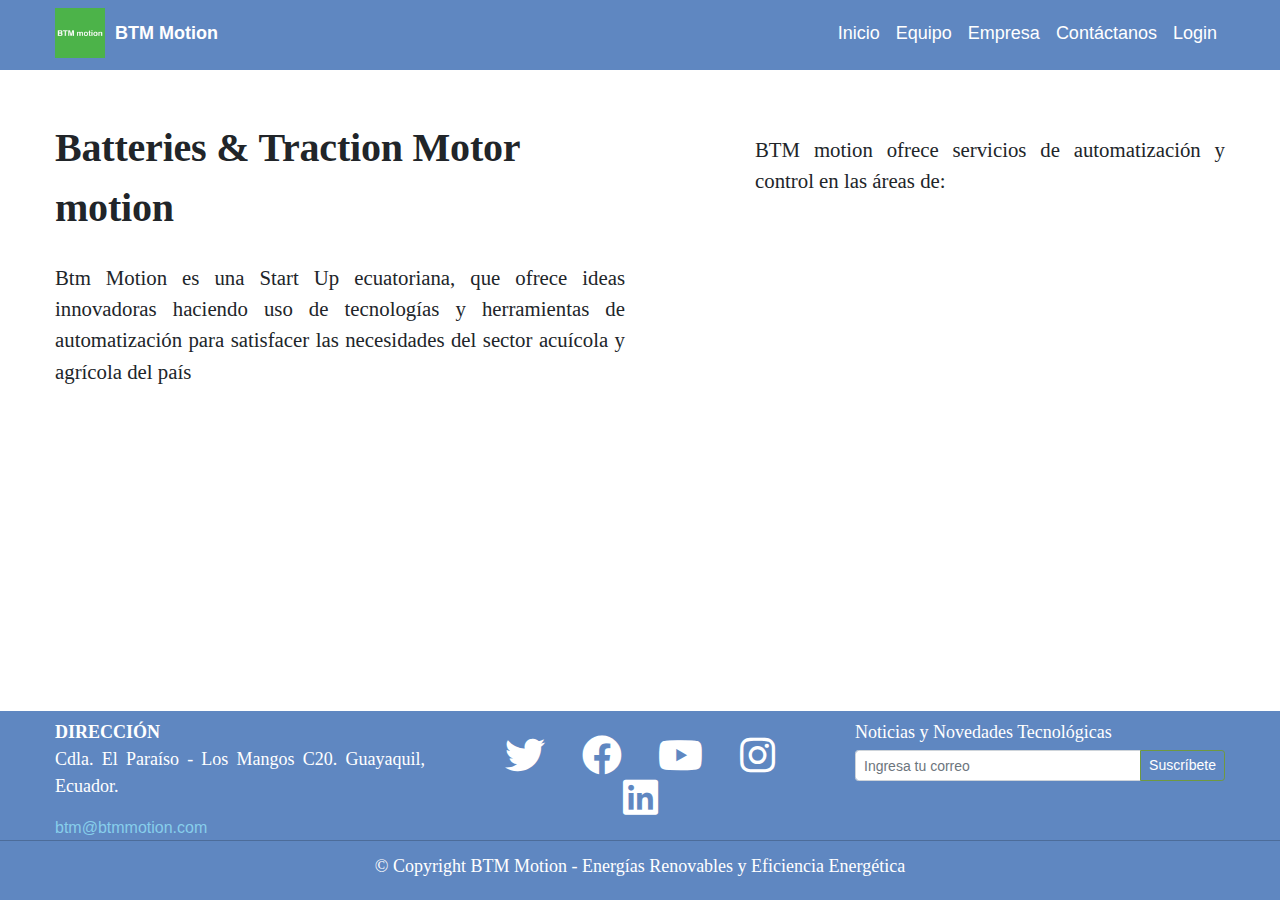
<file: index.html>
<!DOCTYPE html>
<html lang="es">

<head>
    <meta charset="UTF-8">
    <meta name="viewport" content="width=device-width, initial-scale=1.0">
    <meta http-equiv="X-UA-Compatible" content="ie=edge">
    <title>BTM motion</title>
    <link rel="icon" type="image/png" href="imagenes/logo.png">


    <!-- Font Awesome Icons -->
    <link href="fontawesome-free/css/all.min.css" rel="stylesheet" type="text/css">
    <!-- Bootstrap CSS -->
    <link rel="stylesheet" href="https://stackpath.bootstrapcdn.com/bootstrap/4.4.1/css/bootstrap.min.css" integrity="sha384-Vkoo8x4CGsO3+Hhxv8T/Q5PaXtkKtu6ug5TOeNV6gBiFeWPGFN9MuhOf23Q9Ifjh" crossorigin="anonymous">
    <link href="https://fonts.googleapis.com/css?family=Fjalla+One|Source+Sans+Pro" rel="stylesheet">
    <!-- <link rel="stylesheet" href="css/media.css" media="screen and (max-width: 768px)"> -->
    <!-- Media queries -->
    <link rel="stylesheet" href="css/media.css">
    <!-- Reglas css -->
    <link rel="stylesheet" href="css/estilos.css">
    <!-- formas hexagonales -->
    <!-- <link rel="stylesheet" href="css/formas.css"> -->
    <link rel="stylesheet" href="css/index.css">
    <link rel="stylesheet" href="css/contactenos.css">

    <!-- Global site tag (gtag.js) - Google Analytics -->
    <script async src="https://www.googletagmanager.com/gtag/js?id=UA-158661322-1"></script>
    <script>
        window.dataLayer = window.dataLayer || [];

        function gtag() {
            dataLayer.push(arguments);
        }
        gtag('js', new Date());

        gtag('config', 'UA-158661322-1');
    </script>
</head>

<body id="bodyIndex">

    <a href="https://wa.me/593NUMTELEFONO?texto=Me%20gustaría%20tener%20más%20información." class="d-none">
        <i class="fab fa-whatsapp-square" ></i>

    </a>
    

    <section class="header">

        <i class="icon-menu burger-button" id="burger-menu"></i>
        <header class="header fixed-top">
            <nav class="navbar navbar-expand-md fixed-top" id="mainNav">
                <div class="container">
                    <img src="imagenes/logo.png" height="50" alt="Logo de http://btmmotion.com" />
                    <a class="navbar-brand js-scroll-trigger" href="./index.html">
                        <strong>
                            BTM Motion
                        </strong>
                    </a>
                    <button class="navbar-toggler navbar-toggler-right collapsed" type="button" data-toggle="collapse" data-target="#navbarResponsive" aria-controls="navbarResponsive" aria-expanded="false" aria-label="Toggle navigation">
                        <span class="navbar-toggler-icon"></span>
                    </button>
                    <div class="collapse navbar-collapse" id="navbarResponsive">
                        <ul class="navbar-nav ml-auto my-2 my-lg-0">
                            <li class="nav-item">
                                <a class="nav-link js-scroll-trigger" href="./index.html">Inicio</a>
                            </li>
                            <li class="nav-item">
                                <a class="nav-link js-scroll-trigger" href="./team.html">Equipo</a>
                            </li>
                            <li class="nav-item">
                                <a class="nav-link js-scroll-trigger" href="./empresa.html">Empresa</a>
                            </li>
                            <li class="nav-item">
                                <a class="nav-link js-scroll-trigger" href="./contactenos.html">Contáctanos</a>
                            </li>
                            <li class="nav-item">
                                <a class="nav-link js-scroll-trigger" href="./login/index.html">Login</a>
                            </li>
                        </ul>
                    </div>
                </div>
            </nav>
        </header>

    </section>

    <div class="container mt-5" id="pagIndex">
        <div class="row">
            <div class="col-lg-6">
                <h1 class="text-body">Batteries & Traction Motor motion</h1>
                <br>
                <p>Btm Motion es una Start Up ecuatoriana, que ofrece ideas innovadoras haciendo uso de tecnologías y herramientas de automatización para satisfacer las necesidades del sector acuícola y agrícola del país</p>
                <button type="button" class="btn btn-enviar btn-lg d-none">MÁS</button>
            </div>

            <div class="col-lg-5 offset-lg-1 pt-3" id="categorias">
                <p>BTM motion ofrece servicios de automatización y control en las áreas de:</p>
                <div class="row row-cols-1 row-cols-lg-3 row-cols-md-2 row-cols-sm-4 row-cols-xs-1" id="categoriasFirstChild">                    
                    <!-- aquí contenido cargado mediante js -->
                </div>

            </div>

        </div>

    </div>





    <!-- Footer -->
    <footer class="page-footer font-small pt-2">
        <!-- Footer Elements -->
        <div class="container">
            <!--Grid row-->
            <div class="row">

                <!--Grid column-->
                <div class="col-md-4 contacto">
                    <p>
                        <strong>DIRECCIÓN</strong>
                        <br>Cdla. El Paraíso - Los Mangos C20. Guayaquil, Ecuador.
                    </p>
                    <i class="far fa-envelope d-none"></i>
                    <a href="mailto:btm@btmmotion.com?subject=Escribe aquí si tienes preguntas" style="color:skyblue">btm@btmmotion.com                                </a>


                </div>
                <!--Grid column-->

                <div class="col-md-4">
                    <div class="row pt-3 pb-2">
                        <div class="col-md-12 text-center">
                            <a href="https://twitter.com/btmmotion" target="_blank">
                                <i class="fab fa-twitter"></i>
                            </a>
                            <a href="https://facebook.com/btmmotion" target="_blank">
                                <i class="fab fa-facebook "></i>
                            </a>
                            <a href="https://youtube.com/btmmotion" target="_blank">
                                <i class="fab fa-youtube "></i>
                            </a>
                            <a href="https://instagram.com/btmmotion" target="_blank">
                                <i class="fab fa-instagram"></i>
                            </a>
                            <a href="https://ec.linkedin.com/in/btm-motion-6788581a2" target="_blank">
                                <i class="fab fa-linkedin"></i>
                            </a>
                        </div>
                    </div>
                </div>

                <!--Grid column-->
                <div class="col-md-4 ">
                    <p style="color: white; " class="mb-1 ">Noticias y Novedades Tecnológicas</p>
                    <form class="input-group ">
                        <input type="text " class="form-control form-control-sm " placeholder="Ingresa tu correo " aria-label="Ingresa tu correo " aria-describedby="basic-addon2 " name="emailInput" id="emailInput">
                        <div class="input-group-append ">
                            <button class="btn btn-sm btn-outline-white my-0 " type="button" id="btnSuscribirse" style="color:white; background: transparent; border: 1px solid #6f9940; ">Suscríbete</button>
                        </div>
                    </form>
                </div>
                <!--Grid column-->

            </div>
            <!--Grid row-->
        </div>
        <hr>
        <!-- Footer Elements -->
        <div class="footer-copyright text-center py-1 ">
            <p style="color: white; ">&#169 Copyright BTM Motion - Energías Renovables y Eficiencia Energética</p>
        </div>

    </footer>
    <!-- Footer -->

    <!-- para usar ajax de jquery -->
    <script src="https://ajax.googleapis.com/ajax/libs/jquery/3.4.1/jquery.min.js "></script>

    <!-- Necesarios para bootstrap -->
    <!-- <script src="https://code.jquery.com/jquery-3.4.1.slim.min.js " integrity="sha384-J6qa4849blE2+poT4WnyKhv5vZF5SrPo0iEjwBvKU7imGFAV0wwj1yYfoRSJoZ+n " crossorigin="anonymous "></script> -->
    <script src="https://cdn.jsdelivr.net/npm/popper.js@1.16.0/dist/umd/popper.min.js " integrity="sha384-Q6E9RHvbIyZFJoft+2mJbHaEWldlvI9IOYy5n3zV9zzTtmI3UksdQRVvoxMfooAo " crossorigin="anonymous "></script>
    <script src="https://stackpath.bootstrapcdn.com/bootstrap/4.4.1/js/bootstrap.min.js " integrity="sha384-wfSDF2E50Y2D1uUdj0O3uMBJnjuUD4Ih7YwaYd1iqfktj0Uod8GCExl3Og8ifwB6 " crossorigin="anonymous "></script>




    <!-- scripts para esta pagina -->
    <script src="./js/index.js"></script>
    <script src="./js/footer.js"></script>

    
</body>

</html>
</file>
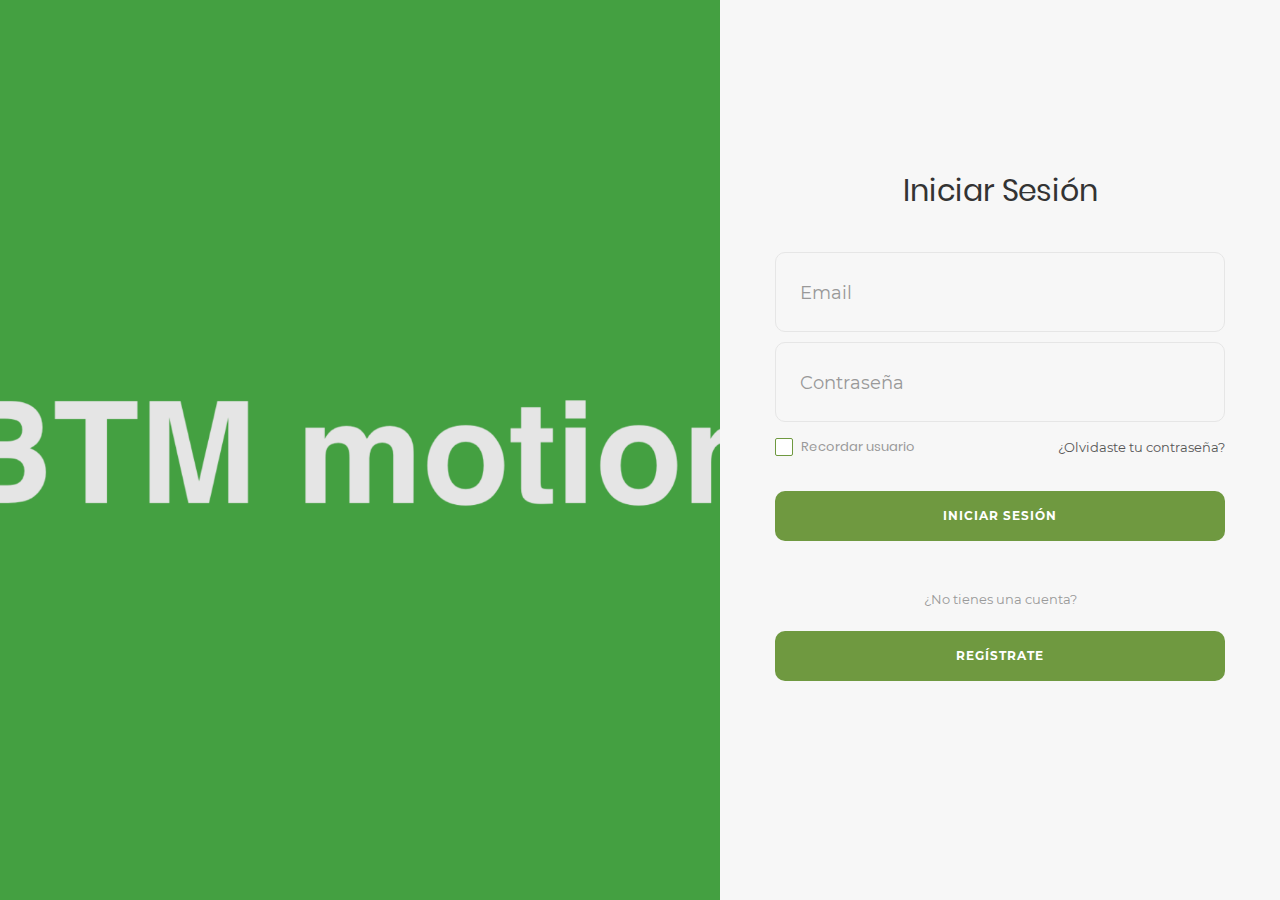
<file: login/index.html>
<!DOCTYPE html>
<html lang="es">
<head>
	<title>Iniciar Sesión</title>
	<meta charset="UTF-8">
	<meta name="viewport" content="width=device-width, initial-scale=1">
<!--===============================================================================================-->	
	<link rel="icon" type="image/png" href="../imagenes/favicon.png"/>
<!--===============================================================================================-->
	<link rel="stylesheet" type="text/css" href="vendor/bootstrap/css/bootstrap.min.css">
<!--===============================================================================================-->
	<link rel="stylesheet" type="text/css" href="fonts/font-awesome-4.7.0/css/font-awesome.min.css">
<!--===============================================================================================-->
	<link rel="stylesheet" type="text/css" href="fonts/Linearicons-Free-v1.0.0/icon-font.min.css">
<!--===============================================================================================-->
	<link rel="stylesheet" type="text/css" href="vendor/animate/animate.css">
<!--===============================================================================================-->	
	<link rel="stylesheet" type="text/css" href="vendor/css-hamburgers/hamburgers.min.css">
<!--===============================================================================================-->
	<link rel="stylesheet" type="text/css" href="vendor/animsition/css/animsition.min.css">
<!--===============================================================================================-->
	<link rel="stylesheet" type="text/css" href="vendor/select2/select2.min.css">
<!--===============================================================================================-->	
	<link rel="stylesheet" type="text/css" href="vendor/daterangepicker/daterangepicker.css">
<!--===============================================================================================-->
	<link rel="stylesheet" type="text/css" href="css/util.css">
	<link rel="stylesheet" type="text/css" href="css/main.css">
<!--===============================================================================================-->
</head>
<body style="background-color: #666666;">
	
	<div class="limiter">
		<div class="container-login100">
			<div class="wrap-login100">
				<form class="login100-form validate-form">
					<span class="login100-form-title p-b-43">
						Iniciar Sesión
					</span>
					
					
					<div class="wrap-input100 validate-input" data-validate = "Valid email is required: ex@abc.xyz">
						<input class="input100" type="text" name="email" id="emailInput">
						<span class="focus-input100"></span>
						<span class="label-input100">Email</span>
					</div>
					
					
					<div class="wrap-input100 validate-input" data-validate="Password is required">
						<input class="input100" type="password" name="pass" id="passInput">
						<span class="focus-input100"></span>
						<span class="label-input100">Contraseña</span>
					</div>

					<div class="flex-sb-m w-full p-t-3 p-b-32">
						<div class="contact100-form-checkbox">
							<input class="input-checkbox100" id="ckb1" type="checkbox" name="remember-me">
							<label class="label-checkbox100" for="ckb1">
								Recordar usuario
							</label>
						</div>

						<div>
							<a href="#" class="txt1">
								¿Olvidaste tu contraseña?
							</a>
						</div>
					</div>
			

					<div class="container-login100-form-btn">
						<button class="login100-form-btn" type="button" id="btnIngresar">
							Iniciar Sesión
						</button>
					</div>
					
					<div class="text-center p-t-46 p-b-20">
						<span class="txt2">
							¿No tienes una cuenta?
						</span>
					</div>

					<div class="container-login100-form-btn">
						<button class="login100-form-btn" id="btnRegistrar" type="button">
							Regístrate 	
						</button>
					</div>
				</form>

				<div class="login100-more" style="background-image: url('../imagenes/logo.png');">
				</div>
			</div>
		</div>
	</div>
	
	

	
	
<!--===============================================================================================-->
	<script src="vendor/jquery/jquery-3.2.1.min.js"></script>
<!--===============================================================================================-->
	<script src="vendor/animsition/js/animsition.min.js"></script>
<!--===============================================================================================-->
	<script src="vendor/bootstrap/js/popper.js"></script>
	<script src="vendor/bootstrap/js/bootstrap.min.js"></script>
<!--===============================================================================================-->
	<script src="vendor/select2/select2.min.js"></script>
<!--===============================================================================================-->
	<script src="vendor/daterangepicker/moment.min.js"></script>
	<script src="vendor/daterangepicker/daterangepicker.js"></script>
<!--===============================================================================================-->
	<script src="vendor/countdowntime/countdowntime.js"></script>
<!--===============================================================================================-->
	<script src="js/main.js"></script>
	<!-- <script src="js/login.js"></script> -->

</body>
</html>
</file>
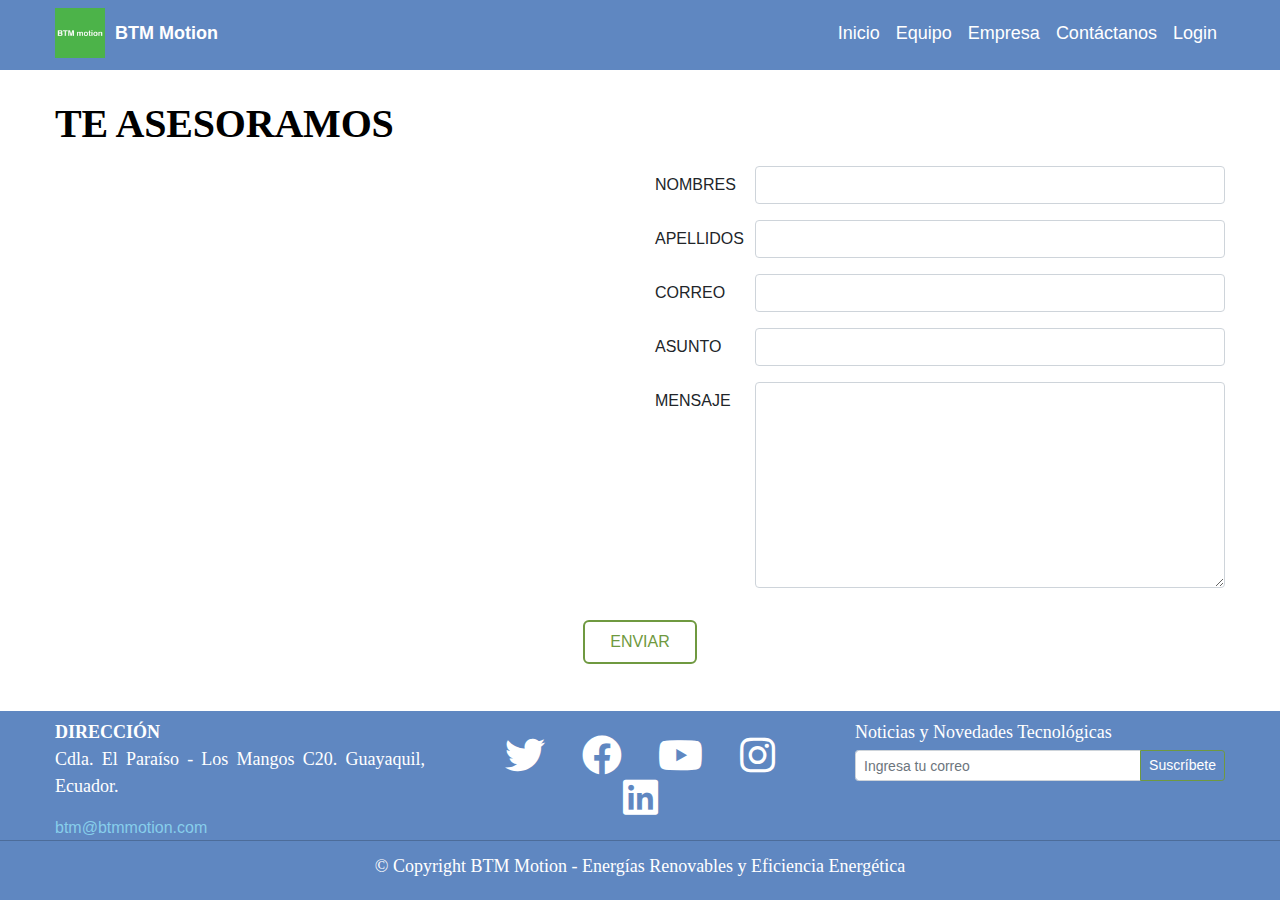
<file: contactenos.html>
<!DOCTYPE html>
<html lang="es">

<head>
    <meta charset="UTF-8">
    <meta name="viewport" content="width=device-width, initial-scale=1.0">
    <meta http-equiv="X-UA-Compatible" content="ie=edge">
    <title>BTM motion</title>
    <link rel="icon" type="image/png" href="imagenes/logo.png">


    <!-- Font Awesome Icons -->
    <link href="fontawesome-free/css/all.min.css" rel="stylesheet" type="text/css">
    <!-- Bootstrap CSS -->
    <link rel="stylesheet" href="https://stackpath.bootstrapcdn.com/bootstrap/4.4.1/css/bootstrap.min.css" integrity="sha384-Vkoo8x4CGsO3+Hhxv8T/Q5PaXtkKtu6ug5TOeNV6gBiFeWPGFN9MuhOf23Q9Ifjh" crossorigin="anonymous">
    <link href="https://fonts.googleapis.com/css?family=Fjalla+One|Source+Sans+Pro" rel="stylesheet">
    <!-- <link rel="stylesheet" href="css/media.css" media="screen and (max-width: 768px)"> -->
    <!-- Media queries -->
    <link rel="stylesheet" href="css/media.css">
    <!-- Reglas css -->
    <link rel="stylesheet" href="css/estilos.css">
    <link rel="stylesheet" href="css/contactenos.css">


</head>

<body>
    <section class="header">

        <header class="header fixed-top">
            <nav class="navbar navbar-expand-md fixed-top" id="mainNav">
                <div class="container">
                    <img src="imagenes/logo.png" height="50" alt="Logo de http://btmmotion.com" />
                    <a class="navbar-brand js-scroll-trigger" href="./index.html">
                        <strong>
                            BTM Motion
                        </strong>
                    </a>
                    <button class="navbar-toggler navbar-toggler-right collapsed" type="button" data-toggle="collapse" data-target="#navbarResponsive" aria-controls="navbarResponsive" aria-expanded="false" aria-label="Toggle navigation">
                        <span class="navbar-toggler-icon"></span>
                    </button>
                    <div class="collapse navbar-collapse" id="navbarResponsive">
                        <ul class="navbar-nav ml-auto my-2 my-lg-0">
                            <li class="nav-item">
                                <a class="nav-link js-scroll-trigger" href="./index.html">Inicio</a>
                            </li>
                            <li class="nav-item">
                                <a class="nav-link js-scroll-trigger" href="./team.html">Equipo</a>
                            </li>
                            <li class="nav-item">
                                <a class="nav-link js-scroll-trigger" href="./empresa.html">Empresa</a>
                            </li>
                            <li class="nav-item">
                                <a class="nav-link js-scroll-trigger" href="./contactenos.html">Contáctanos</a>
                            </li>
                            <li class="nav-item">
                                <a class="nav-link js-scroll-trigger" href="login/index.html">Login</a>
                            </li>
                        </ul>
                    </div>
                </div>
            </nav>
        </header>

    </section>

    <div class="container mt-4 mb-4">
        <form>
            <div class="row">
                <div class="col-lg-6 col-sm-12 formulario">
                    <h1>TE ASESORAMOS</h1>
                    <div class="map-responsive mt-2">
                        <iframe src="https://www.google.com/maps/embed?pb=!1m18!1m12!1m3!1d3986.9607778042828!2d-79.92518698589416!3d-2.168619437835091!2m3!1f0!2f0!3f0!3m2!1i1024!2i768!4f13.1!3m3!1m2!1s0x902d7274b09a4637%3A0x7411469352427d34!2sLos%20Mangos%2C%20Guayaquil%20090615!5e0!3m2!1ses!2sec!4v1583967743028!5m2!1ses!2sec" width="600" height="450" frameborder="0" style="border:0;" allowfullscreen="" aria-hidden="false" tabindex="0"></iframe>
                    </div>

                </div>
                <div class="col-lg-6 col-sm-12 mt-5 formulario">

                    <div class="form-group row mt-4">
                        <label class="col-sm-2 col-form-label">NOMBRES</label>
                        <div class="col-sm-10">
                            <input type="text" class="form-control" id="nombresContactInput">
                        </div>
                    </div>

                    <div class="form-group row mt-2">
                        <label class="col-sm-2 col-form-label">APELLIDOS</label>
                        <div class="col-sm-10">
                            <input type="text" class="form-control" id="apellidosContactInput">
                        </div>
                    </div>

                    <div class="form-group row mt-2">
                        <label class="col-sm-2 col-form-label">CORREO</label>
                        <div class="col-sm-10">
                            <input type="email" class="form-control" id="emailContactInput" required>
                        </div>
                    </div>

                    <div class="form-group row mt-2">
                        <label class="col-sm-2 col-form-label">ASUNTO</label>
                        <div class="col-sm-10">
                            <input type="text" class="form-control" id="asuntoContactInput" required>
                        </div>
                    </div>

                    <div class="form-group row mt-2">
                        <label class="col-sm-2 col-form-label">MENSAJE</label>
                        <div class="col-sm-10">
                            <textarea class="form-control" rows="8" id="mensajeContactInput" required></textarea>
                        </div>
                    </div>
                    
                </div>
                <div class="mx-auto">
                    <button class="mt-3 btn-enviar" type="button" id="btnEnviar">ENVIAR</button>
                </div>
            </div>
        </form>

    </div>

    <!-- Footer -->
    <footer class="page-footer font-small pt-2">
        <!-- Footer Elements -->
        <div class="container">
            <!--Grid row-->
            <div class="row">

                <!--Grid column-->
                <div class="col-md-4 contacto">
                    <p>
                        <strong>DIRECCIÓN</strong>
                        <br>Cdla. El Paraíso - Los Mangos C20. Guayaquil, Ecuador.
                    </p>
                    <i class="far fa-envelope d-none"></i>
                    <a href="mailto:btm@btmmotion.com?subject=Escribe aquí si tienes preguntas" style="color:skyblue">btm@btmmotion.com                                </a>


                </div>
                <!--Grid column-->

                <div class="col-md-4">
                    <div class="row pt-3 pb-2">
                        <div class="col-md-12 text-center">
                            <a href="https://twitter.com/btmmotion" target="_blank">
                                <i class="fab fa-twitter"></i>
                            </a>
                            <a href="https://facebook.com/btmmotion" target="_blank">
                                <i class="fab fa-facebook "></i>
                            </a>
                            <a href="https://youtube.com/btmmotion" target="_blank">
                                <i class="fab fa-youtube "></i>
                            </a>
                            <a href="https://instagram.com/btmmotion" target="_blank">
                                <i class="fab fa-instagram"></i>
                            </a>
                            <a href="https://ec.linkedin.com/in/btm-motion-6788581a2" target="_blank">
                                <i class="fab fa-linkedin"></i>
                            </a>
                        </div>
                    </div>
                </div>

                <!--Grid column-->
                <div class="col-md-4 ">
                    <p style="color: white; " class="mb-1 ">Noticias y Novedades Tecnológicas</p>
                    <form class="input-group ">
                        <input type="text " class="form-control form-control-sm " placeholder="Ingresa tu correo " aria-label="Ingresa tu correo " aria-describedby="basic-addon2 " name="emailInput" id="emailInput">
                        <div class="input-group-append ">
                            <button class="btn btn-sm btn-outline-white my-0 " type="button" id="btnSuscribirse" style="color:white; background: transparent; border: 1px solid #6f9940; ">Suscríbete</button>
                        </div>
                    </form>
                </div>
                <!--Grid column-->

            </div>
            <!--Grid row-->
        </div>
        <hr>
        <!-- Footer Elements -->
        <div class="footer-copyright text-center py-1 ">
            <p style="color: white; ">&#169 Copyright BTM Motion - Energías Renovables y Eficiencia Energética</p>
        </div>

    </footer>

    <!-- para usar ajax de jquery -->
    <script src="https://ajax.googleapis.com/ajax/libs/jquery/3.4.1/jquery.min.js "></script>

    <!-- Necesarios para bootstrap -->
    <!-- <script src="https://code.jquery.com/jquery-3.4.1.slim.min.js " integrity="sha384-J6qa4849blE2+poT4WnyKhv5vZF5SrPo0iEjwBvKU7imGFAV0wwj1yYfoRSJoZ+n " crossorigin="anonymous "></script> -->
    <script src="https://cdn.jsdelivr.net/npm/popper.js@1.16.0/dist/umd/popper.min.js " integrity="sha384-Q6E9RHvbIyZFJoft+2mJbHaEWldlvI9IOYy5n3zV9zzTtmI3UksdQRVvoxMfooAo " crossorigin="anonymous "></script>
    <script src="https://stackpath.bootstrapcdn.com/bootstrap/4.4.1/js/bootstrap.min.js " integrity="sha384-wfSDF2E50Y2D1uUdj0O3uMBJnjuUD4Ih7YwaYd1iqfktj0Uod8GCExl3Og8ifwB6 " crossorigin="anonymous "></script>

    <!-- scripts para esta pagina -->
    <script src="./js/footer.js"></script>
    <script src="./js/contactenos.js"></script>
</body>

</html>
</file>
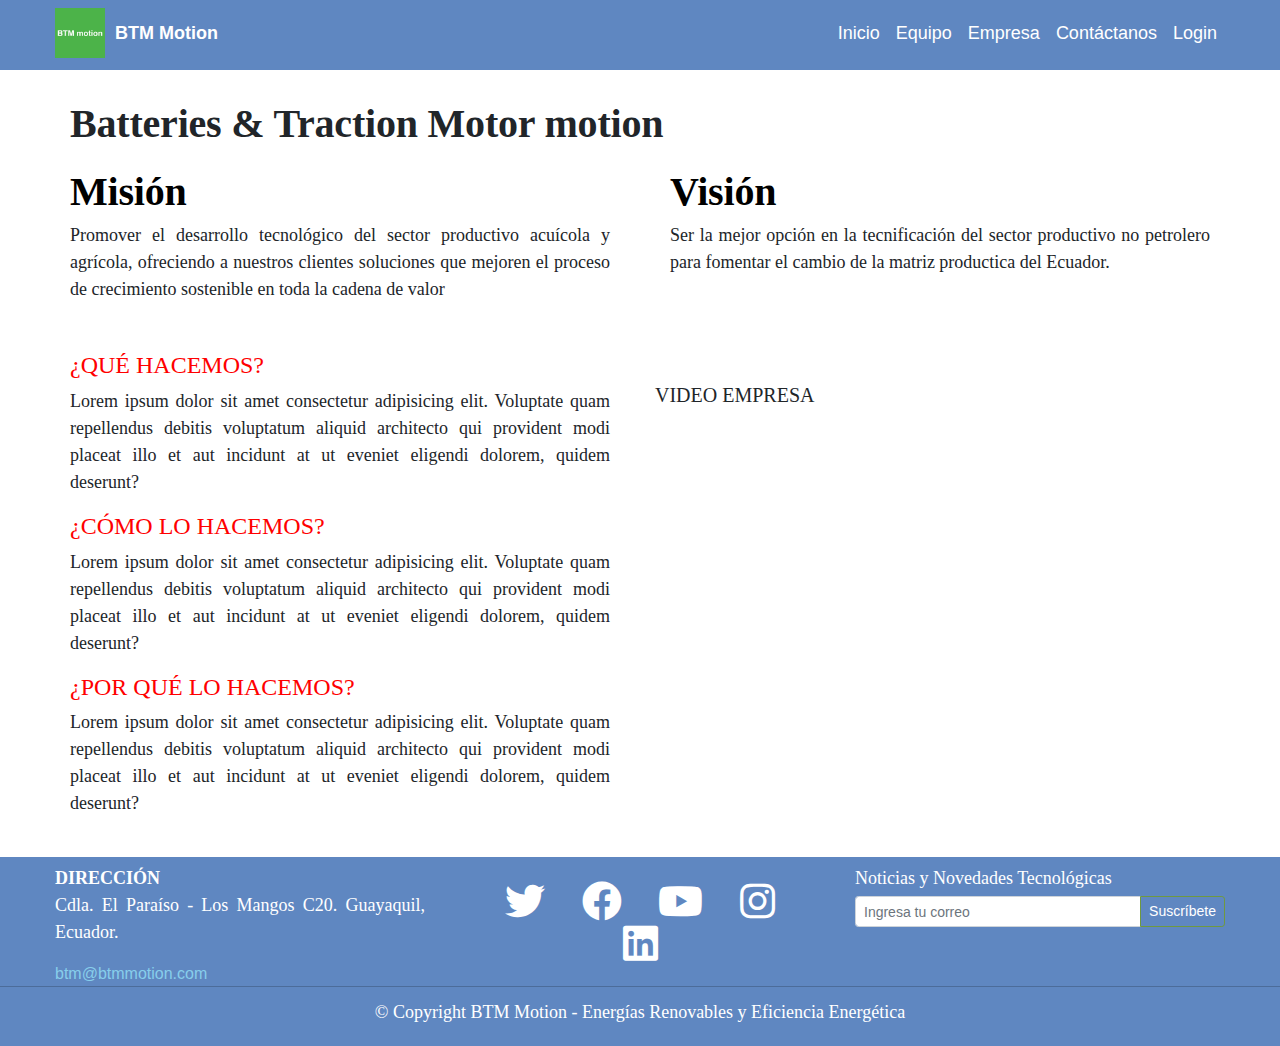
<file: empresa.html>
<!DOCTYPE html>
<html lang="es">

<head>
    <meta charset="UTF-8">
    <meta name="viewport" content="width=device-width, initial-scale=1.0">
    <meta http-equiv="X-UA-Compatible" content="ie=edge">
    <title>BTM motion</title>
    <link rel="icon" type="image/png" href="imagenes/logo.png">


    <!-- Font Awesome Icons -->
    <link href="fontawesome-free/css/all.min.css" rel="stylesheet" type="text/css">
    <!-- Bootstrap CSS -->
    <link rel="stylesheet" href="https://stackpath.bootstrapcdn.com/bootstrap/4.4.1/css/bootstrap.min.css" integrity="sha384-Vkoo8x4CGsO3+Hhxv8T/Q5PaXtkKtu6ug5TOeNV6gBiFeWPGFN9MuhOf23Q9Ifjh" crossorigin="anonymous">
    <link href="https://fonts.googleapis.com/css?family=Fjalla+One|Source+Sans+Pro" rel="stylesheet">
    <!-- <link rel="stylesheet" href="css/media.css" media="screen and (max-width: 768px)"> -->
    <!-- Media queries -->
    <link rel="stylesheet" href="css/media.css">
    <!-- Reglas css -->
    <link rel="stylesheet" href="css/estilos.css">
    <!-- formas hexagonales -->
    <link rel="stylesheet" href="css/empresa.css">


</head>

<body>
    <section class="header">

        <header class="header fixed-top">
            <nav class="navbar navbar-expand-md fixed-top" id="mainNav">
                <div class="container">
                    <img src="imagenes/logo.png" height="50" alt="Logo de http://btmmotion.com" />
                    <a class="navbar-brand js-scroll-trigger" href="./index.html">
                        <strong>
                            BTM Motion
                        </strong>
                    </a>
                    <button class="navbar-toggler navbar-toggler-right collapsed" type="button" data-toggle="collapse" data-target="#navbarResponsive" aria-controls="navbarResponsive" aria-expanded="false" aria-label="Toggle navigation">
                        <span class="navbar-toggler-icon"></span>
                    </button>
                    <div class="collapse navbar-collapse" id="navbarResponsive">
                        <ul class="navbar-nav ml-auto my-2 my-lg-0">
                            <li class="nav-item">
                                <a class="nav-link js-scroll-trigger" href="./index.html">Inicio</a>
                            </li>
                            <li class="nav-item">
                                <a class="nav-link js-scroll-trigger" href="./team.html">Equipo</a>
                            </li>
                            <li class="nav-item">
                                <a class="nav-link js-scroll-trigger" href="./empresa.html">Empresa</a>
                            </li>
                            <li class="nav-item">
                                <a class="nav-link js-scroll-trigger" href="./contactenos.html">Contáctanos</a>
                            </li>
                            <li class="nav-item">
                                <a class="nav-link js-scroll-trigger" href="login/index.html">Login</a>
                            </li>
                        </ul>
                    </div>
                </div>
            </nav>
        </header>

    </section>

    <div class="container mt-4 mb-4">
        <div class="row">
            <div class="slogan col-lg-12 col-sm-12">
                <div class="col-sm-12">
                    <h1 class="text-body">Batteries & Traction Motor motion</h1>
                </div>
            </div>
        </div>

        <div class="row pt-2 pb-3">
            <!-- mision y vision -->
            <div class="col-lg-6 col-sm-12" id="mision">
                <div class="col-sm-12">
                    <h1>Misión</h1>
                    <p>Promover el desarrollo tecnológico del sector productivo acuícola y agrícola, ofreciendo a nuestros clientes soluciones que mejoren el proceso de crecimiento sostenible en toda la cadena de valor</p>
                </div>

            </div>
            <div class="col-lg-6 col-sm-12" id="vision">
                <div class="col-sm-12">
                    <h1>Visión</h1>
                    <p>Ser la mejor opción en la tecnificación del sector productivo no petrolero para fomentar el cambio de la matriz productica del Ecuador.</p>
                </div>
            </div>
        </div>

        <div class="row">
            <div class="col-lg-6 col-sm-12 description">
                <div class="mt-3 info-box col-sm-12">
                    <h4>¿QUÉ HACEMOS?</h4>
                    <p>Lorem ipsum dolor sit amet consectetur adipisicing elit. Voluptate quam repellendus debitis voluptatum aliquid architecto qui provident modi placeat illo et aut incidunt at ut eveniet eligendi dolorem, quidem deserunt?</p>
                    <h4>¿CÓMO LO HACEMOS?</h4>
                    <p>Lorem ipsum dolor sit amet consectetur adipisicing elit. Voluptate quam repellendus debitis voluptatum aliquid architecto qui provident modi placeat illo et aut incidunt at ut eveniet eligendi dolorem, quidem deserunt?</p>
                    <h4>¿POR QUÉ LO HACEMOS?</h4>
                    <p>Lorem ipsum dolor sit amet consectetur adipisicing elit. Voluptate quam repellendus debitis voluptatum aliquid architecto qui provident modi placeat illo et aut incidunt at ut eveniet eligendi dolorem, quidem deserunt?</p>
                </div>
            </div>
            <div class="col-lg-6 col-sm-12 mt-5">
                <h5>VIDEO EMPRESA</h5>
                <div class="video-responsive">
                    <iframe src="https://www.youtube.com/embed/yTKhdGuUl3Y" frameborder="0" allow="accelerometer; autoplay; encrypted-media; gyroscope; picture-in-picture" allowfullscreen></iframe>
                </div>
            </div>
        </div>

    </div>





    <!-- Footer -->
    <footer class="page-footer font-small pt-2">
        <!-- Footer Elements -->
        <div class="container">
            <!--Grid row-->
            <div class="row">

                <!--Grid column-->
                <div class="col-md-4 contacto">
                    <p>
                        <strong>DIRECCIÓN</strong>
                        <br>Cdla. El Paraíso - Los Mangos C20. Guayaquil, Ecuador.
                    </p>
                    <i class="far fa-envelope d-none"></i>
                    <a href="mailto:btm@btmmotion.com?subject=Escribe aquí si tienes preguntas" style="color:skyblue">btm@btmmotion.com                                </a>


                </div>
                <!--Grid column-->

                <div class="col-md-4">
                    <div class="row pt-3 pb-2">
                        <div class="col-md-12 text-center">
                            <a href="https://twitter.com/btmmotion" target="_blank">
                                <i class="fab fa-twitter"></i>
                            </a>
                            <a href="https://facebook.com/btmmotion" target="_blank">
                                <i class="fab fa-facebook "></i>
                            </a>
                            <a href="https://youtube.com/btmmotion" target="_blank">
                                <i class="fab fa-youtube "></i>
                            </a>
                            <a href="https://instagram.com/btmmotion" target="_blank">
                                <i class="fab fa-instagram"></i>
                            </a>
                            <a href="https://ec.linkedin.com/in/btm-motion-6788581a2" target="_blank">
                                <i class="fab fa-linkedin"></i>
                            </a>
                        </div>
                    </div>
                </div>

                <!--Grid column-->
                <div class="col-md-4 ">
                    <p style="color: white; " class="mb-1 ">Noticias y Novedades Tecnológicas</p>
                    <form class="input-group ">
                        <input type="text " class="form-control form-control-sm " placeholder="Ingresa tu correo " aria-label="Ingresa tu correo " aria-describedby="basic-addon2 " name="emailInput" id="emailInput">
                        <div class="input-group-append ">
                            <button class="btn btn-sm btn-outline-white my-0 " type="button" id="btnSuscribirse" style="color:white; background: transparent; border: 1px solid #6f9940; ">Suscríbete</button>
                        </div>
                    </form>
                </div>
                <!--Grid column-->

            </div>
            <!--Grid row-->
        </div>
        <hr>
        <!-- Footer Elements -->
        <div class="footer-copyright text-center py-1 ">
            <p style="color: white; ">&#169 Copyright BTM Motion - Energías Renovables y Eficiencia Energética</p>
        </div>

    </footer>

    <!-- para usar ajax de jquery -->
    <script src="https://ajax.googleapis.com/ajax/libs/jquery/3.4.1/jquery.min.js "></script>

    <!-- Necesarios para bootstrap -->
    <!-- <script src="https://code.jquery.com/jquery-3.4.1.slim.min.js " integrity="sha384-J6qa4849blE2+poT4WnyKhv5vZF5SrPo0iEjwBvKU7imGFAV0wwj1yYfoRSJoZ+n " crossorigin="anonymous "></script> -->
    <script src="https://cdn.jsdelivr.net/npm/popper.js@1.16.0/dist/umd/popper.min.js " integrity="sha384-Q6E9RHvbIyZFJoft+2mJbHaEWldlvI9IOYy5n3zV9zzTtmI3UksdQRVvoxMfooAo " crossorigin="anonymous "></script>
    <script src="https://stackpath.bootstrapcdn.com/bootstrap/4.4.1/js/bootstrap.min.js " integrity="sha384-wfSDF2E50Y2D1uUdj0O3uMBJnjuUD4Ih7YwaYd1iqfktj0Uod8GCExl3Og8ifwB6 " crossorigin="anonymous "></script>

    <!-- scripts para esta pagina -->
    <script src="./js/footer.js"></script>
</body>

</html>
</file>
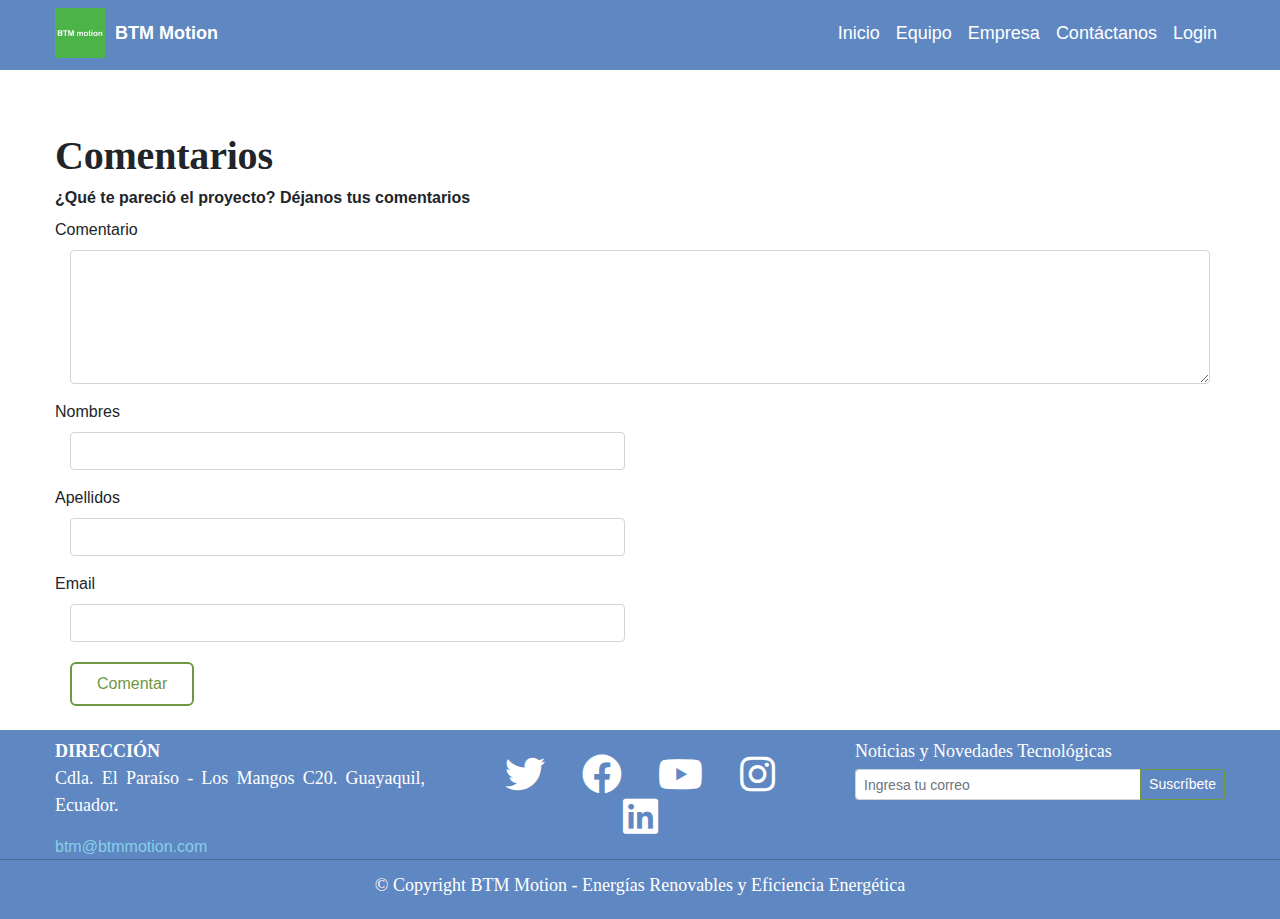
<file: infoProyecto.html>
<!DOCTYPE html>
<html lang="es">

<head>
    <meta charset="UTF-8">
    <meta name="viewport" content="width=device-width, initial-scale=1.0">
    <meta http-equiv="X-UA-Compatible" content="ie=edge">
    <title>BTM motion</title>
    <link rel="icon" type="image/png" href="imagenes/logo.png">


    <!-- Font Awesome Icons -->
    <link href="fontawesome-free/css/all.min.css" rel="stylesheet" type="text/css">
    <!-- Bootstrap CSS -->
    <link rel="stylesheet" href="https://stackpath.bootstrapcdn.com/bootstrap/4.4.1/css/bootstrap.min.css" integrity="sha384-Vkoo8x4CGsO3+Hhxv8T/Q5PaXtkKtu6ug5TOeNV6gBiFeWPGFN9MuhOf23Q9Ifjh" crossorigin="anonymous">
    <link href="https://fonts.googleapis.com/css?family=Fjalla+One|Source+Sans+Pro" rel="stylesheet">
    <!-- <link rel="stylesheet" href="css/media.css" media="screen and (max-width: 768px)"> -->
    <!-- Media queries -->
    <link rel="stylesheet" href="css/media.css">
    <!-- Reglas css -->
    <link rel="stylesheet" href="css/estilos.css">
    <!-- formas hexagonales -->
    <link rel="stylesheet" href="css/infoProyecto.css">
    <link rel="stylesheet" href="css/contactenos.css">


</head>

<body>
    <section class="header">

        <header class="header fixed-top">
            <nav class="navbar navbar-expand-md fixed-top" id="mainNav">
                <div class="container">
                    <img src="imagenes/logo.png" height="50" alt="Logo de http://btmmotion.com" />
                    <a class="navbar-brand js-scroll-trigger" href="./index.html">
                        <strong>
                            BTM Motion
                        </strong>
                    </a>
                    <button class="navbar-toggler navbar-toggler-right collapsed" type="button" data-toggle="collapse" data-target="#navbarResponsive" aria-controls="navbarResponsive" aria-expanded="false" aria-label="Toggle navigation">
                        <span class="navbar-toggler-icon"></span>
                    </button>
                    <div class="collapse navbar-collapse" id="navbarResponsive">
                        <ul class="navbar-nav ml-auto my-2 my-lg-0">
                            <li class="nav-item">
                                <a class="nav-link js-scroll-trigger" href="./index.html">Inicio</a>
                            </li>
                            <li class="nav-item">
                                <a class="nav-link js-scroll-trigger" href="./team.html">Equipo</a>
                            </li>
                            <li class="nav-item">
                                <a class="nav-link js-scroll-trigger" href="./empresa.html">Empresa</a>
                            </li>
                            <li class="nav-item">
                                <a class="nav-link js-scroll-trigger" href="./contactenos.html">Contáctanos</a>
                            </li>
                            <li class="nav-item">
                                <a class="nav-link js-scroll-trigger" href="login/index.html">Login</a>
                            </li>
                        </ul>
                    </div>
                </div>
            </nav>
        </header>

    </section>

    <div class="container mt-4 mb-4">

        <div class="row">
            <div class="col-lg-6 col-sm-12 informacion">
                <h1 id="nombreProy"></h1>
                <p id="descripProy"></p>
            </div>

            <div class="col-lg-6 col-sm-12" id="imgsProy">
                <!-- js content -->                
            </div>
        </div>

        <div class="row">
            <div class="mt-3 col-sm-12">
                <form>
                    <h1>Comentarios</h1>

                    <div id="divComentarios">
                        <!-- js content -->
                    </div>

                    <div class="form-group">
                        <label><strong>¿Qué te pareció el proyecto? Déjanos tus comentarios</strong></label>
                        <br>
                        <label >Comentario</label>
                        <div class="col-12">
                            <textarea class="form-control" rows="5" id="comentarioComInput"></textarea>
                        </div>
                    </div>
                    <div class="form-group">
                        <label >Nombres</label>
                        <div class="col-sm-6">
                            <input type="text" class="form-control" id="nombresComInput">
                        </div>                        
                    </div>
                    <div class="form-group">
                        <label >Apellidos</label>
                        <div class="col-sm-6">
                            <input type="text" class="form-control" id="apellidosComInput">
                        </div>                        
                    </div>
                    <div class="form-group">
                        <label >Email</label>
                        <div class="col-sm-6">
                            <input type="text" class="form-control" id="emailComInput">
                        </div>                        
                    </div>
                    


                    <div class="float-left">
                        <div class="col-sm-6">
                            <button class="mt-1 btn-enviar" id="btnComEnviar">Comentar</button>
                        </div>
                    </div>
                </form>
            </div>
        </div>

    </div>





    <!-- Footer -->
    <footer class="page-footer font-small pt-2">
        <!-- Footer Elements -->
        <div class="container">
            <!--Grid row-->
            <div class="row">

                <!--Grid column-->
                <div class="col-md-4 contacto">
                    <p>
                        <strong>DIRECCIÓN</strong>
                        <br>Cdla. El Paraíso - Los Mangos C20. Guayaquil, Ecuador.
                    </p>
                    <i class="far fa-envelope d-none"></i>
                    <a href="mailto:btm@btmmotion.com?subject=Escribe aquí si tienes preguntas" style="color:skyblue">btm@btmmotion.com                                </a>


                </div>
                <!--Grid column-->

                <div class="col-md-4">
                    <div class="row pt-3 pb-2">
                        <div class="col-md-12 text-center">
                            <a href="https://twitter.com/btmmotion" target="_blank">
                                <i class="fab fa-twitter"></i>
                            </a>
                            <a href="https://facebook.com/btmmotion" target="_blank">
                                <i class="fab fa-facebook "></i>
                            </a>
                            <a href="https://youtube.com/btmmotion" target="_blank">
                                <i class="fab fa-youtube "></i>
                            </a>
                            <a href="https://instagram.com/btmmotion" target="_blank">
                                <i class="fab fa-instagram"></i>
                            </a>
                            <a href="https://ec.linkedin.com/in/btm-motion-6788581a2" target="_blank">
                                <i class="fab fa-linkedin"></i>
                            </a>
                        </div>
                    </div>
                </div>

                <!--Grid column-->
                <div class="col-md-4 ">
                    <p style="color: white; " class="mb-1 ">Noticias y Novedades Tecnológicas</p>
                    <form class="input-group ">
                        <input type="text " class="form-control form-control-sm " placeholder="Ingresa tu correo " aria-label="Ingresa tu correo " aria-describedby="basic-addon2 " name="emailInput" id="emailInput">
                        <div class="input-group-append ">
                            <button class="btn btn-sm btn-outline-white my-0 " type="button" id="btnSuscribirse" style="color:white; background: transparent; border: 1px solid #6f9940; ">Suscríbete</button>
                        </div>
                    </form>
                </div>
                <!--Grid column-->

            </div>
            <!--Grid row-->
        </div>
        <hr>
        <!-- Footer Elements -->
        <div class="footer-copyright text-center py-1 ">
            <p style="color: white; ">&#169 Copyright BTM Motion - Energías Renovables y Eficiencia Energética</p>
        </div>

    </footer>

    <!-- para usar ajax de jquery -->
    <script src="https://ajax.googleapis.com/ajax/libs/jquery/3.4.1/jquery.min.js "></script>

    <!-- Necesarios para bootstrap -->
    <!-- <script src="https://code.jquery.com/jquery-3.4.1.slim.min.js " integrity="sha384-J6qa4849blE2+poT4WnyKhv5vZF5SrPo0iEjwBvKU7imGFAV0wwj1yYfoRSJoZ+n " crossorigin="anonymous "></script> -->
    <script src="https://cdn.jsdelivr.net/npm/popper.js@1.16.0/dist/umd/popper.min.js " integrity="sha384-Q6E9RHvbIyZFJoft+2mJbHaEWldlvI9IOYy5n3zV9zzTtmI3UksdQRVvoxMfooAo " crossorigin="anonymous "></script>
    <script src="https://stackpath.bootstrapcdn.com/bootstrap/4.4.1/js/bootstrap.min.js " integrity="sha384-wfSDF2E50Y2D1uUdj0O3uMBJnjuUD4Ih7YwaYd1iqfktj0Uod8GCExl3Og8ifwB6 " crossorigin="anonymous "></script>

    <!-- scripts para esta pagina -->
    <script src="./js/infoProyecto.js"></script>
    <!-- <script src="./js/footer.js"></script> -->
</body>

</html>
</file>
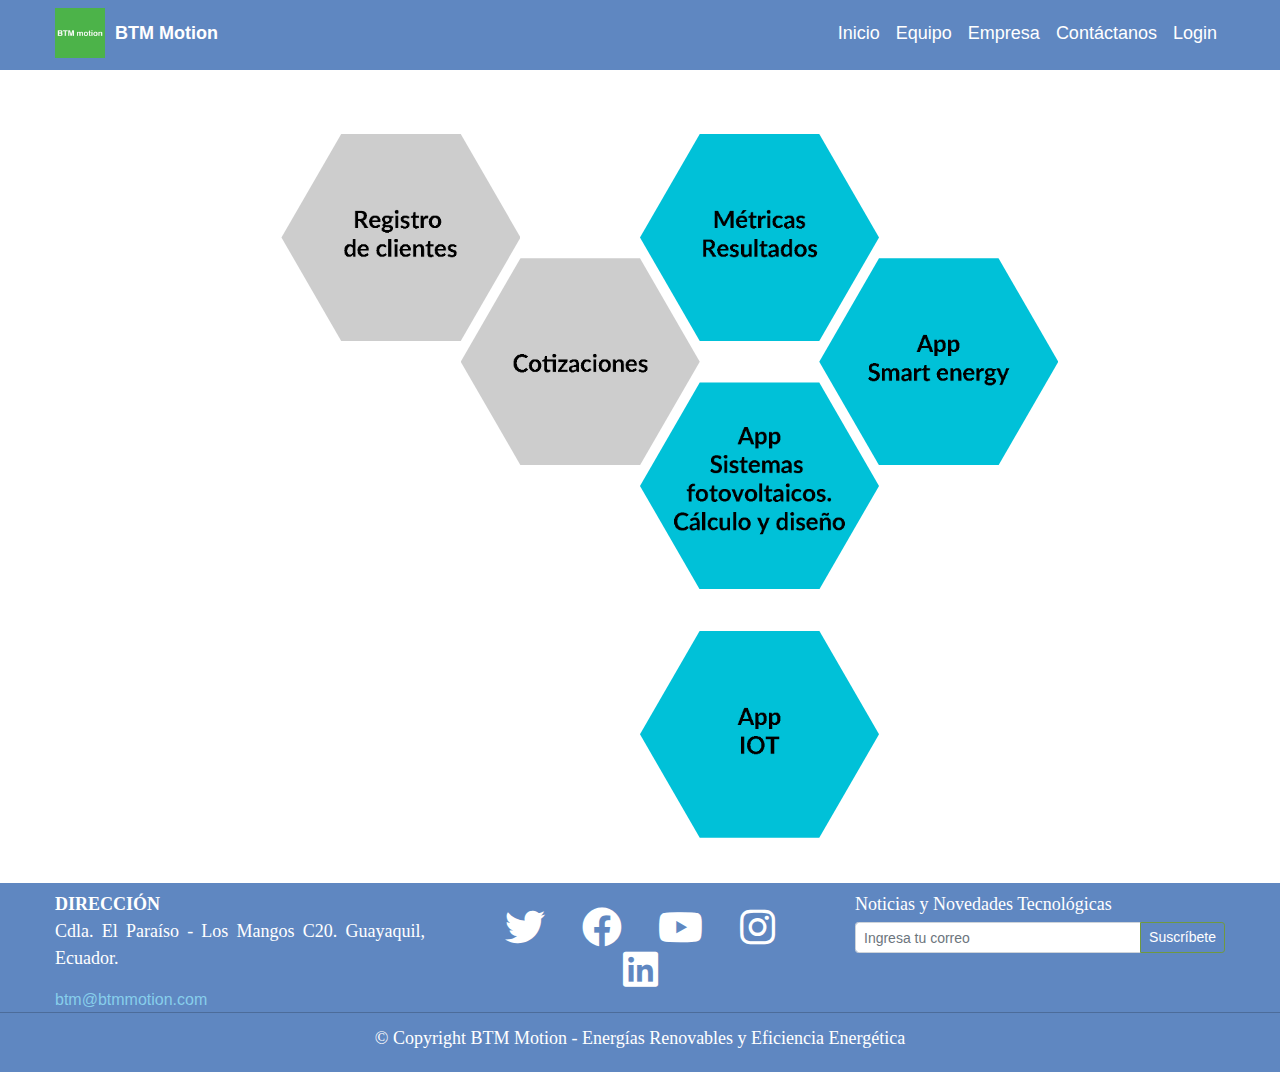
<file: panel.html>
<!DOCTYPE html>
<html lang="es">

<head>
    <meta charset="UTF-8">
    <meta name="viewport" content="width=device-width, initial-scale=1.0">
    <meta http-equiv="X-UA-Compatible" content="ie=edge">
    <title>BTM motion</title>
    <link rel="icon" type="image/png" href="imagenes/logo.png">


    <!-- Font Awesome Icons -->
    <link href="fontawesome-free/css/all.min.css" rel="stylesheet" type="text/css">
    <!-- Bootstrap CSS -->
    <link rel="stylesheet" href="https://stackpath.bootstrapcdn.com/bootstrap/4.4.1/css/bootstrap.min.css" integrity="sha384-Vkoo8x4CGsO3+Hhxv8T/Q5PaXtkKtu6ug5TOeNV6gBiFeWPGFN9MuhOf23Q9Ifjh" crossorigin="anonymous">
    <link href="https://fonts.googleapis.com/css?family=Fjalla+One|Source+Sans+Pro" rel="stylesheet">
    <!-- Media queries -->
    <link rel="stylesheet" href="css/media.css">
    <!-- Reglas css -->
    <link rel="stylesheet" href="css/estilos.css">
    <!-- panel.css -->
    <link rel="stylesheet" href="css/panel.css">
</head>

<body>
    <section class="header">

        <i class="icon-menu burger-button" id="burger-menu"></i>
        <header class="header fixed-top">
            <nav class="navbar navbar-expand-md fixed-top" id="mainNav">
                <div class="container">
                    <img src="imagenes/logo.png" height="50" alt="Logo de http://btmmotion.com" />
                    <a class="navbar-brand js-scroll-trigger" href="./index.html">
                        <strong>
                            BTM Motion
                        </strong>
                    </a>
                    <button class="navbar-toggler navbar-toggler-right collapsed" type="button" data-toggle="collapse" data-target="#navbarResponsive" aria-controls="navbarResponsive" aria-expanded="false" aria-label="Toggle navigation">
                        <span class="navbar-toggler-icon"></span>
                    </button>
                    <div class="collapse navbar-collapse" id="navbarResponsive">
                        <ul class="navbar-nav ml-auto my-2 my-lg-0">
                            <li class="nav-item">
                                <a class="nav-link js-scroll-trigger" href="./index.html">Inicio</a>
                            </li>
                            <li class="nav-item">
                                <a class="nav-link js-scroll-trigger" href="./team.html">Equipo</a>
                            </li>
                            <li class="nav-item">
                                <a class="nav-link js-scroll-trigger" href="./empresa.html">Empresa</a>
                            </li>
                            <li class="nav-item">
                                <a class="nav-link js-scroll-trigger" href="./contactenos.html">Contáctanos</a>
                            </li>
                            <li class="nav-item">
                                <a class="nav-link js-scroll-trigger" href="login/index.html">Login</a>
                            </li>
                        </ul>
                    </div>
                </div>
            </nav>
        </header>

    </section>

    <div class="container mt-5" id="pagPanel">
        <div class="row">
            <div class="col-lg-12 pt-3" id="formas">
                <ul>
                    <li>
                        <!-- <a href="./imagenes/ImgTipo1.png"><img src="./imagenes/ImgTipo1.png" /></a> -->
                        <a href="./imagenes/ImgTipo1.png"><img src="./imagenes/ImgPanel1.png" /></a>
                    </li>
                    <li>
                        <a href="./imagenes/ImgTipo2.png"><img src="./imagenes/ImgPanel2.png" /></a>
                    </li>
                    <li>
                        <a href="./imagenes/ImgTipo3.png"><img src="./imagenes/ImgPanel3.png" /></a>
                    </li>
                    <li>
                        <a href="./imagenes/ImgTipo4.png"><img src="./imagenes/ImgPanel4.png" /></a>
                    </li>
                    <li>
                        <a href="./imagenes/ImgTipo4.png"><img src="./imagenes/ImgPanel5.png" /></a>
                    </li>
                    <li>
                        <a href="./imagenes/ImgTipo4.png"><img src="./imagenes/ImgPanel6.png" /></a>
                    </li>
                </ul>
            </div>
        </div>
    </div>





    <!-- Footer -->
    <footer class="page-footer font-small pt-2">
        <!-- Footer Elements -->
        <div class="container">
            <!--Grid row-->
            <div class="row">

                <!--Grid column-->
                <div class="col-md-4 contacto">
                    <p>
                        <strong>DIRECCIÓN</strong>
                        <br>Cdla. El Paraíso - Los Mangos C20. Guayaquil, Ecuador.
                    </p>
                    <i class="far fa-envelope d-none"></i>
                    <a href="mailto:btm@btmmotion.com?subject=Escribe aquí si tienes preguntas" style="color:skyblue">btm@btmmotion.com                                </a>


                </div>
                <!--Grid column-->

                <div class="col-md-4">
                    <div class="row pt-3 pb-2">
                        <div class="col-md-12 text-center">
                            <a href="https://twitter.com/btmmotion" target="_blank">
                                <i class="fab fa-twitter"></i>
                            </a>
                            <a href="https://facebook.com/btmmotion" target="_blank">
                                <i class="fab fa-facebook "></i>
                            </a>
                            <a href="https://youtube.com/btmmotion" target="_blank">
                                <i class="fab fa-youtube "></i>
                            </a>
                            <a href="https://instagram.com/btmmotion" target="_blank">
                                <i class="fab fa-instagram"></i>
                            </a>
                            <a href="https://ec.linkedin.com/in/btm-motion-6788581a2" target="_blank">
                                <i class="fab fa-linkedin"></i>
                            </a>
                        </div>
                    </div>
                </div>

                <!--Grid column-->
                <div class="col-md-4 ">
                    <p style="color: white; " class="mb-1 ">Noticias y Novedades Tecnológicas</p>
                    <form class="input-group ">
                        <input type="text " class="form-control form-control-sm " placeholder="Ingresa tu correo " aria-label="Ingresa tu correo " aria-describedby="basic-addon2 " name="emailInput" id="emailInput">
                        <div class="input-group-append ">
                            <button class="btn btn-sm btn-outline-white my-0 " type="button" id="btnSuscribirse" style="color:white; background: transparent; border: 1px solid #6f9940; ">Suscríbete</button>
                        </div>
                    </form>
                </div>
                <!--Grid column-->

            </div>
            <!--Grid row-->
        </div>
        <hr>
        <!-- Footer Elements -->
        <div class="footer-copyright text-center py-1 ">
            <p style="color: white; ">&#169 Copyright BTM Motion - Energías Renovables y Eficiencia Energética</p>
        </div>

    </footer>
    <!-- Footer -->
    
    <!-- para usar ajax de jquery -->
    <script src="https://ajax.googleapis.com/ajax/libs/jquery/3.4.1/jquery.min.js "></script>

    <!-- Necesarios para bootstrap -->
    <!-- <script src="https://code.jquery.com/jquery-3.4.1.slim.min.js " integrity="sha384-J6qa4849blE2+poT4WnyKhv5vZF5SrPo0iEjwBvKU7imGFAV0wwj1yYfoRSJoZ+n " crossorigin="anonymous "></script> -->
    <script src="https://cdn.jsdelivr.net/npm/popper.js@1.16.0/dist/umd/popper.min.js " integrity="sha384-Q6E9RHvbIyZFJoft+2mJbHaEWldlvI9IOYy5n3zV9zzTtmI3UksdQRVvoxMfooAo " crossorigin="anonymous "></script>
    <script src="https://stackpath.bootstrapcdn.com/bootstrap/4.4.1/js/bootstrap.min.js " integrity="sha384-wfSDF2E50Y2D1uUdj0O3uMBJnjuUD4Ih7YwaYd1iqfktj0Uod8GCExl3Og8ifwB6 " crossorigin="anonymous "></script>

    <!-- scripts para esta pagina -->
    <script src="./js/footer.js"></script>
</body>

</html>
</file>
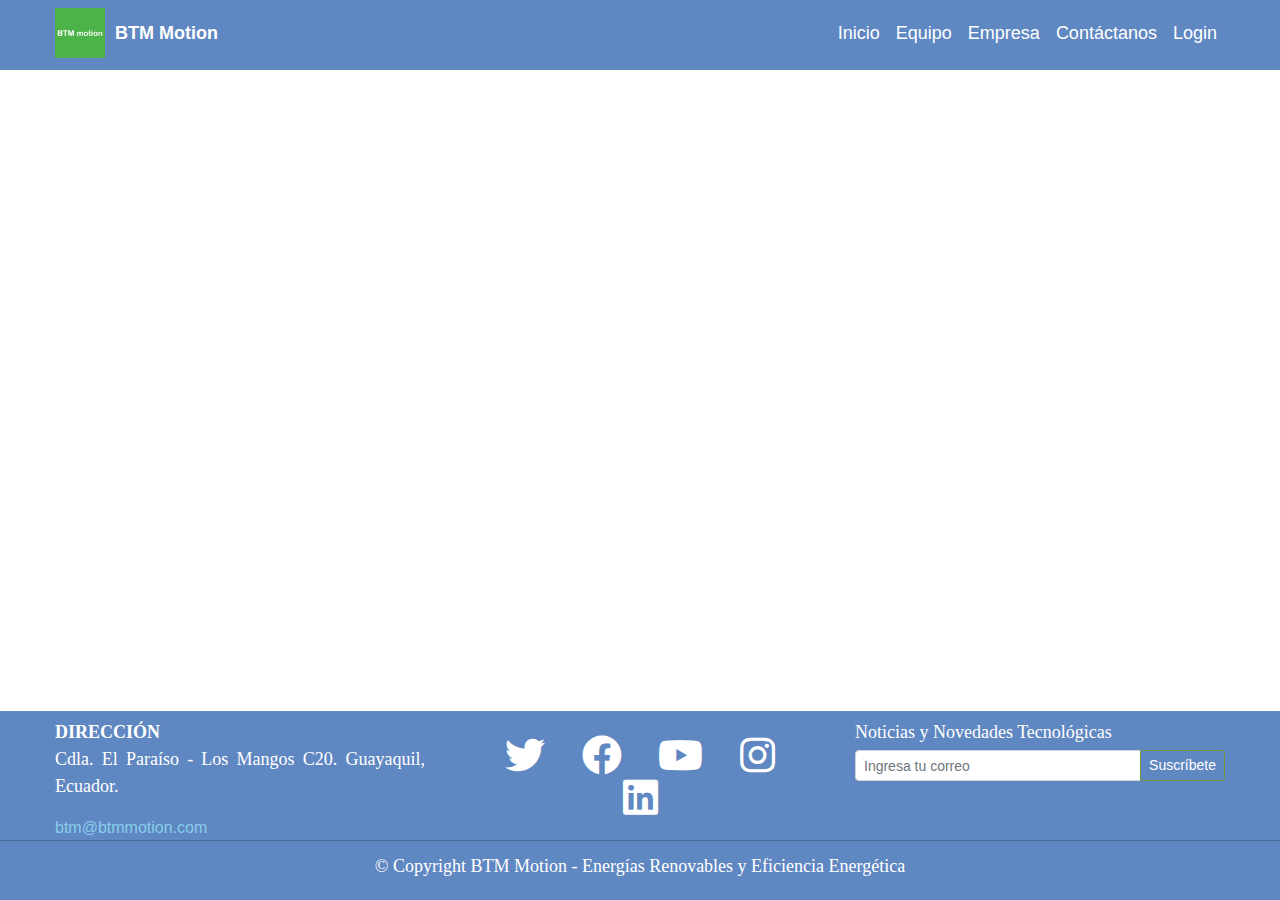
<file: proyectos.html>
<!DOCTYPE html>
<html lang="es">

<head>
    <meta charset="UTF-8">
    <meta name="viewport" content="width=device-width, initial-scale=1.0">
    <meta http-equiv="X-UA-Compatible" content="ie=edge">
    <title>BTM motion</title>
    <link rel="icon" type="image/png" href="imagenes/logo.png">


    <!-- Font Awesome Icons -->
    <link href="fontawesome-free/css/all.min.css" rel="stylesheet" type="text/css">
    <!-- Bootstrap CSS -->
    <link rel="stylesheet" href="https://stackpath.bootstrapcdn.com/bootstrap/4.4.1/css/bootstrap.min.css" integrity="sha384-Vkoo8x4CGsO3+Hhxv8T/Q5PaXtkKtu6ug5TOeNV6gBiFeWPGFN9MuhOf23Q9Ifjh" crossorigin="anonymous">
    <link href="https://fonts.googleapis.com/css?family=Fjalla+One|Source+Sans+Pro" rel="stylesheet">
    <!-- Media queries -->
    <link rel="stylesheet" href="css/media.css">
    <!-- Reglas css -->
    <link rel="stylesheet" href="css/estilos.css">
    <!-- formas hexagonales -->
    <link rel="stylesheet" href="css/proyectos.css">


</head>

<body id="pagProyectos">
    <section class="header">

        <header class="header fixed-top">
            <nav class="navbar navbar-expand-md fixed-top" id="mainNav">
                <div class="container">
                    <img src="imagenes/logo.png" height="50" alt="Logo de http://btmmotion.com" />
                    <a class="navbar-brand js-scroll-trigger" href="./index.html">
                        <strong>
                            BTM Motion
                        </strong>
                    </a>
                    <button class="navbar-toggler navbar-toggler-right collapsed" type="button" data-toggle="collapse" data-target="#navbarResponsive" aria-controls="navbarResponsive" aria-expanded="false" aria-label="Toggle navigation">
                        <span class="navbar-toggler-icon"></span>
                    </button>
                    <div class="collapse navbar-collapse" id="navbarResponsive">
                        <ul class="navbar-nav ml-auto my-2 my-lg-0">
                            <li class="nav-item">
                                <a class="nav-link js-scroll-trigger" href="./index.html">Inicio</a>
                            </li>
                            <li class="nav-item">
                                <a class="nav-link js-scroll-trigger" href="./team.html">Equipo</a>
                            </li>
                            <li class="nav-item">
                                <a class="nav-link js-scroll-trigger" href="./empresa.html">Empresa</a>
                            </li>
                            <li class="nav-item">
                                <a class="nav-link js-scroll-trigger" href="./contactenos.html">Contáctanos</a>
                            </li>
                            <li class="nav-item">
                                <a class="nav-link js-scroll-trigger" href="login/index.html">Login</a>
                            </li>
                        </ul>
                    </div>
                </div>
            </nav>
        </header>

    </section>



    <div class="container mt-4 mb-4">
        <div class="row">

            <div class="col-lg-6 col-sm-12">
                <h1 id="categoria"></h1>
                <p id="descripCateg"></p>

            </div>

            <div class="col-lg-6 col-sm-12" id="formas">
                <ul>

                </ul>
            </div>

        </div>

    </div>



    <!-- Footer -->
    <footer class="page-footer font-small pt-2">
        <!-- Footer Elements -->
        <div class="container">
            <!--Grid row-->
            <div class="row">

                <!--Grid column-->
                <div class="col-md-4 contacto">
                    <p>
                        <strong>DIRECCIÓN</strong>
                        <br>Cdla. El Paraíso - Los Mangos C20. Guayaquil, Ecuador.
                    </p>
                    <i class="far fa-envelope d-none"></i>
                    <a href="mailto:btm@btmmotion.com?subject=Escribe aquí si tienes preguntas" style="color:skyblue">btm@btmmotion.com                                </a>


                </div>
                <!--Grid column-->

                <div class="col-md-4">
                    <div class="row pt-3 pb-2">
                        <div class="col-md-12 text-center">
                            <a href="https://twitter.com/btmmotion" target="_blank">
                                <i class="fab fa-twitter"></i>
                            </a>
                            <a href="https://facebook.com/btmmotion" target="_blank">
                                <i class="fab fa-facebook "></i>
                            </a>
                            <a href="https://youtube.com/btmmotion" target="_blank">
                                <i class="fab fa-youtube "></i>
                            </a>
                            <a href="https://instagram.com/btmmotion" target="_blank">
                                <i class="fab fa-instagram"></i>
                            </a>
                            <a href="https://ec.linkedin.com/in/btm-motion-6788581a2" target="_blank">
                                <i class="fab fa-linkedin"></i>
                            </a>
                        </div>
                    </div>
                </div>

                <!--Grid column-->
                <div class="col-md-4 ">
                    <p style="color: white; " class="mb-1 ">Noticias y Novedades Tecnológicas</p>
                    <form class="input-group ">
                        <input type="text " class="form-control form-control-sm " placeholder="Ingresa tu correo " aria-label="Ingresa tu correo " aria-describedby="basic-addon2 " name="emailInput" id="emailInput">
                        <div class="input-group-append ">
                            <button class="btn btn-sm btn-outline-white my-0 " type="button" id="btnSuscribirse" style="color:white; background: transparent; border: 1px solid #6f9940; ">Suscríbete</button>
                        </div>
                    </form>
                </div>
                <!--Grid column-->

            </div>
            <!--Grid row-->
        </div>
        <hr>
        <!-- Footer Elements -->
        <div class="footer-copyright text-center py-1 ">
            <p style="color: white; ">&#169 Copyright BTM Motion - Energías Renovables y Eficiencia Energética</p>
        </div>

    </footer>
    <!-- Footer -->

    <!-- para usar ajax de jquery -->
    <script src="https://ajax.googleapis.com/ajax/libs/jquery/3.4.1/jquery.min.js "></script>

    <!-- Necesarios para bootstrap -->
    <!-- <script src="https://code.jquery.com/jquery-3.4.1.slim.min.js " integrity="sha384-J6qa4849blE2+poT4WnyKhv5vZF5SrPo0iEjwBvKU7imGFAV0wwj1yYfoRSJoZ+n " crossorigin="anonymous "></script> -->
    <script src="https://cdn.jsdelivr.net/npm/popper.js@1.16.0/dist/umd/popper.min.js " integrity="sha384-Q6E9RHvbIyZFJoft+2mJbHaEWldlvI9IOYy5n3zV9zzTtmI3UksdQRVvoxMfooAo " crossorigin="anonymous "></script>
    <script src="https://stackpath.bootstrapcdn.com/bootstrap/4.4.1/js/bootstrap.min.js " integrity="sha384-wfSDF2E50Y2D1uUdj0O3uMBJnjuUD4Ih7YwaYd1iqfktj0Uod8GCExl3Og8ifwB6 " crossorigin="anonymous "></script>

    <!-- scripts para esta pagina -->
    <script src="./js/proyectos.js "></script>

    <!-- scripts para esta pagina -->
    <script src="./js/footer.js"></script>


</body>

</html>
</file>
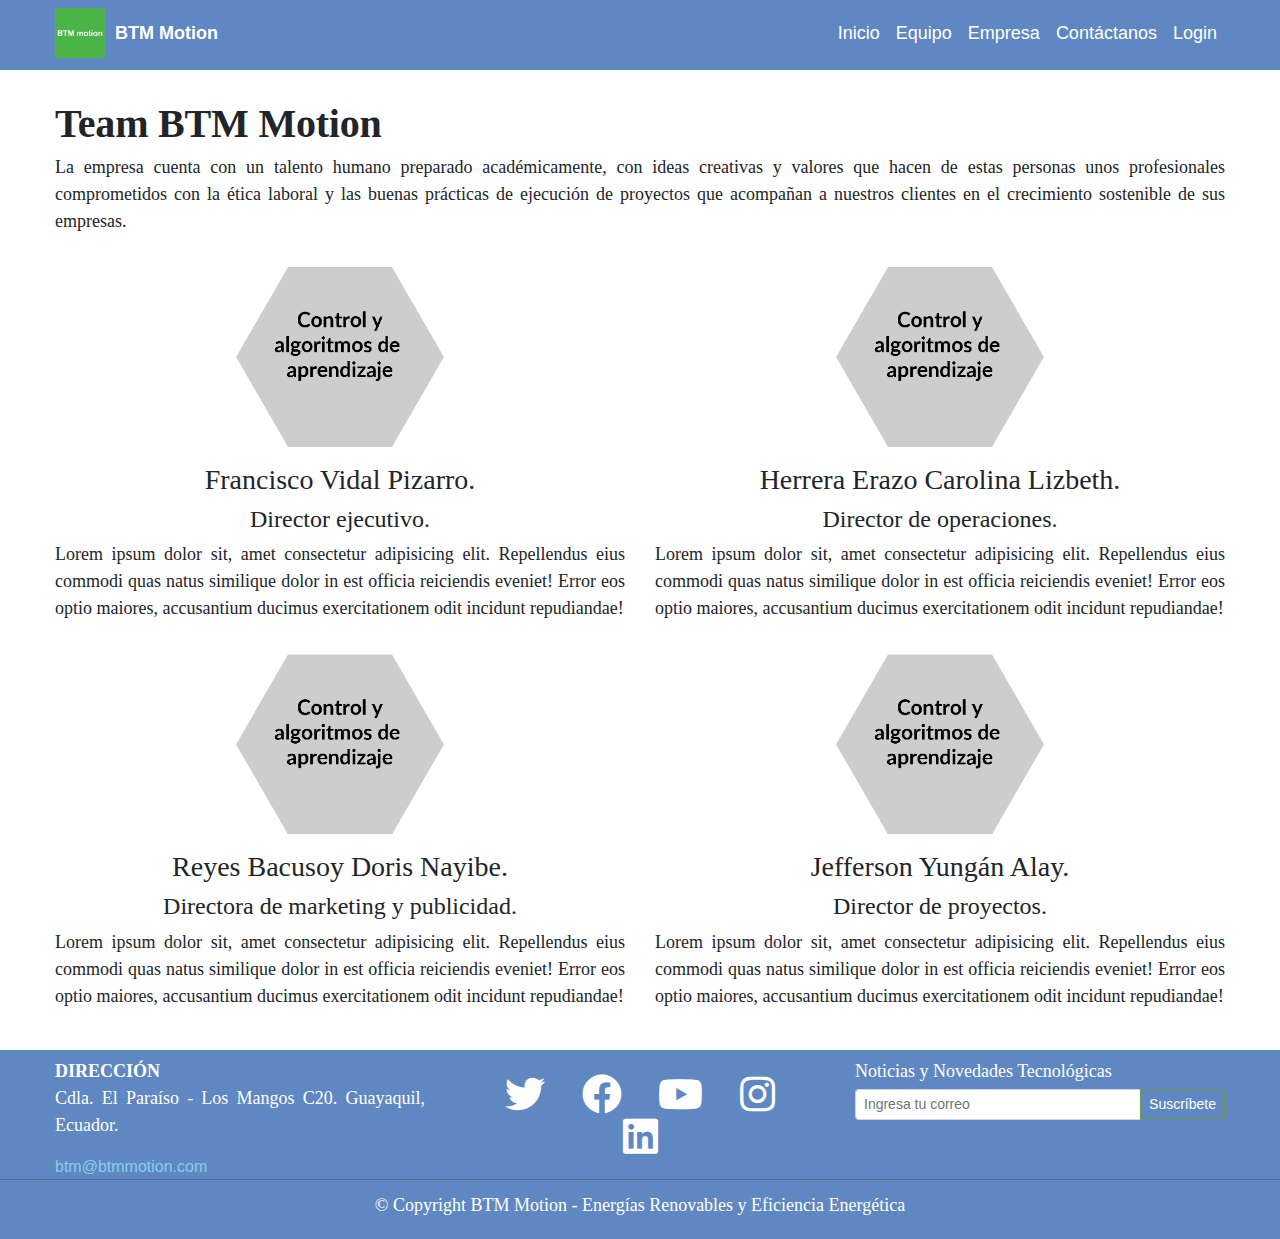
<file: team.html>
<!DOCTYPE html>
<html lang="es">

<head>
    <meta charset="UTF-8">
    <meta name="viewport" content="width=device-width, initial-scale=1.0">
    <meta http-equiv="X-UA-Compatible" content="ie=edge">
    <title>BTM motion</title>
    <link rel="icon" type="image/png" href="imagenes/logo.png">


    <!-- Font Awesome Icons -->
    <link href="fontawesome-free/css/all.min.css" rel="stylesheet" type="text/css">
    <!-- Bootstrap CSS -->
    <link rel="stylesheet" href="https://stackpath.bootstrapcdn.com/bootstrap/4.4.1/css/bootstrap.min.css" integrity="sha384-Vkoo8x4CGsO3+Hhxv8T/Q5PaXtkKtu6ug5TOeNV6gBiFeWPGFN9MuhOf23Q9Ifjh" crossorigin="anonymous">
    <link href="https://fonts.googleapis.com/css?family=Fjalla+One|Source+Sans+Pro" rel="stylesheet">
    <!-- <link rel="stylesheet" href="css/media.css" media="screen and (max-width: 768px)"> -->
    <!-- Media queries -->
    <link rel="stylesheet" href="css/media.css">
    <!-- Reglas css -->
    <link rel="stylesheet" href="css/estilos.css">
    <!-- formas hexagonales -->
    <!-- <link rel="stylesheet" href="css/formas.css"> -->
    <!-- team.css -->
    <link rel="stylesheet" href="css/team.css">


</head>

<body>
    <section class="header">

        <header class="header fixed-top">
            <nav class="navbar navbar-expand-md fixed-top" id="mainNav">
                <div class="container">
                    <img src="imagenes/logo.png" height="50" alt="Logo de http://btmmotion.com" />
                    <a class="navbar-brand js-scroll-trigger" href="./index.html">
                        <strong>
                            BTM Motion
                        </strong>
                    </a>
                    <button class="navbar-toggler navbar-toggler-right collapsed" type="button" data-toggle="collapse" data-target="#navbarResponsive" aria-controls="navbarResponsive" aria-expanded="false" aria-label="Toggle navigation">
                        <span class="navbar-toggler-icon"></span>
                    </button>
                    <div class="collapse navbar-collapse" id="navbarResponsive">
                        <ul class="navbar-nav ml-auto my-2 my-lg-0">
                            <li class="nav-item">
                                <a class="nav-link js-scroll-trigger" href="./index.html">Inicio</a>
                            </li>
                            <li class="nav-item">
                                <a class="nav-link js-scroll-trigger" href="./team.html">Equipo</a>
                            </li>
                            <li class="nav-item">
                                <a class="nav-link js-scroll-trigger" href="./empresa.html">Empresa</a>
                            </li>
                            <li class="nav-item">
                                <a class="nav-link js-scroll-trigger" href="./contactenos.html">Contáctanos</a>
                            </li>
                            <li class="nav-item">
                                <a class="nav-link js-scroll-trigger" href="login/index.html">Login</a>
                            </li>
                        </ul>
                    </div>
                </div>
            </nav>
        </header>

    </section>

    <div class="container mt-4 mb-4">





        <div class="row">
            <!-- figuras -->
            <div class="col-lg-12">
                <h1 class="text-body">Team BTM Motion</h1>     
                <p>La empresa cuenta con un talento humano preparado académicamente, con ideas creativas y valores que hacen de estas personas unos profesionales comprometidos con la ética laboral y las buenas prácticas de ejecución de proyectos que acompañan a nuestros clientes en el crecimiento sostenible de sus empresas. </p>

                <div class="row">

                    <div class="col-lg-6 col-md-6 col-sm-12">
                        <div class="formas py-3">
                            <ul>
                                <li>
                                    <img src="./imagenes/ImgTipo1.png" />
                                </li>
                            </ul>
                        </div>
                        <h3 class="text-center">Francisco Vidal Pizarro.</h3>
                        <h4 class="text-center">Director ejecutivo.</h4>
                        <p>Lorem ipsum dolor sit, amet consectetur adipisicing elit. Repellendus eius commodi quas natus similique dolor in est officia reiciendis eveniet! Error eos optio maiores, accusantium ducimus exercitationem odit incidunt repudiandae!</p>
                    </div>
                    <div class="col-lg-6 col-md-6 col-sm-12">
                        <div class="formas py-3">
                            <ul>
                                <li>
                                    <img src="./imagenes/ImgTipo1.png" />
                                </li>
                            </ul>
                        </div>
                        <h3 class="text-center">Herrera Erazo Carolina Lizbeth.</h3>
                        <h4 class="text-center">Director de operaciones.</h4>
                        <p>Lorem ipsum dolor sit, amet consectetur adipisicing elit. Repellendus eius commodi quas natus similique dolor in est officia reiciendis eveniet! Error eos optio maiores, accusantium ducimus exercitationem odit incidunt repudiandae!</p>
                    </div>
                    <div class="col-lg-6 col-md-6 col-sm-12">
                        <div class="formas py-3">
                            <ul>
                                <li>
                                    <img src="./imagenes/ImgTipo1.png" />
                                </li>
                            </ul>
                        </div>
                        <h3 class="text-center">Reyes Bacusoy Doris Nayibe.</h3>
                        <h4 class="text-center">Directora de marketing y publicidad.</h4>
                        <p>Lorem ipsum dolor sit, amet consectetur adipisicing elit. Repellendus eius commodi quas natus similique dolor in est officia reiciendis eveniet! Error eos optio maiores, accusantium ducimus exercitationem odit incidunt repudiandae!</p>
                    </div>
                    <div class="col-lg-6 col-md-6 col-sm-12">
                        <div class="formas py-3">
                            <ul>
                                <li>
                                    <img src="./imagenes/ImgTipo1.png" />
                                </li>
                            </ul>
                        </div>
                        <h3 class="text-center">Jefferson Yungán Alay.</h3>
                        <h4 class="text-center">Director de proyectos.</h4>
                        <p>Lorem ipsum dolor sit, amet consectetur adipisicing elit. Repellendus eius commodi quas natus similique dolor in est officia reiciendis eveniet! Error eos optio maiores, accusantium ducimus exercitationem odit incidunt repudiandae!</p>
                    </div>

                </div>

            </div>
        </div>

    </div>





    <!-- Footer -->
    <footer class="page-footer font-small pt-2">
        <!-- Footer Elements -->
        <div class="container">
            <!--Grid row-->
            <div class="row">

                <!--Grid column-->
                <div class="col-md-4 contacto">
                    <p>
                        <strong>DIRECCIÓN</strong>
                        <br>Cdla. El Paraíso - Los Mangos C20. Guayaquil, Ecuador.
                    </p>
                    <i class="far fa-envelope d-none"></i>
                    <a href="mailto:btm@btmmotion.com?subject=Escribe aquí si tienes preguntas" style="color:skyblue">btm@btmmotion.com                                </a>


                </div>
                <!--Grid column-->

                <div class="col-md-4">
                    <div class="row pt-3 pb-2">
                        <div class="col-md-12 text-center">
                            <a href="https://twitter.com/btmmotion" target="_blank">
                                <i class="fab fa-twitter"></i>
                            </a>
                            <a href="https://facebook.com/btmmotion" target="_blank">
                                <i class="fab fa-facebook "></i>
                            </a>
                            <a href="https://youtube.com/btmmotion" target="_blank">
                                <i class="fab fa-youtube "></i>
                            </a>
                            <a href="https://instagram.com/btmmotion" target="_blank">
                                <i class="fab fa-instagram"></i>
                            </a>
                            <a href="https://ec.linkedin.com/in/btm-motion-6788581a2" target="_blank">
                                <i class="fab fa-linkedin"></i>
                            </a>
                        </div>
                    </div>
                </div>

                <!--Grid column-->
                <div class="col-md-4 ">
                    <p style="color: white; " class="mb-1 ">Noticias y Novedades Tecnológicas</p>
                    <form class="input-group ">
                        <input type="text " class="form-control form-control-sm " placeholder="Ingresa tu correo " aria-label="Ingresa tu correo " aria-describedby="basic-addon2 " name="emailInput" id="emailInput">
                        <div class="input-group-append ">
                            <button class="btn btn-sm btn-outline-white my-0 " type="button" id="btnSuscribirse" style="color:white; background: transparent; border: 1px solid #6f9940; ">Suscríbete</button>
                        </div>
                    </form>
                </div>
                <!--Grid column-->

            </div>
            <!--Grid row-->
        </div>
        <hr>
        <!-- Footer Elements -->
        <div class="footer-copyright text-center py-1 ">
            <p style="color: white; ">&#169 Copyright BTM Motion - Energías Renovables y Eficiencia Energética</p>
        </div>

    </footer>
    <!-- Footer -->

    <!-- para usar ajax de jquery -->
    <script src="https://ajax.googleapis.com/ajax/libs/jquery/3.4.1/jquery.min.js "></script>

    <!-- Necesarios para bootstrap -->
    <!-- <script src="https://code.jquery.com/jquery-3.4.1.slim.min.js " integrity="sha384-J6qa4849blE2+poT4WnyKhv5vZF5SrPo0iEjwBvKU7imGFAV0wwj1yYfoRSJoZ+n " crossorigin="anonymous "></script> -->
    <script src="https://cdn.jsdelivr.net/npm/popper.js@1.16.0/dist/umd/popper.min.js " integrity="sha384-Q6E9RHvbIyZFJoft+2mJbHaEWldlvI9IOYy5n3zV9zzTtmI3UksdQRVvoxMfooAo " crossorigin="anonymous "></script>
    <script src="https://stackpath.bootstrapcdn.com/bootstrap/4.4.1/js/bootstrap.min.js " integrity="sha384-wfSDF2E50Y2D1uUdj0O3uMBJnjuUD4Ih7YwaYd1iqfktj0Uod8GCExl3Og8ifwB6 " crossorigin="anonymous "></script>

    <!-- scripts para esta pagina -->
    <script src="./js/footer.js"></script>
</body>

</html>
</file>
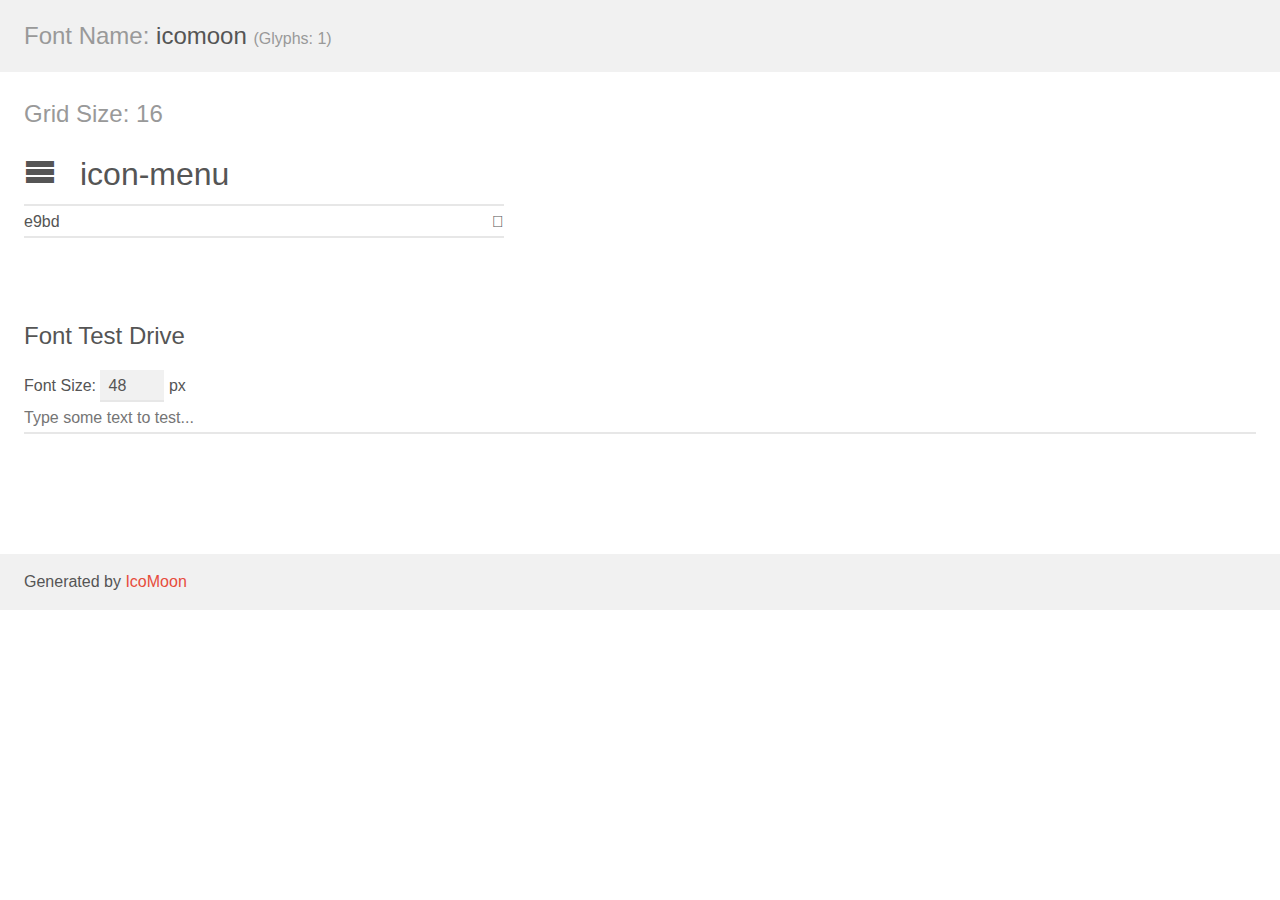
<file: icomoon/demo.html>
<!doctype html>
<html>
<head>
    <meta charset="utf-8">
    <title>IcoMoon Demo</title>
    <meta name="description" content="An Icon Font Generated By IcoMoon.io">
    <meta name="viewport" content="width=device-width, initial-scale=1">
    <link rel="stylesheet" href="demo-files/demo.css">
    <link rel="stylesheet" href="style.css"></head>
<body>
    <div class="bgc1 clearfix">
        <h1 class="mhmm mvm"><span class="fgc1">Font Name:</span> icomoon <small class="fgc1">(Glyphs:&nbsp;1)</small></h1>
    </div>
    <div class="clearfix mhl ptl">
        <h1 class="mvm mtn fgc1">Grid Size: 16</h1>
        <div class="glyph fs1">
            <div class="clearfix bshadow0 pbs">
                <span class="icon-menu">
                
                </span>
                <span class="mls"> icon-menu</span>
            </div>
            <fieldset class="fs0 size1of1 clearfix hidden-false">
                <input type="text" readonly value="e9bd" class="unit size1of2" />
                <input type="text" maxlength="1" readonly value="&#xe9bd;" class="unitRight size1of2 talign-right" />
            </fieldset>
            <div class="fs0 bshadow0 clearfix hidden-true">
                <span class="unit pvs fgc1">liga: </span>
                <input type="text" readonly value="menu, list3" class="liga unitRight" />
            </div>
        </div>
    </div>

    <!--[if gt IE 8]><!-->
    <div class="mhl clearfix mbl">
        <h1>Font Test Drive</h1>
        <label>
            Font Size: <input id="fontSize" type="number" class="textbox0 mbm"
            min="8" value="48" />
            px
        </label>
        <input id="testText" type="text" class="phl size1of1 mvl"
        placeholder="Type some text to test..." value=""/>
        <div id="testDrive" class="icon-">&nbsp;
        </div>
    </div>
    <!--<![endif]-->
    <div class="bgc1 clearfix">
        <p class="mhl">Generated by <a href="https://icomoon.io/app">IcoMoon</a></p>
    </div>

    <script src="demo-files/demo.js"></script>
</body>
</html>
</file>
<file: css/media.css>
/* desktop first que empieces desde el Media Query mas grande */

@media screen and (max-width: 1024px) {
    .event-list-title {
        margin-left: 0;
    }
    .portfolio {
        padding: 0;
    }
    .container {
        padding: 0 1em;
    }
    .hero {
        height: auto;
        position: relative;
        overflow: hidden;
        padding: 2em;
    }
    .hero-image {
        position: absolute;
        z-index: 1;
        left: 0;
        right: 0;
        top: 0;
        bottom: 0;
        width: 100%;
    }
    h1 {
        font-size: 2em;
        z-index: 2;
    }
}

@media screen and (min-width: 992px) {
    #pagIndex #formas li:nth-of-type(1) {
        left: calc(50% + var(--d) * -0.5) !important;
        top: calc(var(--h) * 0.1) !important;
    }
    #pagIndex #formas li:nth-of-type(2) {
        left: calc(50% + var(--d) * -2) !important;
        top: calc(var(--h) * 0.8) !important;
    }
    #pagIndex #formas li:nth-of-type(3) {
        left: calc(50% + var(--d) * -0.5) !important;
        top: calc(var(--h) * 1.5) !important;
        ;
    }
    #pagIndex #formas li:nth-of-type(4) {
        left: calc(50% + var(--d) * 1) !important;
        top: calc(var(--h) * 0.8);
    }
}

@media screen and (max-width: 991px) {}

@media screen and (max-width: 767px) {
    h2 {
        font-size: 1.2em;
        margin: .5em 0;
    }
    .burger-button {
        display: block;
    }
    .header {
        /* border: 10px solid green; */
        display: block;
        height: auto;
    }
    .header ol {
        display: initial;
    }
    .header ol li {
        height: 50px;
        text-align: center;
    }
    .header a {
        justify-content: center;
        height: 40px;
        font-size: 2em;
        text-decoration: underline;
        /* margin-bottom: 0.5em; */
    }
    .header .logo {
        text-align: center;
    }
    .menu {
        position: fixed;
        background: rgba(0, 0, 0, 0.7);
        z-index: 3;
        top: 0;
        left: -100vw;
        width: 100vw;
        /* height: 100vh; */
        bottom: 0;
        display: flex;
        align-items: center;
        justify-content: center;
        transition: .3s;
    }
    .menu.is-active {
        left: 0;
    }
    .project {
        display: block;
    }
    .project-imageContainer {
        width: auto;
        text-align: center;
    }
    .project-details {
        width: auto;
        /* font-size: 16px; */
    }
    .project-course,
    .project-date,
    .project-url {
        margin: .4em 0;
    }
    .project-title {
        font-size: 1.5em;
        margin-bottom: .3em;
    }
    .project-url {
        font-size: 1em;
    }
    .project-course {
        font-size: .7em;
    }
    .project-date {
        font-size: 1em;
    }
    .project-description {
        font-size: 1em;
    }
    .event {
        width: auto;
        flex-shrink: initial;
    }
    .event img {
        width: 100%
    }
    header nav a.navbar-brand {
        font-size: 3em;
    }
    .formas ul {
        width: 30vmin !important;
        height: 30vmin !important;
    }
    #pagPanel #formas li:nth-of-type(1) {
        left: calc(50% + var(--d) * -1.7);
        top: 0;
    }
    #pagPanel #formas li:nth-of-type(2) {
        left: calc(50% + var(--d) * -0.2);
        top: calc(var(--h) * 0.6);
    }
    #pagPanel #formas li:nth-of-type(3) {
        left: calc(50% + var(--d) * -1.7);
        top: calc(var(--h) * 1.8);
    }
    #pagPanel #formas li:nth-of-type(4) {
        left: calc(50% + var(--d) * -0.2);
        top: calc(var(--h) * 2.4);
    }
    #pagPanel #formas li:nth-of-type(5) {
        left: calc(50% + var(--d) * -1.7);
        top: calc(var(--h) * 3);
    }
    #pagPanel #formas li:nth-of-type(6) {
        left: calc(50% + var(--d) * -0.2);
        top: calc(var(--h) * 3.6);
    }
    #pagPanel #formas {
        min-height: 108vh;
    }
    #pagPanel #formas li {
        --h: calc(112% / 3);
    }
}

@media screen and (max-width: 575.98px) {
    #pagPanel #formas {
        min-height: 83vh;
    }
}

@media screen and (max-width: 425px) {
    h1 {
        font-size: 1.5sem;
    }
    .project-details {
        /* width: auto; */
        font-size: 14px;
    }
    .event-detail {
        margin: -2em .5em .5em;
        padding: 1em;
    }
    .contact {
        height: auto;
        padding: 1.5em 0;
        text-align: center;
        display: block;
    }
    .form-email button {
        margin: 1em auto;
    }
    .form-email h3 {
        margin-top: 0;
    }
    .footer {
        display: block;
        text-align: center;
        border: 1px solid transparent;
    }
    .social-link {
        width: 40px;
        height: 40px;
        background-size: 100%;
    }
    header nav a.navbar-brand {
        font-size: 1.8em;
    }
    .formas ul {
        width: 50vmin !important;
        height: 50vmin !important;
    }
    #pagPanel #formas li:nth-of-type(1) {
        left: calc(50% + var(--d) * -1.7);
        top: 0;
    }
    #pagPanel #formas li:nth-of-type(2) {
        left: calc(50% + var(--d) * -0.2);
        top: calc(var(--h) * 0.6);
    }
    #pagPanel #formas li:nth-of-type(3) {
        left: calc(50% + var(--d) * -1.7);
        top: calc(var(--h) * 1.8);
    }
    #pagPanel #formas li:nth-of-type(4) {
        left: calc(50% + var(--d) * -0.2);
        top: calc(var(--h) * 2.4);
    }
    #pagPanel #formas li:nth-of-type(5) {
        left: calc(50% + var(--d) * -1.7);
        top: calc(var(--h) * 3);
    }
    #pagPanel #formas li:nth-of-type(6) {
        left: calc(50% + var(--d) * -0.2);
        top: calc(var(--h) * 3.6);
    }
    #pagPanel #formas {
        min-height: 108vh;
    }
    #pagPanel #formas li {
        --h: calc(200% / 3);
    }
}

@media screen and (max-width: 375px) {
    header nav a.navbar-brand {
        font-size: 1.5em;
    }
    #pagPanel #formas {
        min-height: 98vh;
    }
}

@media screen and (max-width: 320px) {
    header nav a.navbar-brand {
        font-size: 1.4em;
    }
    #pagPanel #formas li:nth-of-type(1) {
        left: calc(50% + var(--d) * -1.7);
        top: 0;
    }
    #pagPanel #formas li:nth-of-type(2) {
        left: calc(50% + var(--d) * -0.2);
        top: calc(var(--h) * 0.6);
    }
    #pagPanel #formas li:nth-of-type(3) {
        left: calc(50% + var(--d) * -1.7);
        top: calc(var(--h) * 1.8);
    }
    #pagPanel #formas li:nth-of-type(4) {
        left: calc(50% + var(--d) * -0.2);
        top: calc(var(--h) * 2.4);
    }
    #pagPanel #formas li:nth-of-type(5) {
        left: calc(50% + var(--d) * -1.7);
        top: calc(var(--h) * 3);
    }
    #pagPanel #formas li:nth-of-type(6) {
        left: calc(50% + var(--d) * -0.2);
        top: calc(var(--h) * 3.6);
    }
    #pagPanel #formas {
        min-height: 85vh;
    }
    #pagPanel #formas li {
        --h: calc(200% / 3);
    }
}
</file>
<file: css/estilos.css>
/* paleta de colores */
/* 
#015249 inicial
#5F87C1
#B8D6F2
#9DC1ED
#AECC7D
#8DD16D 
#D4DB46
*/

.header {
    background-color: #5F87C1;
    color: white;
    display: flex;
    height: 70px;
    align-items: center;
    justify-content: space-between;
    flex-wrap: wrap;
}

@font-face {
    font-family: 'icomoon';
    src: url('../icomoon/fonts/icomoon.eot?8hn3wr');
    src: url('../icomoon/icomoon.eot?8hn3wr#iefix') format('embedded-opentype'), url('../icomoon/fonts/icomoon.ttf?8hn3wr') format('truetype'), url('../icomoon/fonts/icomoon.woff?8hn3wr') format('woff'), url('../icomoon/fonts/icomoon.svg?8hn3wr#icomoon') format('svg');
    font-weight: normal;
    font-style: normal;
}

[class^="icon-"],
[class*=" icon-"] {
    /* use !important to prevent issues with browser extensions that change fonts */
    font-family: 'icomoon' !important;
    font-style: normal;
    font-weight: normal;
    font-variant: normal;
    text-transform: none;
    line-height: 1;
    /* Better Font Rendering =========== */
    -webkit-font-smoothing: antialiased;
    -moz-osx-font-smoothing: grayscale;
}

.icon-menu:before {
    content: "\e9bd";
}

#mainNav {
    background-color: #5F87C1;
}

#mainNav button {
    color: rgba(0, 0, 0, .5);
    border-color: rgba(0, 0, 0, .1);
    background-color: white;
}

#mainNav button span {
    background-image: url("data:image/svg+xml,%3csvg viewBox='0 0 30 30' xmlns='http://www.w3.org/2000/svg'%3e%3cpath stroke='rgba(0, 0, 0, 0.5)' stroke-width='2' stroke-linecap='round' stroke-miterlimit='10' d='M4 7h22M4 15h22M4 23h22'/%3e%3c/svg%3e");
}

/* body {
    font-family: 'Source Sans Pro', sans-serif;
    font-weight: normal;
    font-style: italic;
    margin: 0%;
} */

h1,
h2,
h3,
h4,
h5,
h6 {
    font-family:  'gill sans MT';
}

h1 {
    font-size: 40px;
    font-weight: bold;
    line-height: 1.5em;
    letter-spacing: -0.2px;
    margin: 0;
    /*margin: 100px 150px 70px 30px;*/
    /*text-transform: uppercase;*/
    /*text-decoration: underline;*/
}

h1 strong {
    color: #026fff;
}

h2 {
    color: #026fff;
    text-transform: uppercase;
    font-family: 'Source Sans Pro', sans-serif;
    font-weight: bold;
    font-size: 24px;
    margin-bottom: 40px;
}

p {
    text-align: justify;
    font-family:  'goudy old style';
    font-size: 18px;
}



ol,
ul {
    margin: 0;
    padding: 0;
    list-style: none;
}

figure {
    margin: 0;
}

.header a {
    color: white;
    text-decoration: none;
    font-size: 18px;
}

.header ol {
    display: flex;
    height: inherit;
}

.header ol li {
    height: inherit;
}

.header a {
    display: flex;
    align-items: center;
    height: inherit;
    padding: 0 10px;
}

#imgprincipal {
    width: 100%;
}

#pagIndex {
    /* padding-top: 2rem; */
    padding-bottom: 5.5rem;
}

.contacto {
    color: white;
}


.footer-copyright p {
    text-align: center;
}

footer{
    background-color:#5F87C1;
}

footer hr {
    margin-top: 0rem;
    margin-bottom: 0.5rem;
    border-top: 1px solid rgba(0, 0, 0, .2);
}

footer i {
    margin: 0 16px;
    font-size: 30pt;
    color: white;
}

.form-email input {
    border-color: gray;
    border-style: solid;
    border-radius: 5px;
    padding: 10px 20px 10px 25px;
    background-image: url('../imagenes/envelope.svg');
    background-size: 15px 15px;
    background-repeat: no-repeat;
    background-position-y: center;
    background-position-x: 5px;
}

.form-email button {
    display: block;
    margin-top: 10px;
    background: transparent;
    color: white;
    padding: 10px 0;
    border-radius: 5px;
    width: 100px;
    margin-top: 10px;
}

.form-email h3 {
    font-family: 'Source Sans Pro', sans-serif;
}

.container {
    /* border: 1px solid red; */
    max-width: 1200px;
    /* width: 100%; */
    flex: 1;
    margin: 0 auto;
    display: inherit;
    justify-content: inherit;
    align-items: inherit;
    height: inherit;
    flex-wrap: inherit;
}

.burger-button {
    width: 40px;
    height: 40px;
    border-radius: 50%;
    background: rgba(0, 0, 0, .8);
    display: none;
    line-height: 40px;
    text-align: center;
    position: absolute;
    position: fixed;
    z-index: 4;
    left: 5px;
    top: 5px;
    color: white;
    /* font-size: 50px; */
}

.fa-whatsapp-square{
    color: green;
    font-size: 50pt;
    position: absolute;
    bottom: 500pt;
    left: 15pt;
}
</file>
<file: css/formas.css>
#formas {
    display: flex;
    justify-content: center;
    align-items: center;
    /* min-height: 100vh; */
    overflow: hidden;
}

#formas ul {
    width: 60vmin;
    height: 60vmin;
    position: relative;
}

#formas li {
    /*
      |a|d|a|
      -------  -           
      |/   \|  | 0.5h
      |\   /|  ^          
      ------- 
      |  w  |
    
      a = 0.5h/tan60 = 0.28867513459h
      d = 0.5h/sin60 = 0.57735026919h
      w = a + d + a  = 1.15470053838h
    
      [zoom out]
    
          |a|_d_|         _____    _
          /|     \       /     \   |
    ang=60_|      \__d__/       \  | h     
         \        /     \       /  |
          \_____|/|      \_____/  _|
                a     
         |--------|
             w
    */
    --h: calc(100% / 3);
    --w: calc(1.15470053838 * var(--h));
    --a: calc(0.28867513459 * var(--h));
    --d: calc(0.57735026919 * var(--h));
    height: var(--h);
    width: var(--w);
    position: absolute;
}

#formas img {
    display: block;
    width: 100%;
    height: 100%;
    object-fit: cover;
    /* 
    
     [clip-path coordinates]
    
      --A-F--
     B|/   \|E    coord.
      |\   /|       A(a/w, 0)
      --C-D--       B(0, 50%)
                    C(a/w, 100%)
                    D(100% - a/w, 100%)
                    E(100%, 50%)
                    F(100% - a/w, 0)
                  where a/w = 0.24999999999
    */
    --aw: 24.99999999999%;
    clip-path: polygon( var(--aw) 0, 0 50%, var(--aw) 100%, calc(100% - var(--aw)) 100%, 100% 50%, calc(100% - var(--aw)) 0);
}

#formas li:nth-of-type(1) {
    left: calc(50% - var(--a) - var(--d) * 0.5);
    top: 0;
}

#formas li:nth-of-type(2) {
    left: calc(50% - var(--a) * 2 - var(--d) * 1.5);
    top: calc(var(--h) * 0.7);
}

#formas li:nth-of-type(3) {
    left: calc(50% - var(--a) - var(--d) * 0.5);
    top: calc(var(--h) * 1.4);
}

#formas li:nth-of-type(4) {
    left: calc(50% + var(--d) * 0.5);
    top: calc(var(--h) * 0.7);
}


/* 
  style 
  */

#formas ul {
    filter: drop-shadow(0 0 10px hsla(0, 0%, 0%, 0.3));
}

#formas li:hover {
    filter: drop-shadow(0 0 10px powderblue);
    z-index: 10;
}


/*
  anim
  */

#formas ul {
    /* animation: r 4s forwards; */
}

@keyframes r {
    from {
        transform: rotate(180deg);
    }
    to {
        transform: rotate(0);
    }
}

#formas li {
    animation: ir 3s forwards;
}

@keyframes ir {
    from {
        transform: rotate(180deg);
    }
    to {
        transform: rotate(0);
    }
}
</file>
<file: css/index.css>
/* FORMAS */

.formas {
    display: flex;
    justify-content: center;
    align-items: center;
    /* min-height: 100vh; */
    overflow: hidden;
}

.formas ul {
    width: 20vmin;
    height: 20vmin;
    position: relative;
    /* filter: drop-shadow(0 0 10px hsla(0, 0%, 0%, 0.3)); */
    /* animation: r 4s forwards; */
}

.formas li {
    --h: calc(300% / 3);
    --w: calc(1.15470053838 * var(--h));
    --a: calc(0.28867513459 * var(--h));
    --d: calc(0.57735026919 * var(--h));
    height: var(--h);
    width: var(--w);
    position: absolute;
    /* animation: ir 4s forwards; */
}

.formas img {
    display: block;
    width: 100%;
    height: 100%;
    object-fit: cover;
    --aw: 24.99999999999%;
    clip-path: polygon( var(--aw) 0, 0 50%, var(--aw) 100%, calc(100% - var(--aw)) 100%, 100% 50%, calc(100% - var(--aw)) 0);
}

.formas li:nth-of-type(1) {
    left: calc(50% - var(--a) - var(--d) * 0.5);
    top: 0;
}


/* 
  style 
  */

.formas li:hover {
    filter: drop-shadow(0 0 10px powderblue);
    z-index: 10;
}

@keyframes r {
    from {
        transform: rotate(180deg);
    }
    to {
        transform: rotate(0);
    }
}

@keyframes ir {
    from {
        transform: rotate(-360deg);
    }
    to {
        transform: rotate(0);
    }
}

#pagIndex p{
    font-size: 1.3rem;
}
</file>
<file: css/contactenos.css>
.formulario h1 {
    color: black;
}

.btn-enviar {
    color: #6f9940;
    background: transparent;
    border: 2px solid #6f9940;
    border-radius: 6px;
    padding: 8px 25px;
}

.btn-enviar:hover {
    background-color: #6f9940;
    color:white;
}

.map-responsive{
    overflow:hidden;
    padding-bottom:74%;
    position:relative;
    height:0;
}
.map-responsive iframe{
    left:0;
    top:0;
    height:100%;
    width:100%;
    position:absolute;
}
</file>
<file: login/vendor/daterangepicker/daterangepicker.css>
.daterangepicker {
  position: absolute;
  color: inherit;
  background-color: #fff;
  border-radius: 4px;
  width: 278px;
  padding: 4px;
  margin-top: 1px;
  top: 100px;
  left: 20px;
  /* Calendars */ }
  .daterangepicker:before, .daterangepicker:after {
    position: absolute;
    display: inline-block;
    border-bottom-color: rgba(0, 0, 0, 0.2);
    content: ''; }
  .daterangepicker:before {
    top: -7px;
    border-right: 7px solid transparent;
    border-left: 7px solid transparent;
    border-bottom: 7px solid #ccc; }
  .daterangepicker:after {
    top: -6px;
    border-right: 6px solid transparent;
    border-bottom: 6px solid #fff;
    border-left: 6px solid transparent; }
  .daterangepicker.opensleft:before {
    right: 9px; }
  .daterangepicker.opensleft:after {
    right: 10px; }
  .daterangepicker.openscenter:before {
    left: 0;
    right: 0;
    width: 0;
    margin-left: auto;
    margin-right: auto; }
  .daterangepicker.openscenter:after {
    left: 0;
    right: 0;
    width: 0;
    margin-left: auto;
    margin-right: auto; }
  .daterangepicker.opensright:before {
    left: 9px; }
  .daterangepicker.opensright:after {
    left: 10px; }
  .daterangepicker.dropup {
    margin-top: -5px; }
    .daterangepicker.dropup:before {
      top: initial;
      bottom: -7px;
      border-bottom: initial;
      border-top: 7px solid #ccc; }
    .daterangepicker.dropup:after {
      top: initial;
      bottom: -6px;
      border-bottom: initial;
      border-top: 6px solid #fff; }
  .daterangepicker.dropdown-menu {
    max-width: none;
    z-index: 3001; }
  .daterangepicker.single .ranges, .daterangepicker.single .calendar {
    float: none; }
  .daterangepicker.show-calendar .calendar {
    display: block; }
  .daterangepicker .calendar {
    display: none;
    max-width: 270px;
    margin: 4px; }
    .daterangepicker .calendar.single .calendar-table {
      border: none; }
    .daterangepicker .calendar th, .daterangepicker .calendar td {
      white-space: nowrap;
      text-align: center;
      min-width: 32px; }
  .daterangepicker .calendar-table {
    border: 1px solid #fff;
    padding: 4px;
    border-radius: 4px;
    background-color: #fff; }
  .daterangepicker table {
    width: 100%;
    margin: 0; }
  .daterangepicker td, .daterangepicker th {
    text-align: center;
    width: 20px;
    height: 20px;
    border-radius: 4px;
    border: 1px solid transparent;
    white-space: nowrap;
    cursor: pointer; }
    .daterangepicker td.available:hover, .daterangepicker th.available:hover {
      background-color: #eee;
      border-color: transparent;
      color: inherit; }
    .daterangepicker td.week, .daterangepicker th.week {
      font-size: 80%;
      color: #ccc; }
  .daterangepicker td.off, .daterangepicker td.off.in-range, .daterangepicker td.off.start-date, .daterangepicker td.off.end-date {
    background-color: #fff;
    border-color: transparent;
    color: #999; }
  .daterangepicker td.in-range {
    background-color: #ebf4f8;
    border-color: transparent;
    color: #000;
    border-radius: 0; }
  .daterangepicker td.start-date {
    border-radius: 4px 0 0 4px; }
  .daterangepicker td.end-date {
    border-radius: 0 4px 4px 0; }
  .daterangepicker td.start-date.end-date {
    border-radius: 4px; }
  .daterangepicker td.active, .daterangepicker td.active:hover {
    background-color: #357ebd;
    border-color: transparent;
    color: #fff; }
  .daterangepicker th.month {
    width: auto; }
  .daterangepicker td.disabled, .daterangepicker option.disabled {
    color: #999;
    cursor: not-allowed;
    text-decoration: line-through; }
  .daterangepicker select.monthselect, .daterangepicker select.yearselect {
    font-size: 12px;
    padding: 1px;
    height: auto;
    margin: 0;
    cursor: default; }
  .daterangepicker select.monthselect {
    margin-right: 2%;
    width: 56%; }
  .daterangepicker select.yearselect {
    width: 40%; }
  .daterangepicker select.hourselect, .daterangepicker select.minuteselect, .daterangepicker select.secondselect, .daterangepicker select.ampmselect {
    width: 50px;
    margin-bottom: 0; }
  .daterangepicker .input-mini {
    border: 1px solid #ccc;
    border-radius: 4px;
    color: #555;
    height: 30px;
    line-height: 30px;
    display: block;
    vertical-align: middle;
    margin: 0 0 5px 0;
    padding: 0 6px 0 28px;
    width: 100%; }
    .daterangepicker .input-mini.active {
      border: 1px solid #08c;
      border-radius: 4px; }
  .daterangepicker .daterangepicker_input {
    position: relative; }
    .daterangepicker .daterangepicker_input i {
      position: absolute;
      left: 8px;
      top: 8px; }
  .daterangepicker.rtl .input-mini {
    padding-right: 28px;
    padding-left: 6px; }
  .daterangepicker.rtl .daterangepicker_input i {
    left: auto;
    right: 8px; }
  .daterangepicker .calendar-time {
    text-align: center;
    margin: 5px auto;
    line-height: 30px;
    position: relative;
    padding-left: 28px; }
    .daterangepicker .calendar-time select.disabled {
      color: #ccc;
      cursor: not-allowed; }

.ranges {
  font-size: 11px;
  float: none;
  margin: 4px;
  text-align: left; }
  .ranges ul {
    list-style: none;
    margin: 0 auto;
    padding: 0;
    width: 100%; }
  .ranges li {
    font-size: 13px;
    background-color: #f5f5f5;
    border: 1px solid #f5f5f5;
    border-radius: 4px;
    color: #08c;
    padding: 3px 12px;
    margin-bottom: 8px;
    cursor: pointer; }
    .ranges li:hover {
      background-color: #08c;
      border: 1px solid #08c;
      color: #fff; }
    .ranges li.active {
      background-color: #08c;
      border: 1px solid #08c;
      color: #fff; }

/*  Larger Screen Styling */
@media (min-width: 564px) {
  .daterangepicker {
    width: auto; }
    .daterangepicker .ranges ul {
      width: 160px; }
    .daterangepicker.single .ranges ul {
      width: 100%; }
    .daterangepicker.single .calendar.left {
      clear: none; }
    .daterangepicker.single.ltr .ranges, .daterangepicker.single.ltr .calendar {
      float: left; }
    .daterangepicker.single.rtl .ranges, .daterangepicker.single.rtl .calendar {
      float: right; }
    .daterangepicker.ltr {
      direction: ltr;
      text-align: left; }
      .daterangepicker.ltr .calendar.left {
        clear: left;
        margin-right: 0; }
        .daterangepicker.ltr .calendar.left .calendar-table {
          border-right: none;
          border-top-right-radius: 0;
          border-bottom-right-radius: 0; }
      .daterangepicker.ltr .calendar.right {
        margin-left: 0; }
        .daterangepicker.ltr .calendar.right .calendar-table {
          border-left: none;
          border-top-left-radius: 0;
          border-bottom-left-radius: 0; }
      .daterangepicker.ltr .left .daterangepicker_input {
        padding-right: 12px; }
      .daterangepicker.ltr .calendar.left .calendar-table {
        padding-right: 12px; }
      .daterangepicker.ltr .ranges, .daterangepicker.ltr .calendar {
        float: left; }
    .daterangepicker.rtl {
      direction: rtl;
      text-align: right; }
      .daterangepicker.rtl .calendar.left {
        clear: right;
        margin-left: 0; }
        .daterangepicker.rtl .calendar.left .calendar-table {
          border-left: none;
          border-top-left-radius: 0;
          border-bottom-left-radius: 0; }
      .daterangepicker.rtl .calendar.right {
        margin-right: 0; }
        .daterangepicker.rtl .calendar.right .calendar-table {
          border-right: none;
          border-top-right-radius: 0;
          border-bottom-right-radius: 0; }
      .daterangepicker.rtl .left .daterangepicker_input {
        padding-left: 12px; }
      .daterangepicker.rtl .calendar.left .calendar-table {
        padding-left: 12px; }
      .daterangepicker.rtl .ranges, .daterangepicker.rtl .calendar {
        text-align: right;
        float: right; } }
@media (min-width: 730px) {
  .daterangepicker .ranges {
    width: auto; }
  .daterangepicker.ltr .ranges {
    float: left; }
  .daterangepicker.rtl .ranges {
    float: right; }
  .daterangepicker .calendar.left {
    clear: none !important; } }
</file>
<file: login/css/util.css>
/*[ FONT SIZE ]
///////////////////////////////////////////////////////////
*/
.fs-1 {font-size: 1px;}
.fs-2 {font-size: 2px;}
.fs-3 {font-size: 3px;}
.fs-4 {font-size: 4px;}
.fs-5 {font-size: 5px;}
.fs-6 {font-size: 6px;}
.fs-7 {font-size: 7px;}
.fs-8 {font-size: 8px;}
.fs-9 {font-size: 9px;}
.fs-10 {font-size: 10px;}
.fs-11 {font-size: 11px;}
.fs-12 {font-size: 12px;}
.fs-13 {font-size: 13px;}
.fs-14 {font-size: 14px;}
.fs-15 {font-size: 15px;}
.fs-16 {font-size: 16px;}
.fs-17 {font-size: 17px;}
.fs-18 {font-size: 18px;}
.fs-19 {font-size: 19px;}
.fs-20 {font-size: 20px;}
.fs-21 {font-size: 21px;}
.fs-22 {font-size: 22px;}
.fs-23 {font-size: 23px;}
.fs-24 {font-size: 24px;}
.fs-25 {font-size: 25px;}
.fs-26 {font-size: 26px;}
.fs-27 {font-size: 27px;}
.fs-28 {font-size: 28px;}
.fs-29 {font-size: 29px;}
.fs-30 {font-size: 30px;}
.fs-31 {font-size: 31px;}
.fs-32 {font-size: 32px;}
.fs-33 {font-size: 33px;}
.fs-34 {font-size: 34px;}
.fs-35 {font-size: 35px;}
.fs-36 {font-size: 36px;}
.fs-37 {font-size: 37px;}
.fs-38 {font-size: 38px;}
.fs-39 {font-size: 39px;}
.fs-40 {font-size: 40px;}
.fs-41 {font-size: 41px;}
.fs-42 {font-size: 42px;}
.fs-43 {font-size: 43px;}
.fs-44 {font-size: 44px;}
.fs-45 {font-size: 45px;}
.fs-46 {font-size: 46px;}
.fs-47 {font-size: 47px;}
.fs-48 {font-size: 48px;}
.fs-49 {font-size: 49px;}
.fs-50 {font-size: 50px;}
.fs-51 {font-size: 51px;}
.fs-52 {font-size: 52px;}
.fs-53 {font-size: 53px;}
.fs-54 {font-size: 54px;}
.fs-55 {font-size: 55px;}
.fs-56 {font-size: 56px;}
.fs-57 {font-size: 57px;}
.fs-58 {font-size: 58px;}
.fs-59 {font-size: 59px;}
.fs-60 {font-size: 60px;}
.fs-61 {font-size: 61px;}
.fs-62 {font-size: 62px;}
.fs-63 {font-size: 63px;}
.fs-64 {font-size: 64px;}
.fs-65 {font-size: 65px;}
.fs-66 {font-size: 66px;}
.fs-67 {font-size: 67px;}
.fs-68 {font-size: 68px;}
.fs-69 {font-size: 69px;}
.fs-70 {font-size: 70px;}
.fs-71 {font-size: 71px;}
.fs-72 {font-size: 72px;}
.fs-73 {font-size: 73px;}
.fs-74 {font-size: 74px;}
.fs-75 {font-size: 75px;}
.fs-76 {font-size: 76px;}
.fs-77 {font-size: 77px;}
.fs-78 {font-size: 78px;}
.fs-79 {font-size: 79px;}
.fs-80 {font-size: 80px;}
.fs-81 {font-size: 81px;}
.fs-82 {font-size: 82px;}
.fs-83 {font-size: 83px;}
.fs-84 {font-size: 84px;}
.fs-85 {font-size: 85px;}
.fs-86 {font-size: 86px;}
.fs-87 {font-size: 87px;}
.fs-88 {font-size: 88px;}
.fs-89 {font-size: 89px;}
.fs-90 {font-size: 90px;}
.fs-91 {font-size: 91px;}
.fs-92 {font-size: 92px;}
.fs-93 {font-size: 93px;}
.fs-94 {font-size: 94px;}
.fs-95 {font-size: 95px;}
.fs-96 {font-size: 96px;}
.fs-97 {font-size: 97px;}
.fs-98 {font-size: 98px;}
.fs-99 {font-size: 99px;}
.fs-100 {font-size: 100px;}
.fs-101 {font-size: 101px;}
.fs-102 {font-size: 102px;}
.fs-103 {font-size: 103px;}
.fs-104 {font-size: 104px;}
.fs-105 {font-size: 105px;}
.fs-106 {font-size: 106px;}
.fs-107 {font-size: 107px;}
.fs-108 {font-size: 108px;}
.fs-109 {font-size: 109px;}
.fs-110 {font-size: 110px;}
.fs-111 {font-size: 111px;}
.fs-112 {font-size: 112px;}
.fs-113 {font-size: 113px;}
.fs-114 {font-size: 114px;}
.fs-115 {font-size: 115px;}
.fs-116 {font-size: 116px;}
.fs-117 {font-size: 117px;}
.fs-118 {font-size: 118px;}
.fs-119 {font-size: 119px;}
.fs-120 {font-size: 120px;}
.fs-121 {font-size: 121px;}
.fs-122 {font-size: 122px;}
.fs-123 {font-size: 123px;}
.fs-124 {font-size: 124px;}
.fs-125 {font-size: 125px;}
.fs-126 {font-size: 126px;}
.fs-127 {font-size: 127px;}
.fs-128 {font-size: 128px;}
.fs-129 {font-size: 129px;}
.fs-130 {font-size: 130px;}
.fs-131 {font-size: 131px;}
.fs-132 {font-size: 132px;}
.fs-133 {font-size: 133px;}
.fs-134 {font-size: 134px;}
.fs-135 {font-size: 135px;}
.fs-136 {font-size: 136px;}
.fs-137 {font-size: 137px;}
.fs-138 {font-size: 138px;}
.fs-139 {font-size: 139px;}
.fs-140 {font-size: 140px;}
.fs-141 {font-size: 141px;}
.fs-142 {font-size: 142px;}
.fs-143 {font-size: 143px;}
.fs-144 {font-size: 144px;}
.fs-145 {font-size: 145px;}
.fs-146 {font-size: 146px;}
.fs-147 {font-size: 147px;}
.fs-148 {font-size: 148px;}
.fs-149 {font-size: 149px;}
.fs-150 {font-size: 150px;}
.fs-151 {font-size: 151px;}
.fs-152 {font-size: 152px;}
.fs-153 {font-size: 153px;}
.fs-154 {font-size: 154px;}
.fs-155 {font-size: 155px;}
.fs-156 {font-size: 156px;}
.fs-157 {font-size: 157px;}
.fs-158 {font-size: 158px;}
.fs-159 {font-size: 159px;}
.fs-160 {font-size: 160px;}
.fs-161 {font-size: 161px;}
.fs-162 {font-size: 162px;}
.fs-163 {font-size: 163px;}
.fs-164 {font-size: 164px;}
.fs-165 {font-size: 165px;}
.fs-166 {font-size: 166px;}
.fs-167 {font-size: 167px;}
.fs-168 {font-size: 168px;}
.fs-169 {font-size: 169px;}
.fs-170 {font-size: 170px;}
.fs-171 {font-size: 171px;}
.fs-172 {font-size: 172px;}
.fs-173 {font-size: 173px;}
.fs-174 {font-size: 174px;}
.fs-175 {font-size: 175px;}
.fs-176 {font-size: 176px;}
.fs-177 {font-size: 177px;}
.fs-178 {font-size: 178px;}
.fs-179 {font-size: 179px;}
.fs-180 {font-size: 180px;}
.fs-181 {font-size: 181px;}
.fs-182 {font-size: 182px;}
.fs-183 {font-size: 183px;}
.fs-184 {font-size: 184px;}
.fs-185 {font-size: 185px;}
.fs-186 {font-size: 186px;}
.fs-187 {font-size: 187px;}
.fs-188 {font-size: 188px;}
.fs-189 {font-size: 189px;}
.fs-190 {font-size: 190px;}
.fs-191 {font-size: 191px;}
.fs-192 {font-size: 192px;}
.fs-193 {font-size: 193px;}
.fs-194 {font-size: 194px;}
.fs-195 {font-size: 195px;}
.fs-196 {font-size: 196px;}
.fs-197 {font-size: 197px;}
.fs-198 {font-size: 198px;}
.fs-199 {font-size: 199px;}
.fs-200 {font-size: 200px;}

/*[ PADDING ]
///////////////////////////////////////////////////////////
*/
.p-t-0 {padding-top: 0px;}
.p-t-1 {padding-top: 1px;}
.p-t-2 {padding-top: 2px;}
.p-t-3 {padding-top: 3px;}
.p-t-4 {padding-top: 4px;}
.p-t-5 {padding-top: 5px;}
.p-t-6 {padding-top: 6px;}
.p-t-7 {padding-top: 7px;}
.p-t-8 {padding-top: 8px;}
.p-t-9 {padding-top: 9px;}
.p-t-10 {padding-top: 10px;}
.p-t-11 {padding-top: 11px;}
.p-t-12 {padding-top: 12px;}
.p-t-13 {padding-top: 13px;}
.p-t-14 {padding-top: 14px;}
.p-t-15 {padding-top: 15px;}
.p-t-16 {padding-top: 16px;}
.p-t-17 {padding-top: 17px;}
.p-t-18 {padding-top: 18px;}
.p-t-19 {padding-top: 19px;}
.p-t-20 {padding-top: 20px;}
.p-t-21 {padding-top: 21px;}
.p-t-22 {padding-top: 22px;}
.p-t-23 {padding-top: 23px;}
.p-t-24 {padding-top: 24px;}
.p-t-25 {padding-top: 25px;}
.p-t-26 {padding-top: 26px;}
.p-t-27 {padding-top: 27px;}
.p-t-28 {padding-top: 28px;}
.p-t-29 {padding-top: 29px;}
.p-t-30 {padding-top: 30px;}
.p-t-31 {padding-top: 31px;}
.p-t-32 {padding-top: 32px;}
.p-t-33 {padding-top: 33px;}
.p-t-34 {padding-top: 34px;}
.p-t-35 {padding-top: 35px;}
.p-t-36 {padding-top: 36px;}
.p-t-37 {padding-top: 37px;}
.p-t-38 {padding-top: 38px;}
.p-t-39 {padding-top: 39px;}
.p-t-40 {padding-top: 40px;}
.p-t-41 {padding-top: 41px;}
.p-t-42 {padding-top: 42px;}
.p-t-43 {padding-top: 43px;}
.p-t-44 {padding-top: 44px;}
.p-t-45 {padding-top: 45px;}
.p-t-46 {padding-top: 46px;}
.p-t-47 {padding-top: 47px;}
.p-t-48 {padding-top: 48px;}
.p-t-49 {padding-top: 49px;}
.p-t-50 {padding-top: 50px;}
.p-t-51 {padding-top: 51px;}
.p-t-52 {padding-top: 52px;}
.p-t-53 {padding-top: 53px;}
.p-t-54 {padding-top: 54px;}
.p-t-55 {padding-top: 55px;}
.p-t-56 {padding-top: 56px;}
.p-t-57 {padding-top: 57px;}
.p-t-58 {padding-top: 58px;}
.p-t-59 {padding-top: 59px;}
.p-t-60 {padding-top: 60px;}
.p-t-61 {padding-top: 61px;}
.p-t-62 {padding-top: 62px;}
.p-t-63 {padding-top: 63px;}
.p-t-64 {padding-top: 64px;}
.p-t-65 {padding-top: 65px;}
.p-t-66 {padding-top: 66px;}
.p-t-67 {padding-top: 67px;}
.p-t-68 {padding-top: 68px;}
.p-t-69 {padding-top: 69px;}
.p-t-70 {padding-top: 70px;}
.p-t-71 {padding-top: 71px;}
.p-t-72 {padding-top: 72px;}
.p-t-73 {padding-top: 73px;}
.p-t-74 {padding-top: 74px;}
.p-t-75 {padding-top: 75px;}
.p-t-76 {padding-top: 76px;}
.p-t-77 {padding-top: 77px;}
.p-t-78 {padding-top: 78px;}
.p-t-79 {padding-top: 79px;}
.p-t-80 {padding-top: 80px;}
.p-t-81 {padding-top: 81px;}
.p-t-82 {padding-top: 82px;}
.p-t-83 {padding-top: 83px;}
.p-t-84 {padding-top: 84px;}
.p-t-85 {padding-top: 85px;}
.p-t-86 {padding-top: 86px;}
.p-t-87 {padding-top: 87px;}
.p-t-88 {padding-top: 88px;}
.p-t-89 {padding-top: 89px;}
.p-t-90 {padding-top: 90px;}
.p-t-91 {padding-top: 91px;}
.p-t-92 {padding-top: 92px;}
.p-t-93 {padding-top: 93px;}
.p-t-94 {padding-top: 94px;}
.p-t-95 {padding-top: 95px;}
.p-t-96 {padding-top: 96px;}
.p-t-97 {padding-top: 97px;}
.p-t-98 {padding-top: 98px;}
.p-t-99 {padding-top: 99px;}
.p-t-100 {padding-top: 100px;}
.p-t-101 {padding-top: 101px;}
.p-t-102 {padding-top: 102px;}
.p-t-103 {padding-top: 103px;}
.p-t-104 {padding-top: 104px;}
.p-t-105 {padding-top: 105px;}
.p-t-106 {padding-top: 106px;}
.p-t-107 {padding-top: 107px;}
.p-t-108 {padding-top: 108px;}
.p-t-109 {padding-top: 109px;}
.p-t-110 {padding-top: 110px;}
.p-t-111 {padding-top: 111px;}
.p-t-112 {padding-top: 112px;}
.p-t-113 {padding-top: 113px;}
.p-t-114 {padding-top: 114px;}
.p-t-115 {padding-top: 115px;}
.p-t-116 {padding-top: 116px;}
.p-t-117 {padding-top: 117px;}
.p-t-118 {padding-top: 118px;}
.p-t-119 {padding-top: 119px;}
.p-t-120 {padding-top: 120px;}
.p-t-121 {padding-top: 121px;}
.p-t-122 {padding-top: 122px;}
.p-t-123 {padding-top: 123px;}
.p-t-124 {padding-top: 124px;}
.p-t-125 {padding-top: 125px;}
.p-t-126 {padding-top: 126px;}
.p-t-127 {padding-top: 127px;}
.p-t-128 {padding-top: 128px;}
.p-t-129 {padding-top: 129px;}
.p-t-130 {padding-top: 130px;}
.p-t-131 {padding-top: 131px;}
.p-t-132 {padding-top: 132px;}
.p-t-133 {padding-top: 133px;}
.p-t-134 {padding-top: 134px;}
.p-t-135 {padding-top: 135px;}
.p-t-136 {padding-top: 136px;}
.p-t-137 {padding-top: 137px;}
.p-t-138 {padding-top: 138px;}
.p-t-139 {padding-top: 139px;}
.p-t-140 {padding-top: 140px;}
.p-t-141 {padding-top: 141px;}
.p-t-142 {padding-top: 142px;}
.p-t-143 {padding-top: 143px;}
.p-t-144 {padding-top: 144px;}
.p-t-145 {padding-top: 145px;}
.p-t-146 {padding-top: 146px;}
.p-t-147 {padding-top: 147px;}
.p-t-148 {padding-top: 148px;}
.p-t-149 {padding-top: 149px;}
.p-t-150 {padding-top: 150px;}
.p-t-151 {padding-top: 151px;}
.p-t-152 {padding-top: 152px;}
.p-t-153 {padding-top: 153px;}
.p-t-154 {padding-top: 154px;}
.p-t-155 {padding-top: 155px;}
.p-t-156 {padding-top: 156px;}
.p-t-157 {padding-top: 157px;}
.p-t-158 {padding-top: 158px;}
.p-t-159 {padding-top: 159px;}
.p-t-160 {padding-top: 160px;}
.p-t-161 {padding-top: 161px;}
.p-t-162 {padding-top: 162px;}
.p-t-163 {padding-top: 163px;}
.p-t-164 {padding-top: 164px;}
.p-t-165 {padding-top: 165px;}
.p-t-166 {padding-top: 166px;}
.p-t-167 {padding-top: 167px;}
.p-t-168 {padding-top: 168px;}
.p-t-169 {padding-top: 169px;}
.p-t-170 {padding-top: 170px;}
.p-t-171 {padding-top: 171px;}
.p-t-172 {padding-top: 172px;}
.p-t-173 {padding-top: 173px;}
.p-t-174 {padding-top: 174px;}
.p-t-175 {padding-top: 175px;}
.p-t-176 {padding-top: 176px;}
.p-t-177 {padding-top: 177px;}
.p-t-178 {padding-top: 178px;}
.p-t-179 {padding-top: 179px;}
.p-t-180 {padding-top: 180px;}
.p-t-181 {padding-top: 181px;}
.p-t-182 {padding-top: 182px;}
.p-t-183 {padding-top: 183px;}
.p-t-184 {padding-top: 184px;}
.p-t-185 {padding-top: 185px;}
.p-t-186 {padding-top: 186px;}
.p-t-187 {padding-top: 187px;}
.p-t-188 {padding-top: 188px;}
.p-t-189 {padding-top: 189px;}
.p-t-190 {padding-top: 190px;}
.p-t-191 {padding-top: 191px;}
.p-t-192 {padding-top: 192px;}
.p-t-193 {padding-top: 193px;}
.p-t-194 {padding-top: 194px;}
.p-t-195 {padding-top: 195px;}
.p-t-196 {padding-top: 196px;}
.p-t-197 {padding-top: 197px;}
.p-t-198 {padding-top: 198px;}
.p-t-199 {padding-top: 199px;}
.p-t-200 {padding-top: 200px;}
.p-t-201 {padding-top: 201px;}
.p-t-202 {padding-top: 202px;}
.p-t-203 {padding-top: 203px;}
.p-t-204 {padding-top: 204px;}
.p-t-205 {padding-top: 205px;}
.p-t-206 {padding-top: 206px;}
.p-t-207 {padding-top: 207px;}
.p-t-208 {padding-top: 208px;}
.p-t-209 {padding-top: 209px;}
.p-t-210 {padding-top: 210px;}
.p-t-211 {padding-top: 211px;}
.p-t-212 {padding-top: 212px;}
.p-t-213 {padding-top: 213px;}
.p-t-214 {padding-top: 214px;}
.p-t-215 {padding-top: 215px;}
.p-t-216 {padding-top: 216px;}
.p-t-217 {padding-top: 217px;}
.p-t-218 {padding-top: 218px;}
.p-t-219 {padding-top: 219px;}
.p-t-220 {padding-top: 220px;}
.p-t-221 {padding-top: 221px;}
.p-t-222 {padding-top: 222px;}
.p-t-223 {padding-top: 223px;}
.p-t-224 {padding-top: 224px;}
.p-t-225 {padding-top: 225px;}
.p-t-226 {padding-top: 226px;}
.p-t-227 {padding-top: 227px;}
.p-t-228 {padding-top: 228px;}
.p-t-229 {padding-top: 229px;}
.p-t-230 {padding-top: 230px;}
.p-t-231 {padding-top: 231px;}
.p-t-232 {padding-top: 232px;}
.p-t-233 {padding-top: 233px;}
.p-t-234 {padding-top: 234px;}
.p-t-235 {padding-top: 235px;}
.p-t-236 {padding-top: 236px;}
.p-t-237 {padding-top: 237px;}
.p-t-238 {padding-top: 238px;}
.p-t-239 {padding-top: 239px;}
.p-t-240 {padding-top: 240px;}
.p-t-241 {padding-top: 241px;}
.p-t-242 {padding-top: 242px;}
.p-t-243 {padding-top: 243px;}
.p-t-244 {padding-top: 244px;}
.p-t-245 {padding-top: 245px;}
.p-t-246 {padding-top: 246px;}
.p-t-247 {padding-top: 247px;}
.p-t-248 {padding-top: 248px;}
.p-t-249 {padding-top: 249px;}
.p-t-250 {padding-top: 250px;}
.p-b-0 {padding-bottom: 0px;}
.p-b-1 {padding-bottom: 1px;}
.p-b-2 {padding-bottom: 2px;}
.p-b-3 {padding-bottom: 3px;}
.p-b-4 {padding-bottom: 4px;}
.p-b-5 {padding-bottom: 5px;}
.p-b-6 {padding-bottom: 6px;}
.p-b-7 {padding-bottom: 7px;}
.p-b-8 {padding-bottom: 8px;}
.p-b-9 {padding-bottom: 9px;}
.p-b-10 {padding-bottom: 10px;}
.p-b-11 {padding-bottom: 11px;}
.p-b-12 {padding-bottom: 12px;}
.p-b-13 {padding-bottom: 13px;}
.p-b-14 {padding-bottom: 14px;}
.p-b-15 {padding-bottom: 15px;}
.p-b-16 {padding-bottom: 16px;}
.p-b-17 {padding-bottom: 17px;}
.p-b-18 {padding-bottom: 18px;}
.p-b-19 {padding-bottom: 19px;}
.p-b-20 {padding-bottom: 20px;}
.p-b-21 {padding-bottom: 21px;}
.p-b-22 {padding-bottom: 22px;}
.p-b-23 {padding-bottom: 23px;}
.p-b-24 {padding-bottom: 24px;}
.p-b-25 {padding-bottom: 25px;}
.p-b-26 {padding-bottom: 26px;}
.p-b-27 {padding-bottom: 27px;}
.p-b-28 {padding-bottom: 28px;}
.p-b-29 {padding-bottom: 29px;}
.p-b-30 {padding-bottom: 30px;}
.p-b-31 {padding-bottom: 31px;}
.p-b-32 {padding-bottom: 32px;}
.p-b-33 {padding-bottom: 33px;}
.p-b-34 {padding-bottom: 34px;}
.p-b-35 {padding-bottom: 35px;}
.p-b-36 {padding-bottom: 36px;}
.p-b-37 {padding-bottom: 37px;}
.p-b-38 {padding-bottom: 38px;}
.p-b-39 {padding-bottom: 39px;}
.p-b-40 {padding-bottom: 40px;}
.p-b-41 {padding-bottom: 41px;}
.p-b-42 {padding-bottom: 42px;}
.p-b-43 {padding-bottom: 43px;}
.p-b-44 {padding-bottom: 44px;}
.p-b-45 {padding-bottom: 45px;}
.p-b-46 {padding-bottom: 46px;}
.p-b-47 {padding-bottom: 47px;}
.p-b-48 {padding-bottom: 48px;}
.p-b-49 {padding-bottom: 49px;}
.p-b-50 {padding-bottom: 50px;}
.p-b-51 {padding-bottom: 51px;}
.p-b-52 {padding-bottom: 52px;}
.p-b-53 {padding-bottom: 53px;}
.p-b-54 {padding-bottom: 54px;}
.p-b-55 {padding-bottom: 55px;}
.p-b-56 {padding-bottom: 56px;}
.p-b-57 {padding-bottom: 57px;}
.p-b-58 {padding-bottom: 58px;}
.p-b-59 {padding-bottom: 59px;}
.p-b-60 {padding-bottom: 60px;}
.p-b-61 {padding-bottom: 61px;}
.p-b-62 {padding-bottom: 62px;}
.p-b-63 {padding-bottom: 63px;}
.p-b-64 {padding-bottom: 64px;}
.p-b-65 {padding-bottom: 65px;}
.p-b-66 {padding-bottom: 66px;}
.p-b-67 {padding-bottom: 67px;}
.p-b-68 {padding-bottom: 68px;}
.p-b-69 {padding-bottom: 69px;}
.p-b-70 {padding-bottom: 70px;}
.p-b-71 {padding-bottom: 71px;}
.p-b-72 {padding-bottom: 72px;}
.p-b-73 {padding-bottom: 73px;}
.p-b-74 {padding-bottom: 74px;}
.p-b-75 {padding-bottom: 75px;}
.p-b-76 {padding-bottom: 76px;}
.p-b-77 {padding-bottom: 77px;}
.p-b-78 {padding-bottom: 78px;}
.p-b-79 {padding-bottom: 79px;}
.p-b-80 {padding-bottom: 80px;}
.p-b-81 {padding-bottom: 81px;}
.p-b-82 {padding-bottom: 82px;}
.p-b-83 {padding-bottom: 83px;}
.p-b-84 {padding-bottom: 84px;}
.p-b-85 {padding-bottom: 85px;}
.p-b-86 {padding-bottom: 86px;}
.p-b-87 {padding-bottom: 87px;}
.p-b-88 {padding-bottom: 88px;}
.p-b-89 {padding-bottom: 89px;}
.p-b-90 {padding-bottom: 90px;}
.p-b-91 {padding-bottom: 91px;}
.p-b-92 {padding-bottom: 92px;}
.p-b-93 {padding-bottom: 93px;}
.p-b-94 {padding-bottom: 94px;}
.p-b-95 {padding-bottom: 95px;}
.p-b-96 {padding-bottom: 96px;}
.p-b-97 {padding-bottom: 97px;}
.p-b-98 {padding-bottom: 98px;}
.p-b-99 {padding-bottom: 99px;}
.p-b-100 {padding-bottom: 100px;}
.p-b-101 {padding-bottom: 101px;}
.p-b-102 {padding-bottom: 102px;}
.p-b-103 {padding-bottom: 103px;}
.p-b-104 {padding-bottom: 104px;}
.p-b-105 {padding-bottom: 105px;}
.p-b-106 {padding-bottom: 106px;}
.p-b-107 {padding-bottom: 107px;}
.p-b-108 {padding-bottom: 108px;}
.p-b-109 {padding-bottom: 109px;}
.p-b-110 {padding-bottom: 110px;}
.p-b-111 {padding-bottom: 111px;}
.p-b-112 {padding-bottom: 112px;}
.p-b-113 {padding-bottom: 113px;}
.p-b-114 {padding-bottom: 114px;}
.p-b-115 {padding-bottom: 115px;}
.p-b-116 {padding-bottom: 116px;}
.p-b-117 {padding-bottom: 117px;}
.p-b-118 {padding-bottom: 118px;}
.p-b-119 {padding-bottom: 119px;}
.p-b-120 {padding-bottom: 120px;}
.p-b-121 {padding-bottom: 121px;}
.p-b-122 {padding-bottom: 122px;}
.p-b-123 {padding-bottom: 123px;}
.p-b-124 {padding-bottom: 124px;}
.p-b-125 {padding-bottom: 125px;}
.p-b-126 {padding-bottom: 126px;}
.p-b-127 {padding-bottom: 127px;}
.p-b-128 {padding-bottom: 128px;}
.p-b-129 {padding-bottom: 129px;}
.p-b-130 {padding-bottom: 130px;}
.p-b-131 {padding-bottom: 131px;}
.p-b-132 {padding-bottom: 132px;}
.p-b-133 {padding-bottom: 133px;}
.p-b-134 {padding-bottom: 134px;}
.p-b-135 {padding-bottom: 135px;}
.p-b-136 {padding-bottom: 136px;}
.p-b-137 {padding-bottom: 137px;}
.p-b-138 {padding-bottom: 138px;}
.p-b-139 {padding-bottom: 139px;}
.p-b-140 {padding-bottom: 140px;}
.p-b-141 {padding-bottom: 141px;}
.p-b-142 {padding-bottom: 142px;}
.p-b-143 {padding-bottom: 143px;}
.p-b-144 {padding-bottom: 144px;}
.p-b-145 {padding-bottom: 145px;}
.p-b-146 {padding-bottom: 146px;}
.p-b-147 {padding-bottom: 147px;}
.p-b-148 {padding-bottom: 148px;}
.p-b-149 {padding-bottom: 149px;}
.p-b-150 {padding-bottom: 150px;}
.p-b-151 {padding-bottom: 151px;}
.p-b-152 {padding-bottom: 152px;}
.p-b-153 {padding-bottom: 153px;}
.p-b-154 {padding-bottom: 154px;}
.p-b-155 {padding-bottom: 155px;}
.p-b-156 {padding-bottom: 156px;}
.p-b-157 {padding-bottom: 157px;}
.p-b-158 {padding-bottom: 158px;}
.p-b-159 {padding-bottom: 159px;}
.p-b-160 {padding-bottom: 160px;}
.p-b-161 {padding-bottom: 161px;}
.p-b-162 {padding-bottom: 162px;}
.p-b-163 {padding-bottom: 163px;}
.p-b-164 {padding-bottom: 164px;}
.p-b-165 {padding-bottom: 165px;}
.p-b-166 {padding-bottom: 166px;}
.p-b-167 {padding-bottom: 167px;}
.p-b-168 {padding-bottom: 168px;}
.p-b-169 {padding-bottom: 169px;}
.p-b-170 {padding-bottom: 170px;}
.p-b-171 {padding-bottom: 171px;}
.p-b-172 {padding-bottom: 172px;}
.p-b-173 {padding-bottom: 173px;}
.p-b-174 {padding-bottom: 174px;}
.p-b-175 {padding-bottom: 175px;}
.p-b-176 {padding-bottom: 176px;}
.p-b-177 {padding-bottom: 177px;}
.p-b-178 {padding-bottom: 178px;}
.p-b-179 {padding-bottom: 179px;}
.p-b-180 {padding-bottom: 180px;}
.p-b-181 {padding-bottom: 181px;}
.p-b-182 {padding-bottom: 182px;}
.p-b-183 {padding-bottom: 183px;}
.p-b-184 {padding-bottom: 184px;}
.p-b-185 {padding-bottom: 185px;}
.p-b-186 {padding-bottom: 186px;}
.p-b-187 {padding-bottom: 187px;}
.p-b-188 {padding-bottom: 188px;}
.p-b-189 {padding-bottom: 189px;}
.p-b-190 {padding-bottom: 190px;}
.p-b-191 {padding-bottom: 191px;}
.p-b-192 {padding-bottom: 192px;}
.p-b-193 {padding-bottom: 193px;}
.p-b-194 {padding-bottom: 194px;}
.p-b-195 {padding-bottom: 195px;}
.p-b-196 {padding-bottom: 196px;}
.p-b-197 {padding-bottom: 197px;}
.p-b-198 {padding-bottom: 198px;}
.p-b-199 {padding-bottom: 199px;}
.p-b-200 {padding-bottom: 200px;}
.p-b-201 {padding-bottom: 201px;}
.p-b-202 {padding-bottom: 202px;}
.p-b-203 {padding-bottom: 203px;}
.p-b-204 {padding-bottom: 204px;}
.p-b-205 {padding-bottom: 205px;}
.p-b-206 {padding-bottom: 206px;}
.p-b-207 {padding-bottom: 207px;}
.p-b-208 {padding-bottom: 208px;}
.p-b-209 {padding-bottom: 209px;}
.p-b-210 {padding-bottom: 210px;}
.p-b-211 {padding-bottom: 211px;}
.p-b-212 {padding-bottom: 212px;}
.p-b-213 {padding-bottom: 213px;}
.p-b-214 {padding-bottom: 214px;}
.p-b-215 {padding-bottom: 215px;}
.p-b-216 {padding-bottom: 216px;}
.p-b-217 {padding-bottom: 217px;}
.p-b-218 {padding-bottom: 218px;}
.p-b-219 {padding-bottom: 219px;}
.p-b-220 {padding-bottom: 220px;}
.p-b-221 {padding-bottom: 221px;}
.p-b-222 {padding-bottom: 222px;}
.p-b-223 {padding-bottom: 223px;}
.p-b-224 {padding-bottom: 224px;}
.p-b-225 {padding-bottom: 225px;}
.p-b-226 {padding-bottom: 226px;}
.p-b-227 {padding-bottom: 227px;}
.p-b-228 {padding-bottom: 228px;}
.p-b-229 {padding-bottom: 229px;}
.p-b-230 {padding-bottom: 230px;}
.p-b-231 {padding-bottom: 231px;}
.p-b-232 {padding-bottom: 232px;}
.p-b-233 {padding-bottom: 233px;}
.p-b-234 {padding-bottom: 234px;}
.p-b-235 {padding-bottom: 235px;}
.p-b-236 {padding-bottom: 236px;}
.p-b-237 {padding-bottom: 237px;}
.p-b-238 {padding-bottom: 238px;}
.p-b-239 {padding-bottom: 239px;}
.p-b-240 {padding-bottom: 240px;}
.p-b-241 {padding-bottom: 241px;}
.p-b-242 {padding-bottom: 242px;}
.p-b-243 {padding-bottom: 243px;}
.p-b-244 {padding-bottom: 244px;}
.p-b-245 {padding-bottom: 245px;}
.p-b-246 {padding-bottom: 246px;}
.p-b-247 {padding-bottom: 247px;}
.p-b-248 {padding-bottom: 248px;}
.p-b-249 {padding-bottom: 249px;}
.p-b-250 {padding-bottom: 250px;}
.p-l-0 {padding-left: 0px;}
.p-l-1 {padding-left: 1px;}
.p-l-2 {padding-left: 2px;}
.p-l-3 {padding-left: 3px;}
.p-l-4 {padding-left: 4px;}
.p-l-5 {padding-left: 5px;}
.p-l-6 {padding-left: 6px;}
.p-l-7 {padding-left: 7px;}
.p-l-8 {padding-left: 8px;}
.p-l-9 {padding-left: 9px;}
.p-l-10 {padding-left: 10px;}
.p-l-11 {padding-left: 11px;}
.p-l-12 {padding-left: 12px;}
.p-l-13 {padding-left: 13px;}
.p-l-14 {padding-left: 14px;}
.p-l-15 {padding-left: 15px;}
.p-l-16 {padding-left: 16px;}
.p-l-17 {padding-left: 17px;}
.p-l-18 {padding-left: 18px;}
.p-l-19 {padding-left: 19px;}
.p-l-20 {padding-left: 20px;}
.p-l-21 {padding-left: 21px;}
.p-l-22 {padding-left: 22px;}
.p-l-23 {padding-left: 23px;}
.p-l-24 {padding-left: 24px;}
.p-l-25 {padding-left: 25px;}
.p-l-26 {padding-left: 26px;}
.p-l-27 {padding-left: 27px;}
.p-l-28 {padding-left: 28px;}
.p-l-29 {padding-left: 29px;}
.p-l-30 {padding-left: 30px;}
.p-l-31 {padding-left: 31px;}
.p-l-32 {padding-left: 32px;}
.p-l-33 {padding-left: 33px;}
.p-l-34 {padding-left: 34px;}
.p-l-35 {padding-left: 35px;}
.p-l-36 {padding-left: 36px;}
.p-l-37 {padding-left: 37px;}
.p-l-38 {padding-left: 38px;}
.p-l-39 {padding-left: 39px;}
.p-l-40 {padding-left: 40px;}
.p-l-41 {padding-left: 41px;}
.p-l-42 {padding-left: 42px;}
.p-l-43 {padding-left: 43px;}
.p-l-44 {padding-left: 44px;}
.p-l-45 {padding-left: 45px;}
.p-l-46 {padding-left: 46px;}
.p-l-47 {padding-left: 47px;}
.p-l-48 {padding-left: 48px;}
.p-l-49 {padding-left: 49px;}
.p-l-50 {padding-left: 50px;}
.p-l-51 {padding-left: 51px;}
.p-l-52 {padding-left: 52px;}
.p-l-53 {padding-left: 53px;}
.p-l-54 {padding-left: 54px;}
.p-l-55 {padding-left: 55px;}
.p-l-56 {padding-left: 56px;}
.p-l-57 {padding-left: 57px;}
.p-l-58 {padding-left: 58px;}
.p-l-59 {padding-left: 59px;}
.p-l-60 {padding-left: 60px;}
.p-l-61 {padding-left: 61px;}
.p-l-62 {padding-left: 62px;}
.p-l-63 {padding-left: 63px;}
.p-l-64 {padding-left: 64px;}
.p-l-65 {padding-left: 65px;}
.p-l-66 {padding-left: 66px;}
.p-l-67 {padding-left: 67px;}
.p-l-68 {padding-left: 68px;}
.p-l-69 {padding-left: 69px;}
.p-l-70 {padding-left: 70px;}
.p-l-71 {padding-left: 71px;}
.p-l-72 {padding-left: 72px;}
.p-l-73 {padding-left: 73px;}
.p-l-74 {padding-left: 74px;}
.p-l-75 {padding-left: 75px;}
.p-l-76 {padding-left: 76px;}
.p-l-77 {padding-left: 77px;}
.p-l-78 {padding-left: 78px;}
.p-l-79 {padding-left: 79px;}
.p-l-80 {padding-left: 80px;}
.p-l-81 {padding-left: 81px;}
.p-l-82 {padding-left: 82px;}
.p-l-83 {padding-left: 83px;}
.p-l-84 {padding-left: 84px;}
.p-l-85 {padding-left: 85px;}
.p-l-86 {padding-left: 86px;}
.p-l-87 {padding-left: 87px;}
.p-l-88 {padding-left: 88px;}
.p-l-89 {padding-left: 89px;}
.p-l-90 {padding-left: 90px;}
.p-l-91 {padding-left: 91px;}
.p-l-92 {padding-left: 92px;}
.p-l-93 {padding-left: 93px;}
.p-l-94 {padding-left: 94px;}
.p-l-95 {padding-left: 95px;}
.p-l-96 {padding-left: 96px;}
.p-l-97 {padding-left: 97px;}
.p-l-98 {padding-left: 98px;}
.p-l-99 {padding-left: 99px;}
.p-l-100 {padding-left: 100px;}
.p-l-101 {padding-left: 101px;}
.p-l-102 {padding-left: 102px;}
.p-l-103 {padding-left: 103px;}
.p-l-104 {padding-left: 104px;}
.p-l-105 {padding-left: 105px;}
.p-l-106 {padding-left: 106px;}
.p-l-107 {padding-left: 107px;}
.p-l-108 {padding-left: 108px;}
.p-l-109 {padding-left: 109px;}
.p-l-110 {padding-left: 110px;}
.p-l-111 {padding-left: 111px;}
.p-l-112 {padding-left: 112px;}
.p-l-113 {padding-left: 113px;}
.p-l-114 {padding-left: 114px;}
.p-l-115 {padding-left: 115px;}
.p-l-116 {padding-left: 116px;}
.p-l-117 {padding-left: 117px;}
.p-l-118 {padding-left: 118px;}
.p-l-119 {padding-left: 119px;}
.p-l-120 {padding-left: 120px;}
.p-l-121 {padding-left: 121px;}
.p-l-122 {padding-left: 122px;}
.p-l-123 {padding-left: 123px;}
.p-l-124 {padding-left: 124px;}
.p-l-125 {padding-left: 125px;}
.p-l-126 {padding-left: 126px;}
.p-l-127 {padding-left: 127px;}
.p-l-128 {padding-left: 128px;}
.p-l-129 {padding-left: 129px;}
.p-l-130 {padding-left: 130px;}
.p-l-131 {padding-left: 131px;}
.p-l-132 {padding-left: 132px;}
.p-l-133 {padding-left: 133px;}
.p-l-134 {padding-left: 134px;}
.p-l-135 {padding-left: 135px;}
.p-l-136 {padding-left: 136px;}
.p-l-137 {padding-left: 137px;}
.p-l-138 {padding-left: 138px;}
.p-l-139 {padding-left: 139px;}
.p-l-140 {padding-left: 140px;}
.p-l-141 {padding-left: 141px;}
.p-l-142 {padding-left: 142px;}
.p-l-143 {padding-left: 143px;}
.p-l-144 {padding-left: 144px;}
.p-l-145 {padding-left: 145px;}
.p-l-146 {padding-left: 146px;}
.p-l-147 {padding-left: 147px;}
.p-l-148 {padding-left: 148px;}
.p-l-149 {padding-left: 149px;}
.p-l-150 {padding-left: 150px;}
.p-l-151 {padding-left: 151px;}
.p-l-152 {padding-left: 152px;}
.p-l-153 {padding-left: 153px;}
.p-l-154 {padding-left: 154px;}
.p-l-155 {padding-left: 155px;}
.p-l-156 {padding-left: 156px;}
.p-l-157 {padding-left: 157px;}
.p-l-158 {padding-left: 158px;}
.p-l-159 {padding-left: 159px;}
.p-l-160 {padding-left: 160px;}
.p-l-161 {padding-left: 161px;}
.p-l-162 {padding-left: 162px;}
.p-l-163 {padding-left: 163px;}
.p-l-164 {padding-left: 164px;}
.p-l-165 {padding-left: 165px;}
.p-l-166 {padding-left: 166px;}
.p-l-167 {padding-left: 167px;}
.p-l-168 {padding-left: 168px;}
.p-l-169 {padding-left: 169px;}
.p-l-170 {padding-left: 170px;}
.p-l-171 {padding-left: 171px;}
.p-l-172 {padding-left: 172px;}
.p-l-173 {padding-left: 173px;}
.p-l-174 {padding-left: 174px;}
.p-l-175 {padding-left: 175px;}
.p-l-176 {padding-left: 176px;}
.p-l-177 {padding-left: 177px;}
.p-l-178 {padding-left: 178px;}
.p-l-179 {padding-left: 179px;}
.p-l-180 {padding-left: 180px;}
.p-l-181 {padding-left: 181px;}
.p-l-182 {padding-left: 182px;}
.p-l-183 {padding-left: 183px;}
.p-l-184 {padding-left: 184px;}
.p-l-185 {padding-left: 185px;}
.p-l-186 {padding-left: 186px;}
.p-l-187 {padding-left: 187px;}
.p-l-188 {padding-left: 188px;}
.p-l-189 {padding-left: 189px;}
.p-l-190 {padding-left: 190px;}
.p-l-191 {padding-left: 191px;}
.p-l-192 {padding-left: 192px;}
.p-l-193 {padding-left: 193px;}
.p-l-194 {padding-left: 194px;}
.p-l-195 {padding-left: 195px;}
.p-l-196 {padding-left: 196px;}
.p-l-197 {padding-left: 197px;}
.p-l-198 {padding-left: 198px;}
.p-l-199 {padding-left: 199px;}
.p-l-200 {padding-left: 200px;}
.p-l-201 {padding-left: 201px;}
.p-l-202 {padding-left: 202px;}
.p-l-203 {padding-left: 203px;}
.p-l-204 {padding-left: 204px;}
.p-l-205 {padding-left: 205px;}
.p-l-206 {padding-left: 206px;}
.p-l-207 {padding-left: 207px;}
.p-l-208 {padding-left: 208px;}
.p-l-209 {padding-left: 209px;}
.p-l-210 {padding-left: 210px;}
.p-l-211 {padding-left: 211px;}
.p-l-212 {padding-left: 212px;}
.p-l-213 {padding-left: 213px;}
.p-l-214 {padding-left: 214px;}
.p-l-215 {padding-left: 215px;}
.p-l-216 {padding-left: 216px;}
.p-l-217 {padding-left: 217px;}
.p-l-218 {padding-left: 218px;}
.p-l-219 {padding-left: 219px;}
.p-l-220 {padding-left: 220px;}
.p-l-221 {padding-left: 221px;}
.p-l-222 {padding-left: 222px;}
.p-l-223 {padding-left: 223px;}
.p-l-224 {padding-left: 224px;}
.p-l-225 {padding-left: 225px;}
.p-l-226 {padding-left: 226px;}
.p-l-227 {padding-left: 227px;}
.p-l-228 {padding-left: 228px;}
.p-l-229 {padding-left: 229px;}
.p-l-230 {padding-left: 230px;}
.p-l-231 {padding-left: 231px;}
.p-l-232 {padding-left: 232px;}
.p-l-233 {padding-left: 233px;}
.p-l-234 {padding-left: 234px;}
.p-l-235 {padding-left: 235px;}
.p-l-236 {padding-left: 236px;}
.p-l-237 {padding-left: 237px;}
.p-l-238 {padding-left: 238px;}
.p-l-239 {padding-left: 239px;}
.p-l-240 {padding-left: 240px;}
.p-l-241 {padding-left: 241px;}
.p-l-242 {padding-left: 242px;}
.p-l-243 {padding-left: 243px;}
.p-l-244 {padding-left: 244px;}
.p-l-245 {padding-left: 245px;}
.p-l-246 {padding-left: 246px;}
.p-l-247 {padding-left: 247px;}
.p-l-248 {padding-left: 248px;}
.p-l-249 {padding-left: 249px;}
.p-l-250 {padding-left: 250px;}
.p-r-0 {padding-right: 0px;}
.p-r-1 {padding-right: 1px;}
.p-r-2 {padding-right: 2px;}
.p-r-3 {padding-right: 3px;}
.p-r-4 {padding-right: 4px;}
.p-r-5 {padding-right: 5px;}
.p-r-6 {padding-right: 6px;}
.p-r-7 {padding-right: 7px;}
.p-r-8 {padding-right: 8px;}
.p-r-9 {padding-right: 9px;}
.p-r-10 {padding-right: 10px;}
.p-r-11 {padding-right: 11px;}
.p-r-12 {padding-right: 12px;}
.p-r-13 {padding-right: 13px;}
.p-r-14 {padding-right: 14px;}
.p-r-15 {padding-right: 15px;}
.p-r-16 {padding-right: 16px;}
.p-r-17 {padding-right: 17px;}
.p-r-18 {padding-right: 18px;}
.p-r-19 {padding-right: 19px;}
.p-r-20 {padding-right: 20px;}
.p-r-21 {padding-right: 21px;}
.p-r-22 {padding-right: 22px;}
.p-r-23 {padding-right: 23px;}
.p-r-24 {padding-right: 24px;}
.p-r-25 {padding-right: 25px;}
.p-r-26 {padding-right: 26px;}
.p-r-27 {padding-right: 27px;}
.p-r-28 {padding-right: 28px;}
.p-r-29 {padding-right: 29px;}
.p-r-30 {padding-right: 30px;}
.p-r-31 {padding-right: 31px;}
.p-r-32 {padding-right: 32px;}
.p-r-33 {padding-right: 33px;}
.p-r-34 {padding-right: 34px;}
.p-r-35 {padding-right: 35px;}
.p-r-36 {padding-right: 36px;}
.p-r-37 {padding-right: 37px;}
.p-r-38 {padding-right: 38px;}
.p-r-39 {padding-right: 39px;}
.p-r-40 {padding-right: 40px;}
.p-r-41 {padding-right: 41px;}
.p-r-42 {padding-right: 42px;}
.p-r-43 {padding-right: 43px;}
.p-r-44 {padding-right: 44px;}
.p-r-45 {padding-right: 45px;}
.p-r-46 {padding-right: 46px;}
.p-r-47 {padding-right: 47px;}
.p-r-48 {padding-right: 48px;}
.p-r-49 {padding-right: 49px;}
.p-r-50 {padding-right: 50px;}
.p-r-51 {padding-right: 51px;}
.p-r-52 {padding-right: 52px;}
.p-r-53 {padding-right: 53px;}
.p-r-54 {padding-right: 54px;}
.p-r-55 {padding-right: 55px;}
.p-r-56 {padding-right: 56px;}
.p-r-57 {padding-right: 57px;}
.p-r-58 {padding-right: 58px;}
.p-r-59 {padding-right: 59px;}
.p-r-60 {padding-right: 60px;}
.p-r-61 {padding-right: 61px;}
.p-r-62 {padding-right: 62px;}
.p-r-63 {padding-right: 63px;}
.p-r-64 {padding-right: 64px;}
.p-r-65 {padding-right: 65px;}
.p-r-66 {padding-right: 66px;}
.p-r-67 {padding-right: 67px;}
.p-r-68 {padding-right: 68px;}
.p-r-69 {padding-right: 69px;}
.p-r-70 {padding-right: 70px;}
.p-r-71 {padding-right: 71px;}
.p-r-72 {padding-right: 72px;}
.p-r-73 {padding-right: 73px;}
.p-r-74 {padding-right: 74px;}
.p-r-75 {padding-right: 75px;}
.p-r-76 {padding-right: 76px;}
.p-r-77 {padding-right: 77px;}
.p-r-78 {padding-right: 78px;}
.p-r-79 {padding-right: 79px;}
.p-r-80 {padding-right: 80px;}
.p-r-81 {padding-right: 81px;}
.p-r-82 {padding-right: 82px;}
.p-r-83 {padding-right: 83px;}
.p-r-84 {padding-right: 84px;}
.p-r-85 {padding-right: 85px;}
.p-r-86 {padding-right: 86px;}
.p-r-87 {padding-right: 87px;}
.p-r-88 {padding-right: 88px;}
.p-r-89 {padding-right: 89px;}
.p-r-90 {padding-right: 90px;}
.p-r-91 {padding-right: 91px;}
.p-r-92 {padding-right: 92px;}
.p-r-93 {padding-right: 93px;}
.p-r-94 {padding-right: 94px;}
.p-r-95 {padding-right: 95px;}
.p-r-96 {padding-right: 96px;}
.p-r-97 {padding-right: 97px;}
.p-r-98 {padding-right: 98px;}
.p-r-99 {padding-right: 99px;}
.p-r-100 {padding-right: 100px;}
.p-r-101 {padding-right: 101px;}
.p-r-102 {padding-right: 102px;}
.p-r-103 {padding-right: 103px;}
.p-r-104 {padding-right: 104px;}
.p-r-105 {padding-right: 105px;}
.p-r-106 {padding-right: 106px;}
.p-r-107 {padding-right: 107px;}
.p-r-108 {padding-right: 108px;}
.p-r-109 {padding-right: 109px;}
.p-r-110 {padding-right: 110px;}
.p-r-111 {padding-right: 111px;}
.p-r-112 {padding-right: 112px;}
.p-r-113 {padding-right: 113px;}
.p-r-114 {padding-right: 114px;}
.p-r-115 {padding-right: 115px;}
.p-r-116 {padding-right: 116px;}
.p-r-117 {padding-right: 117px;}
.p-r-118 {padding-right: 118px;}
.p-r-119 {padding-right: 119px;}
.p-r-120 {padding-right: 120px;}
.p-r-121 {padding-right: 121px;}
.p-r-122 {padding-right: 122px;}
.p-r-123 {padding-right: 123px;}
.p-r-124 {padding-right: 124px;}
.p-r-125 {padding-right: 125px;}
.p-r-126 {padding-right: 126px;}
.p-r-127 {padding-right: 127px;}
.p-r-128 {padding-right: 128px;}
.p-r-129 {padding-right: 129px;}
.p-r-130 {padding-right: 130px;}
.p-r-131 {padding-right: 131px;}
.p-r-132 {padding-right: 132px;}
.p-r-133 {padding-right: 133px;}
.p-r-134 {padding-right: 134px;}
.p-r-135 {padding-right: 135px;}
.p-r-136 {padding-right: 136px;}
.p-r-137 {padding-right: 137px;}
.p-r-138 {padding-right: 138px;}
.p-r-139 {padding-right: 139px;}
.p-r-140 {padding-right: 140px;}
.p-r-141 {padding-right: 141px;}
.p-r-142 {padding-right: 142px;}
.p-r-143 {padding-right: 143px;}
.p-r-144 {padding-right: 144px;}
.p-r-145 {padding-right: 145px;}
.p-r-146 {padding-right: 146px;}
.p-r-147 {padding-right: 147px;}
.p-r-148 {padding-right: 148px;}
.p-r-149 {padding-right: 149px;}
.p-r-150 {padding-right: 150px;}
.p-r-151 {padding-right: 151px;}
.p-r-152 {padding-right: 152px;}
.p-r-153 {padding-right: 153px;}
.p-r-154 {padding-right: 154px;}
.p-r-155 {padding-right: 155px;}
.p-r-156 {padding-right: 156px;}
.p-r-157 {padding-right: 157px;}
.p-r-158 {padding-right: 158px;}
.p-r-159 {padding-right: 159px;}
.p-r-160 {padding-right: 160px;}
.p-r-161 {padding-right: 161px;}
.p-r-162 {padding-right: 162px;}
.p-r-163 {padding-right: 163px;}
.p-r-164 {padding-right: 164px;}
.p-r-165 {padding-right: 165px;}
.p-r-166 {padding-right: 166px;}
.p-r-167 {padding-right: 167px;}
.p-r-168 {padding-right: 168px;}
.p-r-169 {padding-right: 169px;}
.p-r-170 {padding-right: 170px;}
.p-r-171 {padding-right: 171px;}
.p-r-172 {padding-right: 172px;}
.p-r-173 {padding-right: 173px;}
.p-r-174 {padding-right: 174px;}
.p-r-175 {padding-right: 175px;}
.p-r-176 {padding-right: 176px;}
.p-r-177 {padding-right: 177px;}
.p-r-178 {padding-right: 178px;}
.p-r-179 {padding-right: 179px;}
.p-r-180 {padding-right: 180px;}
.p-r-181 {padding-right: 181px;}
.p-r-182 {padding-right: 182px;}
.p-r-183 {padding-right: 183px;}
.p-r-184 {padding-right: 184px;}
.p-r-185 {padding-right: 185px;}
.p-r-186 {padding-right: 186px;}
.p-r-187 {padding-right: 187px;}
.p-r-188 {padding-right: 188px;}
.p-r-189 {padding-right: 189px;}
.p-r-190 {padding-right: 190px;}
.p-r-191 {padding-right: 191px;}
.p-r-192 {padding-right: 192px;}
.p-r-193 {padding-right: 193px;}
.p-r-194 {padding-right: 194px;}
.p-r-195 {padding-right: 195px;}
.p-r-196 {padding-right: 196px;}
.p-r-197 {padding-right: 197px;}
.p-r-198 {padding-right: 198px;}
.p-r-199 {padding-right: 199px;}
.p-r-200 {padding-right: 200px;}
.p-r-201 {padding-right: 201px;}
.p-r-202 {padding-right: 202px;}
.p-r-203 {padding-right: 203px;}
.p-r-204 {padding-right: 204px;}
.p-r-205 {padding-right: 205px;}
.p-r-206 {padding-right: 206px;}
.p-r-207 {padding-right: 207px;}
.p-r-208 {padding-right: 208px;}
.p-r-209 {padding-right: 209px;}
.p-r-210 {padding-right: 210px;}
.p-r-211 {padding-right: 211px;}
.p-r-212 {padding-right: 212px;}
.p-r-213 {padding-right: 213px;}
.p-r-214 {padding-right: 214px;}
.p-r-215 {padding-right: 215px;}
.p-r-216 {padding-right: 216px;}
.p-r-217 {padding-right: 217px;}
.p-r-218 {padding-right: 218px;}
.p-r-219 {padding-right: 219px;}
.p-r-220 {padding-right: 220px;}
.p-r-221 {padding-right: 221px;}
.p-r-222 {padding-right: 222px;}
.p-r-223 {padding-right: 223px;}
.p-r-224 {padding-right: 224px;}
.p-r-225 {padding-right: 225px;}
.p-r-226 {padding-right: 226px;}
.p-r-227 {padding-right: 227px;}
.p-r-228 {padding-right: 228px;}
.p-r-229 {padding-right: 229px;}
.p-r-230 {padding-right: 230px;}
.p-r-231 {padding-right: 231px;}
.p-r-232 {padding-right: 232px;}
.p-r-233 {padding-right: 233px;}
.p-r-234 {padding-right: 234px;}
.p-r-235 {padding-right: 235px;}
.p-r-236 {padding-right: 236px;}
.p-r-237 {padding-right: 237px;}
.p-r-238 {padding-right: 238px;}
.p-r-239 {padding-right: 239px;}
.p-r-240 {padding-right: 240px;}
.p-r-241 {padding-right: 241px;}
.p-r-242 {padding-right: 242px;}
.p-r-243 {padding-right: 243px;}
.p-r-244 {padding-right: 244px;}
.p-r-245 {padding-right: 245px;}
.p-r-246 {padding-right: 246px;}
.p-r-247 {padding-right: 247px;}
.p-r-248 {padding-right: 248px;}
.p-r-249 {padding-right: 249px;}
.p-r-250 {padding-right: 250px;}

/*[ MARGIN ]
///////////////////////////////////////////////////////////
*/
.m-t-0 {margin-top: 0px;}
.m-t-1 {margin-top: 1px;}
.m-t-2 {margin-top: 2px;}
.m-t-3 {margin-top: 3px;}
.m-t-4 {margin-top: 4px;}
.m-t-5 {margin-top: 5px;}
.m-t-6 {margin-top: 6px;}
.m-t-7 {margin-top: 7px;}
.m-t-8 {margin-top: 8px;}
.m-t-9 {margin-top: 9px;}
.m-t-10 {margin-top: 10px;}
.m-t-11 {margin-top: 11px;}
.m-t-12 {margin-top: 12px;}
.m-t-13 {margin-top: 13px;}
.m-t-14 {margin-top: 14px;}
.m-t-15 {margin-top: 15px;}
.m-t-16 {margin-top: 16px;}
.m-t-17 {margin-top: 17px;}
.m-t-18 {margin-top: 18px;}
.m-t-19 {margin-top: 19px;}
.m-t-20 {margin-top: 20px;}
.m-t-21 {margin-top: 21px;}
.m-t-22 {margin-top: 22px;}
.m-t-23 {margin-top: 23px;}
.m-t-24 {margin-top: 24px;}
.m-t-25 {margin-top: 25px;}
.m-t-26 {margin-top: 26px;}
.m-t-27 {margin-top: 27px;}
.m-t-28 {margin-top: 28px;}
.m-t-29 {margin-top: 29px;}
.m-t-30 {margin-top: 30px;}
.m-t-31 {margin-top: 31px;}
.m-t-32 {margin-top: 32px;}
.m-t-33 {margin-top: 33px;}
.m-t-34 {margin-top: 34px;}
.m-t-35 {margin-top: 35px;}
.m-t-36 {margin-top: 36px;}
.m-t-37 {margin-top: 37px;}
.m-t-38 {margin-top: 38px;}
.m-t-39 {margin-top: 39px;}
.m-t-40 {margin-top: 40px;}
.m-t-41 {margin-top: 41px;}
.m-t-42 {margin-top: 42px;}
.m-t-43 {margin-top: 43px;}
.m-t-44 {margin-top: 44px;}
.m-t-45 {margin-top: 45px;}
.m-t-46 {margin-top: 46px;}
.m-t-47 {margin-top: 47px;}
.m-t-48 {margin-top: 48px;}
.m-t-49 {margin-top: 49px;}
.m-t-50 {margin-top: 50px;}
.m-t-51 {margin-top: 51px;}
.m-t-52 {margin-top: 52px;}
.m-t-53 {margin-top: 53px;}
.m-t-54 {margin-top: 54px;}
.m-t-55 {margin-top: 55px;}
.m-t-56 {margin-top: 56px;}
.m-t-57 {margin-top: 57px;}
.m-t-58 {margin-top: 58px;}
.m-t-59 {margin-top: 59px;}
.m-t-60 {margin-top: 60px;}
.m-t-61 {margin-top: 61px;}
.m-t-62 {margin-top: 62px;}
.m-t-63 {margin-top: 63px;}
.m-t-64 {margin-top: 64px;}
.m-t-65 {margin-top: 65px;}
.m-t-66 {margin-top: 66px;}
.m-t-67 {margin-top: 67px;}
.m-t-68 {margin-top: 68px;}
.m-t-69 {margin-top: 69px;}
.m-t-70 {margin-top: 70px;}
.m-t-71 {margin-top: 71px;}
.m-t-72 {margin-top: 72px;}
.m-t-73 {margin-top: 73px;}
.m-t-74 {margin-top: 74px;}
.m-t-75 {margin-top: 75px;}
.m-t-76 {margin-top: 76px;}
.m-t-77 {margin-top: 77px;}
.m-t-78 {margin-top: 78px;}
.m-t-79 {margin-top: 79px;}
.m-t-80 {margin-top: 80px;}
.m-t-81 {margin-top: 81px;}
.m-t-82 {margin-top: 82px;}
.m-t-83 {margin-top: 83px;}
.m-t-84 {margin-top: 84px;}
.m-t-85 {margin-top: 85px;}
.m-t-86 {margin-top: 86px;}
.m-t-87 {margin-top: 87px;}
.m-t-88 {margin-top: 88px;}
.m-t-89 {margin-top: 89px;}
.m-t-90 {margin-top: 90px;}
.m-t-91 {margin-top: 91px;}
.m-t-92 {margin-top: 92px;}
.m-t-93 {margin-top: 93px;}
.m-t-94 {margin-top: 94px;}
.m-t-95 {margin-top: 95px;}
.m-t-96 {margin-top: 96px;}
.m-t-97 {margin-top: 97px;}
.m-t-98 {margin-top: 98px;}
.m-t-99 {margin-top: 99px;}
.m-t-100 {margin-top: 100px;}
.m-t-101 {margin-top: 101px;}
.m-t-102 {margin-top: 102px;}
.m-t-103 {margin-top: 103px;}
.m-t-104 {margin-top: 104px;}
.m-t-105 {margin-top: 105px;}
.m-t-106 {margin-top: 106px;}
.m-t-107 {margin-top: 107px;}
.m-t-108 {margin-top: 108px;}
.m-t-109 {margin-top: 109px;}
.m-t-110 {margin-top: 110px;}
.m-t-111 {margin-top: 111px;}
.m-t-112 {margin-top: 112px;}
.m-t-113 {margin-top: 113px;}
.m-t-114 {margin-top: 114px;}
.m-t-115 {margin-top: 115px;}
.m-t-116 {margin-top: 116px;}
.m-t-117 {margin-top: 117px;}
.m-t-118 {margin-top: 118px;}
.m-t-119 {margin-top: 119px;}
.m-t-120 {margin-top: 120px;}
.m-t-121 {margin-top: 121px;}
.m-t-122 {margin-top: 122px;}
.m-t-123 {margin-top: 123px;}
.m-t-124 {margin-top: 124px;}
.m-t-125 {margin-top: 125px;}
.m-t-126 {margin-top: 126px;}
.m-t-127 {margin-top: 127px;}
.m-t-128 {margin-top: 128px;}
.m-t-129 {margin-top: 129px;}
.m-t-130 {margin-top: 130px;}
.m-t-131 {margin-top: 131px;}
.m-t-132 {margin-top: 132px;}
.m-t-133 {margin-top: 133px;}
.m-t-134 {margin-top: 134px;}
.m-t-135 {margin-top: 135px;}
.m-t-136 {margin-top: 136px;}
.m-t-137 {margin-top: 137px;}
.m-t-138 {margin-top: 138px;}
.m-t-139 {margin-top: 139px;}
.m-t-140 {margin-top: 140px;}
.m-t-141 {margin-top: 141px;}
.m-t-142 {margin-top: 142px;}
.m-t-143 {margin-top: 143px;}
.m-t-144 {margin-top: 144px;}
.m-t-145 {margin-top: 145px;}
.m-t-146 {margin-top: 146px;}
.m-t-147 {margin-top: 147px;}
.m-t-148 {margin-top: 148px;}
.m-t-149 {margin-top: 149px;}
.m-t-150 {margin-top: 150px;}
.m-t-151 {margin-top: 151px;}
.m-t-152 {margin-top: 152px;}
.m-t-153 {margin-top: 153px;}
.m-t-154 {margin-top: 154px;}
.m-t-155 {margin-top: 155px;}
.m-t-156 {margin-top: 156px;}
.m-t-157 {margin-top: 157px;}
.m-t-158 {margin-top: 158px;}
.m-t-159 {margin-top: 159px;}
.m-t-160 {margin-top: 160px;}
.m-t-161 {margin-top: 161px;}
.m-t-162 {margin-top: 162px;}
.m-t-163 {margin-top: 163px;}
.m-t-164 {margin-top: 164px;}
.m-t-165 {margin-top: 165px;}
.m-t-166 {margin-top: 166px;}
.m-t-167 {margin-top: 167px;}
.m-t-168 {margin-top: 168px;}
.m-t-169 {margin-top: 169px;}
.m-t-170 {margin-top: 170px;}
.m-t-171 {margin-top: 171px;}
.m-t-172 {margin-top: 172px;}
.m-t-173 {margin-top: 173px;}
.m-t-174 {margin-top: 174px;}
.m-t-175 {margin-top: 175px;}
.m-t-176 {margin-top: 176px;}
.m-t-177 {margin-top: 177px;}
.m-t-178 {margin-top: 178px;}
.m-t-179 {margin-top: 179px;}
.m-t-180 {margin-top: 180px;}
.m-t-181 {margin-top: 181px;}
.m-t-182 {margin-top: 182px;}
.m-t-183 {margin-top: 183px;}
.m-t-184 {margin-top: 184px;}
.m-t-185 {margin-top: 185px;}
.m-t-186 {margin-top: 186px;}
.m-t-187 {margin-top: 187px;}
.m-t-188 {margin-top: 188px;}
.m-t-189 {margin-top: 189px;}
.m-t-190 {margin-top: 190px;}
.m-t-191 {margin-top: 191px;}
.m-t-192 {margin-top: 192px;}
.m-t-193 {margin-top: 193px;}
.m-t-194 {margin-top: 194px;}
.m-t-195 {margin-top: 195px;}
.m-t-196 {margin-top: 196px;}
.m-t-197 {margin-top: 197px;}
.m-t-198 {margin-top: 198px;}
.m-t-199 {margin-top: 199px;}
.m-t-200 {margin-top: 200px;}
.m-t-201 {margin-top: 201px;}
.m-t-202 {margin-top: 202px;}
.m-t-203 {margin-top: 203px;}
.m-t-204 {margin-top: 204px;}
.m-t-205 {margin-top: 205px;}
.m-t-206 {margin-top: 206px;}
.m-t-207 {margin-top: 207px;}
.m-t-208 {margin-top: 208px;}
.m-t-209 {margin-top: 209px;}
.m-t-210 {margin-top: 210px;}
.m-t-211 {margin-top: 211px;}
.m-t-212 {margin-top: 212px;}
.m-t-213 {margin-top: 213px;}
.m-t-214 {margin-top: 214px;}
.m-t-215 {margin-top: 215px;}
.m-t-216 {margin-top: 216px;}
.m-t-217 {margin-top: 217px;}
.m-t-218 {margin-top: 218px;}
.m-t-219 {margin-top: 219px;}
.m-t-220 {margin-top: 220px;}
.m-t-221 {margin-top: 221px;}
.m-t-222 {margin-top: 222px;}
.m-t-223 {margin-top: 223px;}
.m-t-224 {margin-top: 224px;}
.m-t-225 {margin-top: 225px;}
.m-t-226 {margin-top: 226px;}
.m-t-227 {margin-top: 227px;}
.m-t-228 {margin-top: 228px;}
.m-t-229 {margin-top: 229px;}
.m-t-230 {margin-top: 230px;}
.m-t-231 {margin-top: 231px;}
.m-t-232 {margin-top: 232px;}
.m-t-233 {margin-top: 233px;}
.m-t-234 {margin-top: 234px;}
.m-t-235 {margin-top: 235px;}
.m-t-236 {margin-top: 236px;}
.m-t-237 {margin-top: 237px;}
.m-t-238 {margin-top: 238px;}
.m-t-239 {margin-top: 239px;}
.m-t-240 {margin-top: 240px;}
.m-t-241 {margin-top: 241px;}
.m-t-242 {margin-top: 242px;}
.m-t-243 {margin-top: 243px;}
.m-t-244 {margin-top: 244px;}
.m-t-245 {margin-top: 245px;}
.m-t-246 {margin-top: 246px;}
.m-t-247 {margin-top: 247px;}
.m-t-248 {margin-top: 248px;}
.m-t-249 {margin-top: 249px;}
.m-t-250 {margin-top: 250px;}
.m-b-0 {margin-bottom: 0px;}
.m-b-1 {margin-bottom: 1px;}
.m-b-2 {margin-bottom: 2px;}
.m-b-3 {margin-bottom: 3px;}
.m-b-4 {margin-bottom: 4px;}
.m-b-5 {margin-bottom: 5px;}
.m-b-6 {margin-bottom: 6px;}
.m-b-7 {margin-bottom: 7px;}
.m-b-8 {margin-bottom: 8px;}
.m-b-9 {margin-bottom: 9px;}
.m-b-10 {margin-bottom: 10px;}
.m-b-11 {margin-bottom: 11px;}
.m-b-12 {margin-bottom: 12px;}
.m-b-13 {margin-bottom: 13px;}
.m-b-14 {margin-bottom: 14px;}
.m-b-15 {margin-bottom: 15px;}
.m-b-16 {margin-bottom: 16px;}
.m-b-17 {margin-bottom: 17px;}
.m-b-18 {margin-bottom: 18px;}
.m-b-19 {margin-bottom: 19px;}
.m-b-20 {margin-bottom: 20px;}
.m-b-21 {margin-bottom: 21px;}
.m-b-22 {margin-bottom: 22px;}
.m-b-23 {margin-bottom: 23px;}
.m-b-24 {margin-bottom: 24px;}
.m-b-25 {margin-bottom: 25px;}
.m-b-26 {margin-bottom: 26px;}
.m-b-27 {margin-bottom: 27px;}
.m-b-28 {margin-bottom: 28px;}
.m-b-29 {margin-bottom: 29px;}
.m-b-30 {margin-bottom: 30px;}
.m-b-31 {margin-bottom: 31px;}
.m-b-32 {margin-bottom: 32px;}
.m-b-33 {margin-bottom: 33px;}
.m-b-34 {margin-bottom: 34px;}
.m-b-35 {margin-bottom: 35px;}
.m-b-36 {margin-bottom: 36px;}
.m-b-37 {margin-bottom: 37px;}
.m-b-38 {margin-bottom: 38px;}
.m-b-39 {margin-bottom: 39px;}
.m-b-40 {margin-bottom: 40px;}
.m-b-41 {margin-bottom: 41px;}
.m-b-42 {margin-bottom: 42px;}
.m-b-43 {margin-bottom: 43px;}
.m-b-44 {margin-bottom: 44px;}
.m-b-45 {margin-bottom: 45px;}
.m-b-46 {margin-bottom: 46px;}
.m-b-47 {margin-bottom: 47px;}
.m-b-48 {margin-bottom: 48px;}
.m-b-49 {margin-bottom: 49px;}
.m-b-50 {margin-bottom: 50px;}
.m-b-51 {margin-bottom: 51px;}
.m-b-52 {margin-bottom: 52px;}
.m-b-53 {margin-bottom: 53px;}
.m-b-54 {margin-bottom: 54px;}
.m-b-55 {margin-bottom: 55px;}
.m-b-56 {margin-bottom: 56px;}
.m-b-57 {margin-bottom: 57px;}
.m-b-58 {margin-bottom: 58px;}
.m-b-59 {margin-bottom: 59px;}
.m-b-60 {margin-bottom: 60px;}
.m-b-61 {margin-bottom: 61px;}
.m-b-62 {margin-bottom: 62px;}
.m-b-63 {margin-bottom: 63px;}
.m-b-64 {margin-bottom: 64px;}
.m-b-65 {margin-bottom: 65px;}
.m-b-66 {margin-bottom: 66px;}
.m-b-67 {margin-bottom: 67px;}
.m-b-68 {margin-bottom: 68px;}
.m-b-69 {margin-bottom: 69px;}
.m-b-70 {margin-bottom: 70px;}
.m-b-71 {margin-bottom: 71px;}
.m-b-72 {margin-bottom: 72px;}
.m-b-73 {margin-bottom: 73px;}
.m-b-74 {margin-bottom: 74px;}
.m-b-75 {margin-bottom: 75px;}
.m-b-76 {margin-bottom: 76px;}
.m-b-77 {margin-bottom: 77px;}
.m-b-78 {margin-bottom: 78px;}
.m-b-79 {margin-bottom: 79px;}
.m-b-80 {margin-bottom: 80px;}
.m-b-81 {margin-bottom: 81px;}
.m-b-82 {margin-bottom: 82px;}
.m-b-83 {margin-bottom: 83px;}
.m-b-84 {margin-bottom: 84px;}
.m-b-85 {margin-bottom: 85px;}
.m-b-86 {margin-bottom: 86px;}
.m-b-87 {margin-bottom: 87px;}
.m-b-88 {margin-bottom: 88px;}
.m-b-89 {margin-bottom: 89px;}
.m-b-90 {margin-bottom: 90px;}
.m-b-91 {margin-bottom: 91px;}
.m-b-92 {margin-bottom: 92px;}
.m-b-93 {margin-bottom: 93px;}
.m-b-94 {margin-bottom: 94px;}
.m-b-95 {margin-bottom: 95px;}
.m-b-96 {margin-bottom: 96px;}
.m-b-97 {margin-bottom: 97px;}
.m-b-98 {margin-bottom: 98px;}
.m-b-99 {margin-bottom: 99px;}
.m-b-100 {margin-bottom: 100px;}
.m-b-101 {margin-bottom: 101px;}
.m-b-102 {margin-bottom: 102px;}
.m-b-103 {margin-bottom: 103px;}
.m-b-104 {margin-bottom: 104px;}
.m-b-105 {margin-bottom: 105px;}
.m-b-106 {margin-bottom: 106px;}
.m-b-107 {margin-bottom: 107px;}
.m-b-108 {margin-bottom: 108px;}
.m-b-109 {margin-bottom: 109px;}
.m-b-110 {margin-bottom: 110px;}
.m-b-111 {margin-bottom: 111px;}
.m-b-112 {margin-bottom: 112px;}
.m-b-113 {margin-bottom: 113px;}
.m-b-114 {margin-bottom: 114px;}
.m-b-115 {margin-bottom: 115px;}
.m-b-116 {margin-bottom: 116px;}
.m-b-117 {margin-bottom: 117px;}
.m-b-118 {margin-bottom: 118px;}
.m-b-119 {margin-bottom: 119px;}
.m-b-120 {margin-bottom: 120px;}
.m-b-121 {margin-bottom: 121px;}
.m-b-122 {margin-bottom: 122px;}
.m-b-123 {margin-bottom: 123px;}
.m-b-124 {margin-bottom: 124px;}
.m-b-125 {margin-bottom: 125px;}
.m-b-126 {margin-bottom: 126px;}
.m-b-127 {margin-bottom: 127px;}
.m-b-128 {margin-bottom: 128px;}
.m-b-129 {margin-bottom: 129px;}
.m-b-130 {margin-bottom: 130px;}
.m-b-131 {margin-bottom: 131px;}
.m-b-132 {margin-bottom: 132px;}
.m-b-133 {margin-bottom: 133px;}
.m-b-134 {margin-bottom: 134px;}
.m-b-135 {margin-bottom: 135px;}
.m-b-136 {margin-bottom: 136px;}
.m-b-137 {margin-bottom: 137px;}
.m-b-138 {margin-bottom: 138px;}
.m-b-139 {margin-bottom: 139px;}
.m-b-140 {margin-bottom: 140px;}
.m-b-141 {margin-bottom: 141px;}
.m-b-142 {margin-bottom: 142px;}
.m-b-143 {margin-bottom: 143px;}
.m-b-144 {margin-bottom: 144px;}
.m-b-145 {margin-bottom: 145px;}
.m-b-146 {margin-bottom: 146px;}
.m-b-147 {margin-bottom: 147px;}
.m-b-148 {margin-bottom: 148px;}
.m-b-149 {margin-bottom: 149px;}
.m-b-150 {margin-bottom: 150px;}
.m-b-151 {margin-bottom: 151px;}
.m-b-152 {margin-bottom: 152px;}
.m-b-153 {margin-bottom: 153px;}
.m-b-154 {margin-bottom: 154px;}
.m-b-155 {margin-bottom: 155px;}
.m-b-156 {margin-bottom: 156px;}
.m-b-157 {margin-bottom: 157px;}
.m-b-158 {margin-bottom: 158px;}
.m-b-159 {margin-bottom: 159px;}
.m-b-160 {margin-bottom: 160px;}
.m-b-161 {margin-bottom: 161px;}
.m-b-162 {margin-bottom: 162px;}
.m-b-163 {margin-bottom: 163px;}
.m-b-164 {margin-bottom: 164px;}
.m-b-165 {margin-bottom: 165px;}
.m-b-166 {margin-bottom: 166px;}
.m-b-167 {margin-bottom: 167px;}
.m-b-168 {margin-bottom: 168px;}
.m-b-169 {margin-bottom: 169px;}
.m-b-170 {margin-bottom: 170px;}
.m-b-171 {margin-bottom: 171px;}
.m-b-172 {margin-bottom: 172px;}
.m-b-173 {margin-bottom: 173px;}
.m-b-174 {margin-bottom: 174px;}
.m-b-175 {margin-bottom: 175px;}
.m-b-176 {margin-bottom: 176px;}
.m-b-177 {margin-bottom: 177px;}
.m-b-178 {margin-bottom: 178px;}
.m-b-179 {margin-bottom: 179px;}
.m-b-180 {margin-bottom: 180px;}
.m-b-181 {margin-bottom: 181px;}
.m-b-182 {margin-bottom: 182px;}
.m-b-183 {margin-bottom: 183px;}
.m-b-184 {margin-bottom: 184px;}
.m-b-185 {margin-bottom: 185px;}
.m-b-186 {margin-bottom: 186px;}
.m-b-187 {margin-bottom: 187px;}
.m-b-188 {margin-bottom: 188px;}
.m-b-189 {margin-bottom: 189px;}
.m-b-190 {margin-bottom: 190px;}
.m-b-191 {margin-bottom: 191px;}
.m-b-192 {margin-bottom: 192px;}
.m-b-193 {margin-bottom: 193px;}
.m-b-194 {margin-bottom: 194px;}
.m-b-195 {margin-bottom: 195px;}
.m-b-196 {margin-bottom: 196px;}
.m-b-197 {margin-bottom: 197px;}
.m-b-198 {margin-bottom: 198px;}
.m-b-199 {margin-bottom: 199px;}
.m-b-200 {margin-bottom: 200px;}
.m-b-201 {margin-bottom: 201px;}
.m-b-202 {margin-bottom: 202px;}
.m-b-203 {margin-bottom: 203px;}
.m-b-204 {margin-bottom: 204px;}
.m-b-205 {margin-bottom: 205px;}
.m-b-206 {margin-bottom: 206px;}
.m-b-207 {margin-bottom: 207px;}
.m-b-208 {margin-bottom: 208px;}
.m-b-209 {margin-bottom: 209px;}
.m-b-210 {margin-bottom: 210px;}
.m-b-211 {margin-bottom: 211px;}
.m-b-212 {margin-bottom: 212px;}
.m-b-213 {margin-bottom: 213px;}
.m-b-214 {margin-bottom: 214px;}
.m-b-215 {margin-bottom: 215px;}
.m-b-216 {margin-bottom: 216px;}
.m-b-217 {margin-bottom: 217px;}
.m-b-218 {margin-bottom: 218px;}
.m-b-219 {margin-bottom: 219px;}
.m-b-220 {margin-bottom: 220px;}
.m-b-221 {margin-bottom: 221px;}
.m-b-222 {margin-bottom: 222px;}
.m-b-223 {margin-bottom: 223px;}
.m-b-224 {margin-bottom: 224px;}
.m-b-225 {margin-bottom: 225px;}
.m-b-226 {margin-bottom: 226px;}
.m-b-227 {margin-bottom: 227px;}
.m-b-228 {margin-bottom: 228px;}
.m-b-229 {margin-bottom: 229px;}
.m-b-230 {margin-bottom: 230px;}
.m-b-231 {margin-bottom: 231px;}
.m-b-232 {margin-bottom: 232px;}
.m-b-233 {margin-bottom: 233px;}
.m-b-234 {margin-bottom: 234px;}
.m-b-235 {margin-bottom: 235px;}
.m-b-236 {margin-bottom: 236px;}
.m-b-237 {margin-bottom: 237px;}
.m-b-238 {margin-bottom: 238px;}
.m-b-239 {margin-bottom: 239px;}
.m-b-240 {margin-bottom: 240px;}
.m-b-241 {margin-bottom: 241px;}
.m-b-242 {margin-bottom: 242px;}
.m-b-243 {margin-bottom: 243px;}
.m-b-244 {margin-bottom: 244px;}
.m-b-245 {margin-bottom: 245px;}
.m-b-246 {margin-bottom: 246px;}
.m-b-247 {margin-bottom: 247px;}
.m-b-248 {margin-bottom: 248px;}
.m-b-249 {margin-bottom: 249px;}
.m-b-250 {margin-bottom: 250px;}
.m-l-0 {margin-left: 0px;}
.m-l-1 {margin-left: 1px;}
.m-l-2 {margin-left: 2px;}
.m-l-3 {margin-left: 3px;}
.m-l-4 {margin-left: 4px;}
.m-l-5 {margin-left: 5px;}
.m-l-6 {margin-left: 6px;}
.m-l-7 {margin-left: 7px;}
.m-l-8 {margin-left: 8px;}
.m-l-9 {margin-left: 9px;}
.m-l-10 {margin-left: 10px;}
.m-l-11 {margin-left: 11px;}
.m-l-12 {margin-left: 12px;}
.m-l-13 {margin-left: 13px;}
.m-l-14 {margin-left: 14px;}
.m-l-15 {margin-left: 15px;}
.m-l-16 {margin-left: 16px;}
.m-l-17 {margin-left: 17px;}
.m-l-18 {margin-left: 18px;}
.m-l-19 {margin-left: 19px;}
.m-l-20 {margin-left: 20px;}
.m-l-21 {margin-left: 21px;}
.m-l-22 {margin-left: 22px;}
.m-l-23 {margin-left: 23px;}
.m-l-24 {margin-left: 24px;}
.m-l-25 {margin-left: 25px;}
.m-l-26 {margin-left: 26px;}
.m-l-27 {margin-left: 27px;}
.m-l-28 {margin-left: 28px;}
.m-l-29 {margin-left: 29px;}
.m-l-30 {margin-left: 30px;}
.m-l-31 {margin-left: 31px;}
.m-l-32 {margin-left: 32px;}
.m-l-33 {margin-left: 33px;}
.m-l-34 {margin-left: 34px;}
.m-l-35 {margin-left: 35px;}
.m-l-36 {margin-left: 36px;}
.m-l-37 {margin-left: 37px;}
.m-l-38 {margin-left: 38px;}
.m-l-39 {margin-left: 39px;}
.m-l-40 {margin-left: 40px;}
.m-l-41 {margin-left: 41px;}
.m-l-42 {margin-left: 42px;}
.m-l-43 {margin-left: 43px;}
.m-l-44 {margin-left: 44px;}
.m-l-45 {margin-left: 45px;}
.m-l-46 {margin-left: 46px;}
.m-l-47 {margin-left: 47px;}
.m-l-48 {margin-left: 48px;}
.m-l-49 {margin-left: 49px;}
.m-l-50 {margin-left: 50px;}
.m-l-51 {margin-left: 51px;}
.m-l-52 {margin-left: 52px;}
.m-l-53 {margin-left: 53px;}
.m-l-54 {margin-left: 54px;}
.m-l-55 {margin-left: 55px;}
.m-l-56 {margin-left: 56px;}
.m-l-57 {margin-left: 57px;}
.m-l-58 {margin-left: 58px;}
.m-l-59 {margin-left: 59px;}
.m-l-60 {margin-left: 60px;}
.m-l-61 {margin-left: 61px;}
.m-l-62 {margin-left: 62px;}
.m-l-63 {margin-left: 63px;}
.m-l-64 {margin-left: 64px;}
.m-l-65 {margin-left: 65px;}
.m-l-66 {margin-left: 66px;}
.m-l-67 {margin-left: 67px;}
.m-l-68 {margin-left: 68px;}
.m-l-69 {margin-left: 69px;}
.m-l-70 {margin-left: 70px;}
.m-l-71 {margin-left: 71px;}
.m-l-72 {margin-left: 72px;}
.m-l-73 {margin-left: 73px;}
.m-l-74 {margin-left: 74px;}
.m-l-75 {margin-left: 75px;}
.m-l-76 {margin-left: 76px;}
.m-l-77 {margin-left: 77px;}
.m-l-78 {margin-left: 78px;}
.m-l-79 {margin-left: 79px;}
.m-l-80 {margin-left: 80px;}
.m-l-81 {margin-left: 81px;}
.m-l-82 {margin-left: 82px;}
.m-l-83 {margin-left: 83px;}
.m-l-84 {margin-left: 84px;}
.m-l-85 {margin-left: 85px;}
.m-l-86 {margin-left: 86px;}
.m-l-87 {margin-left: 87px;}
.m-l-88 {margin-left: 88px;}
.m-l-89 {margin-left: 89px;}
.m-l-90 {margin-left: 90px;}
.m-l-91 {margin-left: 91px;}
.m-l-92 {margin-left: 92px;}
.m-l-93 {margin-left: 93px;}
.m-l-94 {margin-left: 94px;}
.m-l-95 {margin-left: 95px;}
.m-l-96 {margin-left: 96px;}
.m-l-97 {margin-left: 97px;}
.m-l-98 {margin-left: 98px;}
.m-l-99 {margin-left: 99px;}
.m-l-100 {margin-left: 100px;}
.m-l-101 {margin-left: 101px;}
.m-l-102 {margin-left: 102px;}
.m-l-103 {margin-left: 103px;}
.m-l-104 {margin-left: 104px;}
.m-l-105 {margin-left: 105px;}
.m-l-106 {margin-left: 106px;}
.m-l-107 {margin-left: 107px;}
.m-l-108 {margin-left: 108px;}
.m-l-109 {margin-left: 109px;}
.m-l-110 {margin-left: 110px;}
.m-l-111 {margin-left: 111px;}
.m-l-112 {margin-left: 112px;}
.m-l-113 {margin-left: 113px;}
.m-l-114 {margin-left: 114px;}
.m-l-115 {margin-left: 115px;}
.m-l-116 {margin-left: 116px;}
.m-l-117 {margin-left: 117px;}
.m-l-118 {margin-left: 118px;}
.m-l-119 {margin-left: 119px;}
.m-l-120 {margin-left: 120px;}
.m-l-121 {margin-left: 121px;}
.m-l-122 {margin-left: 122px;}
.m-l-123 {margin-left: 123px;}
.m-l-124 {margin-left: 124px;}
.m-l-125 {margin-left: 125px;}
.m-l-126 {margin-left: 126px;}
.m-l-127 {margin-left: 127px;}
.m-l-128 {margin-left: 128px;}
.m-l-129 {margin-left: 129px;}
.m-l-130 {margin-left: 130px;}
.m-l-131 {margin-left: 131px;}
.m-l-132 {margin-left: 132px;}
.m-l-133 {margin-left: 133px;}
.m-l-134 {margin-left: 134px;}
.m-l-135 {margin-left: 135px;}
.m-l-136 {margin-left: 136px;}
.m-l-137 {margin-left: 137px;}
.m-l-138 {margin-left: 138px;}
.m-l-139 {margin-left: 139px;}
.m-l-140 {margin-left: 140px;}
.m-l-141 {margin-left: 141px;}
.m-l-142 {margin-left: 142px;}
.m-l-143 {margin-left: 143px;}
.m-l-144 {margin-left: 144px;}
.m-l-145 {margin-left: 145px;}
.m-l-146 {margin-left: 146px;}
.m-l-147 {margin-left: 147px;}
.m-l-148 {margin-left: 148px;}
.m-l-149 {margin-left: 149px;}
.m-l-150 {margin-left: 150px;}
.m-l-151 {margin-left: 151px;}
.m-l-152 {margin-left: 152px;}
.m-l-153 {margin-left: 153px;}
.m-l-154 {margin-left: 154px;}
.m-l-155 {margin-left: 155px;}
.m-l-156 {margin-left: 156px;}
.m-l-157 {margin-left: 157px;}
.m-l-158 {margin-left: 158px;}
.m-l-159 {margin-left: 159px;}
.m-l-160 {margin-left: 160px;}
.m-l-161 {margin-left: 161px;}
.m-l-162 {margin-left: 162px;}
.m-l-163 {margin-left: 163px;}
.m-l-164 {margin-left: 164px;}
.m-l-165 {margin-left: 165px;}
.m-l-166 {margin-left: 166px;}
.m-l-167 {margin-left: 167px;}
.m-l-168 {margin-left: 168px;}
.m-l-169 {margin-left: 169px;}
.m-l-170 {margin-left: 170px;}
.m-l-171 {margin-left: 171px;}
.m-l-172 {margin-left: 172px;}
.m-l-173 {margin-left: 173px;}
.m-l-174 {margin-left: 174px;}
.m-l-175 {margin-left: 175px;}
.m-l-176 {margin-left: 176px;}
.m-l-177 {margin-left: 177px;}
.m-l-178 {margin-left: 178px;}
.m-l-179 {margin-left: 179px;}
.m-l-180 {margin-left: 180px;}
.m-l-181 {margin-left: 181px;}
.m-l-182 {margin-left: 182px;}
.m-l-183 {margin-left: 183px;}
.m-l-184 {margin-left: 184px;}
.m-l-185 {margin-left: 185px;}
.m-l-186 {margin-left: 186px;}
.m-l-187 {margin-left: 187px;}
.m-l-188 {margin-left: 188px;}
.m-l-189 {margin-left: 189px;}
.m-l-190 {margin-left: 190px;}
.m-l-191 {margin-left: 191px;}
.m-l-192 {margin-left: 192px;}
.m-l-193 {margin-left: 193px;}
.m-l-194 {margin-left: 194px;}
.m-l-195 {margin-left: 195px;}
.m-l-196 {margin-left: 196px;}
.m-l-197 {margin-left: 197px;}
.m-l-198 {margin-left: 198px;}
.m-l-199 {margin-left: 199px;}
.m-l-200 {margin-left: 200px;}
.m-l-201 {margin-left: 201px;}
.m-l-202 {margin-left: 202px;}
.m-l-203 {margin-left: 203px;}
.m-l-204 {margin-left: 204px;}
.m-l-205 {margin-left: 205px;}
.m-l-206 {margin-left: 206px;}
.m-l-207 {margin-left: 207px;}
.m-l-208 {margin-left: 208px;}
.m-l-209 {margin-left: 209px;}
.m-l-210 {margin-left: 210px;}
.m-l-211 {margin-left: 211px;}
.m-l-212 {margin-left: 212px;}
.m-l-213 {margin-left: 213px;}
.m-l-214 {margin-left: 214px;}
.m-l-215 {margin-left: 215px;}
.m-l-216 {margin-left: 216px;}
.m-l-217 {margin-left: 217px;}
.m-l-218 {margin-left: 218px;}
.m-l-219 {margin-left: 219px;}
.m-l-220 {margin-left: 220px;}
.m-l-221 {margin-left: 221px;}
.m-l-222 {margin-left: 222px;}
.m-l-223 {margin-left: 223px;}
.m-l-224 {margin-left: 224px;}
.m-l-225 {margin-left: 225px;}
.m-l-226 {margin-left: 226px;}
.m-l-227 {margin-left: 227px;}
.m-l-228 {margin-left: 228px;}
.m-l-229 {margin-left: 229px;}
.m-l-230 {margin-left: 230px;}
.m-l-231 {margin-left: 231px;}
.m-l-232 {margin-left: 232px;}
.m-l-233 {margin-left: 233px;}
.m-l-234 {margin-left: 234px;}
.m-l-235 {margin-left: 235px;}
.m-l-236 {margin-left: 236px;}
.m-l-237 {margin-left: 237px;}
.m-l-238 {margin-left: 238px;}
.m-l-239 {margin-left: 239px;}
.m-l-240 {margin-left: 240px;}
.m-l-241 {margin-left: 241px;}
.m-l-242 {margin-left: 242px;}
.m-l-243 {margin-left: 243px;}
.m-l-244 {margin-left: 244px;}
.m-l-245 {margin-left: 245px;}
.m-l-246 {margin-left: 246px;}
.m-l-247 {margin-left: 247px;}
.m-l-248 {margin-left: 248px;}
.m-l-249 {margin-left: 249px;}
.m-l-250 {margin-left: 250px;}
.m-r-0 {margin-right: 0px;}
.m-r-1 {margin-right: 1px;}
.m-r-2 {margin-right: 2px;}
.m-r-3 {margin-right: 3px;}
.m-r-4 {margin-right: 4px;}
.m-r-5 {margin-right: 5px;}
.m-r-6 {margin-right: 6px;}
.m-r-7 {margin-right: 7px;}
.m-r-8 {margin-right: 8px;}
.m-r-9 {margin-right: 9px;}
.m-r-10 {margin-right: 10px;}
.m-r-11 {margin-right: 11px;}
.m-r-12 {margin-right: 12px;}
.m-r-13 {margin-right: 13px;}
.m-r-14 {margin-right: 14px;}
.m-r-15 {margin-right: 15px;}
.m-r-16 {margin-right: 16px;}
.m-r-17 {margin-right: 17px;}
.m-r-18 {margin-right: 18px;}
.m-r-19 {margin-right: 19px;}
.m-r-20 {margin-right: 20px;}
.m-r-21 {margin-right: 21px;}
.m-r-22 {margin-right: 22px;}
.m-r-23 {margin-right: 23px;}
.m-r-24 {margin-right: 24px;}
.m-r-25 {margin-right: 25px;}
.m-r-26 {margin-right: 26px;}
.m-r-27 {margin-right: 27px;}
.m-r-28 {margin-right: 28px;}
.m-r-29 {margin-right: 29px;}
.m-r-30 {margin-right: 30px;}
.m-r-31 {margin-right: 31px;}
.m-r-32 {margin-right: 32px;}
.m-r-33 {margin-right: 33px;}
.m-r-34 {margin-right: 34px;}
.m-r-35 {margin-right: 35px;}
.m-r-36 {margin-right: 36px;}
.m-r-37 {margin-right: 37px;}
.m-r-38 {margin-right: 38px;}
.m-r-39 {margin-right: 39px;}
.m-r-40 {margin-right: 40px;}
.m-r-41 {margin-right: 41px;}
.m-r-42 {margin-right: 42px;}
.m-r-43 {margin-right: 43px;}
.m-r-44 {margin-right: 44px;}
.m-r-45 {margin-right: 45px;}
.m-r-46 {margin-right: 46px;}
.m-r-47 {margin-right: 47px;}
.m-r-48 {margin-right: 48px;}
.m-r-49 {margin-right: 49px;}
.m-r-50 {margin-right: 50px;}
.m-r-51 {margin-right: 51px;}
.m-r-52 {margin-right: 52px;}
.m-r-53 {margin-right: 53px;}
.m-r-54 {margin-right: 54px;}
.m-r-55 {margin-right: 55px;}
.m-r-56 {margin-right: 56px;}
.m-r-57 {margin-right: 57px;}
.m-r-58 {margin-right: 58px;}
.m-r-59 {margin-right: 59px;}
.m-r-60 {margin-right: 60px;}
.m-r-61 {margin-right: 61px;}
.m-r-62 {margin-right: 62px;}
.m-r-63 {margin-right: 63px;}
.m-r-64 {margin-right: 64px;}
.m-r-65 {margin-right: 65px;}
.m-r-66 {margin-right: 66px;}
.m-r-67 {margin-right: 67px;}
.m-r-68 {margin-right: 68px;}
.m-r-69 {margin-right: 69px;}
.m-r-70 {margin-right: 70px;}
.m-r-71 {margin-right: 71px;}
.m-r-72 {margin-right: 72px;}
.m-r-73 {margin-right: 73px;}
.m-r-74 {margin-right: 74px;}
.m-r-75 {margin-right: 75px;}
.m-r-76 {margin-right: 76px;}
.m-r-77 {margin-right: 77px;}
.m-r-78 {margin-right: 78px;}
.m-r-79 {margin-right: 79px;}
.m-r-80 {margin-right: 80px;}
.m-r-81 {margin-right: 81px;}
.m-r-82 {margin-right: 82px;}
.m-r-83 {margin-right: 83px;}
.m-r-84 {margin-right: 84px;}
.m-r-85 {margin-right: 85px;}
.m-r-86 {margin-right: 86px;}
.m-r-87 {margin-right: 87px;}
.m-r-88 {margin-right: 88px;}
.m-r-89 {margin-right: 89px;}
.m-r-90 {margin-right: 90px;}
.m-r-91 {margin-right: 91px;}
.m-r-92 {margin-right: 92px;}
.m-r-93 {margin-right: 93px;}
.m-r-94 {margin-right: 94px;}
.m-r-95 {margin-right: 95px;}
.m-r-96 {margin-right: 96px;}
.m-r-97 {margin-right: 97px;}
.m-r-98 {margin-right: 98px;}
.m-r-99 {margin-right: 99px;}
.m-r-100 {margin-right: 100px;}
.m-r-101 {margin-right: 101px;}
.m-r-102 {margin-right: 102px;}
.m-r-103 {margin-right: 103px;}
.m-r-104 {margin-right: 104px;}
.m-r-105 {margin-right: 105px;}
.m-r-106 {margin-right: 106px;}
.m-r-107 {margin-right: 107px;}
.m-r-108 {margin-right: 108px;}
.m-r-109 {margin-right: 109px;}
.m-r-110 {margin-right: 110px;}
.m-r-111 {margin-right: 111px;}
.m-r-112 {margin-right: 112px;}
.m-r-113 {margin-right: 113px;}
.m-r-114 {margin-right: 114px;}
.m-r-115 {margin-right: 115px;}
.m-r-116 {margin-right: 116px;}
.m-r-117 {margin-right: 117px;}
.m-r-118 {margin-right: 118px;}
.m-r-119 {margin-right: 119px;}
.m-r-120 {margin-right: 120px;}
.m-r-121 {margin-right: 121px;}
.m-r-122 {margin-right: 122px;}
.m-r-123 {margin-right: 123px;}
.m-r-124 {margin-right: 124px;}
.m-r-125 {margin-right: 125px;}
.m-r-126 {margin-right: 126px;}
.m-r-127 {margin-right: 127px;}
.m-r-128 {margin-right: 128px;}
.m-r-129 {margin-right: 129px;}
.m-r-130 {margin-right: 130px;}
.m-r-131 {margin-right: 131px;}
.m-r-132 {margin-right: 132px;}
.m-r-133 {margin-right: 133px;}
.m-r-134 {margin-right: 134px;}
.m-r-135 {margin-right: 135px;}
.m-r-136 {margin-right: 136px;}
.m-r-137 {margin-right: 137px;}
.m-r-138 {margin-right: 138px;}
.m-r-139 {margin-right: 139px;}
.m-r-140 {margin-right: 140px;}
.m-r-141 {margin-right: 141px;}
.m-r-142 {margin-right: 142px;}
.m-r-143 {margin-right: 143px;}
.m-r-144 {margin-right: 144px;}
.m-r-145 {margin-right: 145px;}
.m-r-146 {margin-right: 146px;}
.m-r-147 {margin-right: 147px;}
.m-r-148 {margin-right: 148px;}
.m-r-149 {margin-right: 149px;}
.m-r-150 {margin-right: 150px;}
.m-r-151 {margin-right: 151px;}
.m-r-152 {margin-right: 152px;}
.m-r-153 {margin-right: 153px;}
.m-r-154 {margin-right: 154px;}
.m-r-155 {margin-right: 155px;}
.m-r-156 {margin-right: 156px;}
.m-r-157 {margin-right: 157px;}
.m-r-158 {margin-right: 158px;}
.m-r-159 {margin-right: 159px;}
.m-r-160 {margin-right: 160px;}
.m-r-161 {margin-right: 161px;}
.m-r-162 {margin-right: 162px;}
.m-r-163 {margin-right: 163px;}
.m-r-164 {margin-right: 164px;}
.m-r-165 {margin-right: 165px;}
.m-r-166 {margin-right: 166px;}
.m-r-167 {margin-right: 167px;}
.m-r-168 {margin-right: 168px;}
.m-r-169 {margin-right: 169px;}
.m-r-170 {margin-right: 170px;}
.m-r-171 {margin-right: 171px;}
.m-r-172 {margin-right: 172px;}
.m-r-173 {margin-right: 173px;}
.m-r-174 {margin-right: 174px;}
.m-r-175 {margin-right: 175px;}
.m-r-176 {margin-right: 176px;}
.m-r-177 {margin-right: 177px;}
.m-r-178 {margin-right: 178px;}
.m-r-179 {margin-right: 179px;}
.m-r-180 {margin-right: 180px;}
.m-r-181 {margin-right: 181px;}
.m-r-182 {margin-right: 182px;}
.m-r-183 {margin-right: 183px;}
.m-r-184 {margin-right: 184px;}
.m-r-185 {margin-right: 185px;}
.m-r-186 {margin-right: 186px;}
.m-r-187 {margin-right: 187px;}
.m-r-188 {margin-right: 188px;}
.m-r-189 {margin-right: 189px;}
.m-r-190 {margin-right: 190px;}
.m-r-191 {margin-right: 191px;}
.m-r-192 {margin-right: 192px;}
.m-r-193 {margin-right: 193px;}
.m-r-194 {margin-right: 194px;}
.m-r-195 {margin-right: 195px;}
.m-r-196 {margin-right: 196px;}
.m-r-197 {margin-right: 197px;}
.m-r-198 {margin-right: 198px;}
.m-r-199 {margin-right: 199px;}
.m-r-200 {margin-right: 200px;}
.m-r-201 {margin-right: 201px;}
.m-r-202 {margin-right: 202px;}
.m-r-203 {margin-right: 203px;}
.m-r-204 {margin-right: 204px;}
.m-r-205 {margin-right: 205px;}
.m-r-206 {margin-right: 206px;}
.m-r-207 {margin-right: 207px;}
.m-r-208 {margin-right: 208px;}
.m-r-209 {margin-right: 209px;}
.m-r-210 {margin-right: 210px;}
.m-r-211 {margin-right: 211px;}
.m-r-212 {margin-right: 212px;}
.m-r-213 {margin-right: 213px;}
.m-r-214 {margin-right: 214px;}
.m-r-215 {margin-right: 215px;}
.m-r-216 {margin-right: 216px;}
.m-r-217 {margin-right: 217px;}
.m-r-218 {margin-right: 218px;}
.m-r-219 {margin-right: 219px;}
.m-r-220 {margin-right: 220px;}
.m-r-221 {margin-right: 221px;}
.m-r-222 {margin-right: 222px;}
.m-r-223 {margin-right: 223px;}
.m-r-224 {margin-right: 224px;}
.m-r-225 {margin-right: 225px;}
.m-r-226 {margin-right: 226px;}
.m-r-227 {margin-right: 227px;}
.m-r-228 {margin-right: 228px;}
.m-r-229 {margin-right: 229px;}
.m-r-230 {margin-right: 230px;}
.m-r-231 {margin-right: 231px;}
.m-r-232 {margin-right: 232px;}
.m-r-233 {margin-right: 233px;}
.m-r-234 {margin-right: 234px;}
.m-r-235 {margin-right: 235px;}
.m-r-236 {margin-right: 236px;}
.m-r-237 {margin-right: 237px;}
.m-r-238 {margin-right: 238px;}
.m-r-239 {margin-right: 239px;}
.m-r-240 {margin-right: 240px;}
.m-r-241 {margin-right: 241px;}
.m-r-242 {margin-right: 242px;}
.m-r-243 {margin-right: 243px;}
.m-r-244 {margin-right: 244px;}
.m-r-245 {margin-right: 245px;}
.m-r-246 {margin-right: 246px;}
.m-r-247 {margin-right: 247px;}
.m-r-248 {margin-right: 248px;}
.m-r-249 {margin-right: 249px;}
.m-r-250 {margin-right: 250px;}
.m-l-r-auto {margin-left: auto;	margin-right: auto;}
.m-l-auto {margin-left: auto;}
.m-r-auto {margin-right: auto;}



/*[ TEXT ]
///////////////////////////////////////////////////////////
*/
/* ------------------------------------ */
.text-white {color: white;}
.text-black {color: black;}

.text-hov-white:hover {color: white;}

/* ------------------------------------ */
.text-up {text-transform: uppercase;}

/* ------------------------------------ */
.text-center {text-align: center;}
.text-left {text-align: left;}
.text-right {text-align: right;}
.text-middle {vertical-align: middle;}

/* ------------------------------------ */
.lh-1-0 {line-height: 1.0;}
.lh-1-1 {line-height: 1.1;}
.lh-1-2 {line-height: 1.2;}
.lh-1-3 {line-height: 1.3;}
.lh-1-4 {line-height: 1.4;}
.lh-1-5 {line-height: 1.5;}
.lh-1-6 {line-height: 1.6;}
.lh-1-7 {line-height: 1.7;}
.lh-1-8 {line-height: 1.8;}
.lh-1-9 {line-height: 1.9;}
.lh-2-0 {line-height: 2.0;}
.lh-2-1 {line-height: 2.1;}
.lh-2-2 {line-height: 2.2;}
.lh-2-3 {line-height: 2.3;}
.lh-2-4 {line-height: 2.4;}
.lh-2-5 {line-height: 2.5;}
.lh-2-6 {line-height: 2.6;}
.lh-2-7 {line-height: 2.7;}
.lh-2-8 {line-height: 2.8;}
.lh-2-9 {line-height: 2.9;}





/*[ SHAPE ]
///////////////////////////////////////////////////////////
*/

/*[ Display ]
-----------------------------------------------------------
*/
.dis-none {display: none;}
.dis-block {display: block;}
.dis-inline {display: inline;}
.dis-inline-block {display: inline-block;}
.dis-flex {
	display: -webkit-box;
	display: -webkit-flex;
	display: -moz-box;
	display: -ms-flexbox;
	display: flex;
}

/*[ Position ]
-----------------------------------------------------------
*/
.pos-relative {position: relative;}
.pos-absolute {position: absolute;}
.pos-fixed {position: fixed;}

/*[ float ]
-----------------------------------------------------------
*/
.float-l {float: left;}
.float-r {float: right;}


/*[ Width & Height ]
-----------------------------------------------------------
*/
.sizefull {
	width: 100%;
	height: 100%;
}
.w-full {width: 100%;}
.h-full {height: 100%;}
.max-w-full {max-width: 100%;}
.max-h-full {max-height: 100%;}
.min-w-full {min-width: 100%;}
.min-h-full {min-height: 100%;}

/*[ Top Bottom Left Right ]
-----------------------------------------------------------
*/
.top-0 {top: 0;}
.bottom-0 {bottom: 0;}
.left-0 {left: 0;}
.right-0 {right: 0;}

.top-auto {top: auto;}
.bottom-auto {bottom: auto;}
.left-auto {left: auto;}
.right-auto {right: auto;}


/*[ Opacity ]
-----------------------------------------------------------
*/
.op-0-0 {opacity: 0;}
.op-0-1 {opacity: 0.1;}
.op-0-2 {opacity: 0.2;}
.op-0-3 {opacity: 0.3;}
.op-0-4 {opacity: 0.4;}
.op-0-5 {opacity: 0.5;}
.op-0-6 {opacity: 0.6;}
.op-0-7 {opacity: 0.7;}
.op-0-8 {opacity: 0.8;}
.op-0-9 {opacity: 0.9;}
.op-1-0 {opacity: 1;}

/*[ Background ]
-----------------------------------------------------------
*/
.bgwhite {background-color: white;}
.bgblack {background-color: black;}



/*[ Wrap Picture ]
-----------------------------------------------------------
*/
.wrap-pic-w img {width: 100%;}
.wrap-pic-max-w img {max-width: 100%;}

/* ------------------------------------ */
.wrap-pic-h img {height: 100%;}
.wrap-pic-max-h img {max-height: 100%;}

/* ------------------------------------ */
.wrap-pic-cir {
	border-radius: 50%;
	overflow: hidden;
}
.wrap-pic-cir img {
	width: 100%;
}



/*[ Hover ]
-----------------------------------------------------------
*/
.hov-pointer:hover {cursor: pointer;}

/* ------------------------------------ */
.hov-img-zoom {
	display: block;
	overflow: hidden;
}
.hov-img-zoom img{
	width: 100%;
	-webkit-transition: all 0.6s;
    -o-transition: all 0.6s;
    -moz-transition: all 0.6s;
    transition: all 0.6s;
}
.hov-img-zoom:hover img {
	-webkit-transform: scale(1.1);
  	-moz-transform: scale(1.1);
  	-ms-transform: scale(1.1);
  	-o-transform: scale(1.1);
	transform: scale(1.1);
}



/*[  ]
-----------------------------------------------------------
*/
.bo-cir {border-radius: 50%;}

.of-hidden {overflow: hidden;}

.visible-false {visibility: hidden;}
.visible-true {visibility: visible;}




/*[ Transition ]
-----------------------------------------------------------
*/
.trans-0-1 {
	-webkit-transition: all 0.1s;
    -o-transition: all 0.1s;
    -moz-transition: all 0.1s;
    transition: all 0.1s;
}
.trans-0-2 {
	-webkit-transition: all 0.2s;
    -o-transition: all 0.2s;
    -moz-transition: all 0.2s;
    transition: all 0.2s;
}
.trans-0-3 {
	-webkit-transition: all 0.3s;
    -o-transition: all 0.3s;
    -moz-transition: all 0.3s;
    transition: all 0.3s;
}
.trans-0-4 {
	-webkit-transition: all 0.4s;
    -o-transition: all 0.4s;
    -moz-transition: all 0.4s;
    transition: all 0.4s;
}
.trans-0-5 {
	-webkit-transition: all 0.5s;
    -o-transition: all 0.5s;
    -moz-transition: all 0.5s;
    transition: all 0.5s;
}
.trans-0-6 {
	-webkit-transition: all 0.6s;
    -o-transition: all 0.6s;
    -moz-transition: all 0.6s;
    transition: all 0.6s;
}
.trans-0-9 {
	-webkit-transition: all 0.9s;
    -o-transition: all 0.9s;
    -moz-transition: all 0.9s;
    transition: all 0.9s;
}
.trans-1-0 {
	-webkit-transition: all 1s;
    -o-transition: all 1s;
    -moz-transition: all 1s;
    transition: all 1s;
}



/*[ Layout ]
///////////////////////////////////////////////////////////
*/

/*[ Flex ]
-----------------------------------------------------------
*/
/* ------------------------------------ */
.flex-w {
	display: -webkit-box;
	display: -webkit-flex;
	display: -moz-box;
	display: -ms-flexbox;
	display: flex;
	-webkit-flex-wrap: wrap;
	-moz-flex-wrap: wrap;
	-ms-flex-wrap: wrap;
	-o-flex-wrap: wrap;
	flex-wrap: wrap;
}

/* ------------------------------------ */
.flex-l {
	display: -webkit-box;
	display: -webkit-flex;
	display: -moz-box;
	display: -ms-flexbox;
	display: flex;
	justify-content: flex-start;
}

.flex-r {
	display: -webkit-box;
	display: -webkit-flex;
	display: -moz-box;
	display: -ms-flexbox;
	display: flex;
	justify-content: flex-end;
}

.flex-c {
	display: -webkit-box;
	display: -webkit-flex;
	display: -moz-box;
	display: -ms-flexbox;
	display: flex;
	justify-content: center;
}

.flex-sa {
	display: -webkit-box;
	display: -webkit-flex;
	display: -moz-box;
	display: -ms-flexbox;
	display: flex;
	justify-content: space-around;
}

.flex-sb {
	display: -webkit-box;
	display: -webkit-flex;
	display: -moz-box;
	display: -ms-flexbox;
	display: flex;
	justify-content: space-between;
}

/* ------------------------------------ */
.flex-t {
	display: -webkit-box;
	display: -webkit-flex;
	display: -moz-box;
	display: -ms-flexbox;
	display: flex;
	-ms-align-items: flex-start;
	align-items: flex-start;
}

.flex-b {
	display: -webkit-box;
	display: -webkit-flex;
	display: -moz-box;
	display: -ms-flexbox;
	display: flex;
	-ms-align-items: flex-end;
	align-items: flex-end;
}

.flex-m {
	display: -webkit-box;
	display: -webkit-flex;
	display: -moz-box;
	display: -ms-flexbox;
	display: flex;
	-ms-align-items: center;
	align-items: center;
}

.flex-str {
	display: -webkit-box;
	display: -webkit-flex;
	display: -moz-box;
	display: -ms-flexbox;
	display: flex;
	-ms-align-items: stretch;
	align-items: stretch;
}

/* ------------------------------------ */
.flex-row {
	display: -webkit-box;
	display: -webkit-flex;
	display: -moz-box;
	display: -ms-flexbox;
	display: flex;
	-webkit-flex-direction: row;
	-moz-flex-direction: row;
	-ms-flex-direction: row;
	-o-flex-direction: row;
	flex-direction: row;
}

.flex-row-rev {
	display: -webkit-box;
	display: -webkit-flex;
	display: -moz-box;
	display: -ms-flexbox;
	display: flex;
	-webkit-flex-direction: row-reverse;
	-moz-flex-direction: row-reverse;
	-ms-flex-direction: row-reverse;
	-o-flex-direction: row-reverse;
	flex-direction: row-reverse;
}

.flex-col {
	display: -webkit-box;
	display: -webkit-flex;
	display: -moz-box;
	display: -ms-flexbox;
	display: flex;
	-webkit-flex-direction: column;
	-moz-flex-direction: column;
	-ms-flex-direction: column;
	-o-flex-direction: column;
	flex-direction: column;
}

.flex-col-rev {
	display: -webkit-box;
	display: -webkit-flex;
	display: -moz-box;
	display: -ms-flexbox;
	display: flex;
	-webkit-flex-direction: column-reverse;
	-moz-flex-direction: column-reverse;
	-ms-flex-direction: column-reverse;
	-o-flex-direction: column-reverse;
	flex-direction: column-reverse;
}

/* ------------------------------------ */
.flex-c-m {
	display: -webkit-box;
	display: -webkit-flex;
	display: -moz-box;
	display: -ms-flexbox;
	display: flex;
	justify-content: center;
	-ms-align-items: center;
	align-items: center;
}

.flex-c-t {
	display: -webkit-box;
	display: -webkit-flex;
	display: -moz-box;
	display: -ms-flexbox;
	display: flex;
	justify-content: center;
	-ms-align-items: flex-start;
	align-items: flex-start;
}

.flex-c-b {
	display: -webkit-box;
	display: -webkit-flex;
	display: -moz-box;
	display: -ms-flexbox;
	display: flex;
	justify-content: center;
	-ms-align-items: flex-end;
	align-items: flex-end;
}

.flex-c-str {
	display: -webkit-box;
	display: -webkit-flex;
	display: -moz-box;
	display: -ms-flexbox;
	display: flex;
	justify-content: center;
	-ms-align-items: stretch;
	align-items: stretch;
}

.flex-l-m {
	display: -webkit-box;
	display: -webkit-flex;
	display: -moz-box;
	display: -ms-flexbox;
	display: flex;
	justify-content: flex-start;
	-ms-align-items: center;
	align-items: center;
}

.flex-r-m {
	display: -webkit-box;
	display: -webkit-flex;
	display: -moz-box;
	display: -ms-flexbox;
	display: flex;
	justify-content: flex-end;
	-ms-align-items: center;
	align-items: center;
}

.flex-sa-m {
	display: -webkit-box;
	display: -webkit-flex;
	display: -moz-box;
	display: -ms-flexbox;
	display: flex;
	justify-content: space-around;
	-ms-align-items: center;
	align-items: center;
}

.flex-sb-m {
	display: -webkit-box;
	display: -webkit-flex;
	display: -moz-box;
	display: -ms-flexbox;
	display: flex;
	justify-content: space-between;
	-ms-align-items: center;
	align-items: center;
}

/* ------------------------------------ */
.flex-col-l {
	display: -webkit-box;
	display: -webkit-flex;
	display: -moz-box;
	display: -ms-flexbox;
	display: flex;
	-webkit-flex-direction: column;
	-moz-flex-direction: column;
	-ms-flex-direction: column;
	-o-flex-direction: column;
	flex-direction: column;
	-ms-align-items: flex-start;
	align-items: flex-start;
}

.flex-col-r {
	display: -webkit-box;
	display: -webkit-flex;
	display: -moz-box;
	display: -ms-flexbox;
	display: flex;
	-webkit-flex-direction: column;
	-moz-flex-direction: column;
	-ms-flex-direction: column;
	-o-flex-direction: column;
	flex-direction: column;
	-ms-align-items: flex-end;
	align-items: flex-end;
}

.flex-col-c {
	display: -webkit-box;
	display: -webkit-flex;
	display: -moz-box;
	display: -ms-flexbox;
	display: flex;
	-webkit-flex-direction: column;
	-moz-flex-direction: column;
	-ms-flex-direction: column;
	-o-flex-direction: column;
	flex-direction: column;
	-ms-align-items: center;
	align-items: center;
}

.flex-col-l-m {
	display: -webkit-box;
	display: -webkit-flex;
	display: -moz-box;
	display: -ms-flexbox;
	display: flex;
	-webkit-flex-direction: column;
	-moz-flex-direction: column;
	-ms-flex-direction: column;
	-o-flex-direction: column;
	flex-direction: column;
	-ms-align-items: flex-start;
	align-items: flex-start;
	justify-content: center;
}

.flex-col-r-m {
	display: -webkit-box;
	display: -webkit-flex;
	display: -moz-box;
	display: -ms-flexbox;
	display: flex;
	-webkit-flex-direction: column;
	-moz-flex-direction: column;
	-ms-flex-direction: column;
	-o-flex-direction: column;
	flex-direction: column;
	-ms-align-items: flex-end;
	align-items: flex-end;
	justify-content: center;
}

.flex-col-c-m {
	display: -webkit-box;
	display: -webkit-flex;
	display: -moz-box;
	display: -ms-flexbox;
	display: flex;
	-webkit-flex-direction: column;
	-moz-flex-direction: column;
	-ms-flex-direction: column;
	-o-flex-direction: column;
	flex-direction: column;
	-ms-align-items: center;
	align-items: center;
	justify-content: center;
}

.flex-col-str {
	display: -webkit-box;
	display: -webkit-flex;
	display: -moz-box;
	display: -ms-flexbox;
	display: flex;
	-webkit-flex-direction: column;
	-moz-flex-direction: column;
	-ms-flex-direction: column;
	-o-flex-direction: column;
	flex-direction: column;
	-ms-align-items: stretch;
	align-items: stretch;
}

.flex-col-sb {
	display: -webkit-box;
	display: -webkit-flex;
	display: -moz-box;
	display: -ms-flexbox;
	display: flex;
	-webkit-flex-direction: column;
	-moz-flex-direction: column;
	-ms-flex-direction: column;
	-o-flex-direction: column;
	flex-direction: column;
	justify-content: space-between;
}

/* ------------------------------------ */
.flex-col-rev-l {
	display: -webkit-box;
	display: -webkit-flex;
	display: -moz-box;
	display: -ms-flexbox;
	display: flex;
	-webkit-flex-direction: column-reverse;
	-moz-flex-direction: column-reverse;
	-ms-flex-direction: column-reverse;
	-o-flex-direction: column-reverse;
	flex-direction: column-reverse;
	-ms-align-items: flex-start;
	align-items: flex-start;
}

.flex-col-rev-r {
	display: -webkit-box;
	display: -webkit-flex;
	display: -moz-box;
	display: -ms-flexbox;
	display: flex;
	-webkit-flex-direction: column-reverse;
	-moz-flex-direction: column-reverse;
	-ms-flex-direction: column-reverse;
	-o-flex-direction: column-reverse;
	flex-direction: column-reverse;
	-ms-align-items: flex-end;
	align-items: flex-end;
}

.flex-col-rev-c {
	display: -webkit-box;
	display: -webkit-flex;
	display: -moz-box;
	display: -ms-flexbox;
	display: flex;
	-webkit-flex-direction: column-reverse;
	-moz-flex-direction: column-reverse;
	-ms-flex-direction: column-reverse;
	-o-flex-direction: column-reverse;
	flex-direction: column-reverse;
	-ms-align-items: center;
	align-items: center;
}

.flex-col-rev-str {
	display: -webkit-box;
	display: -webkit-flex;
	display: -moz-box;
	display: -ms-flexbox;
	display: flex;
	-webkit-flex-direction: column-reverse;
	-moz-flex-direction: column-reverse;
	-ms-flex-direction: column-reverse;
	-o-flex-direction: column-reverse;
	flex-direction: column-reverse;
	-ms-align-items: stretch;
	align-items: stretch;
}


/*[ Absolute ]
-----------------------------------------------------------
*/
.ab-c-m {
	position: absolute;
	top: 50%;
	left: 50%;
	-webkit-transform: translate(-50%, -50%);
  	-moz-transform: translate(-50%, -50%);
  	-ms-transform: translate(-50%, -50%);
  	-o-transform: translate(-50%, -50%);
	transform: translate(-50%, -50%);
}

.ab-c-t {
	position: absolute;
	top: 0px;
	left: 50%;
	-webkit-transform: translateX(-50%);
  	-moz-transform: translateX(-50%);
  	-ms-transform: translateX(-50%);
  	-o-transform: translateX(-50%);
	transform: translateX(-50%);
}

.ab-c-b {
	position: absolute;
	bottom: 0px;
	left: 50%;
	-webkit-transform: translateX(-50%);
  	-moz-transform: translateX(-50%);
  	-ms-transform: translateX(-50%);
  	-o-transform: translateX(-50%);
	transform: translateX(-50%);
}

.ab-l-m {
	position: absolute;
	left: 0px;
	top: 50%;
	-webkit-transform: translateY(-50%);
  	-moz-transform: translateY(-50%);
  	-ms-transform: translateY(-50%);
  	-o-transform: translateY(-50%);
	transform: translateY(-50%);
}

.ab-r-m {
	position: absolute;
	right: 0px;
	top: 50%;
	-webkit-transform: translateY(-50%);
  	-moz-transform: translateY(-50%);
  	-ms-transform: translateY(-50%);
  	-o-transform: translateY(-50%);
	transform: translateY(-50%);
}

.ab-t-l {
	position: absolute;
	left: 0px;
	top: 0px;
}

.ab-t-r {
	position: absolute;
	right: 0px;
	top: 0px;
}

.ab-b-l {
	position: absolute;
	left: 0px;
	bottom: 0px;
}

.ab-b-r {
	position: absolute;
	right: 0px;
	bottom: 0px;
}
</file>
<file: login/css/main.css>
/*//////////////////////////////////////////////////////////////////
[ FONT ]*/

@font-face {
  font-family: Poppins-Regular;
  src: url('../fonts/poppins/Poppins-Regular.ttf'); 
}

@font-face {
  font-family: Poppins-Medium;
  src: url('../fonts/poppins/Poppins-Medium.ttf'); 
}

@font-face {
  font-family: Poppins-Bold;
  src: url('../fonts/poppins/Poppins-Bold.ttf'); 
}

@font-face {
  font-family: Poppins-SemiBold;
  src: url('../fonts/poppins/Poppins-SemiBold.ttf'); 
}

@font-face {
  font-family: Montserrat-Bold;
  src: url('../fonts/montserrat/Montserrat-Bold.ttf'); 
}

@font-face {
  font-family: Montserrat-SemiBold;
  src: url('../fonts/montserrat/Montserrat-SemiBold.ttf'); 
}

@font-face {
  font-family: Montserrat-Regular;
  src: url('../fonts/montserrat/Montserrat-Regular.ttf'); 
}


/*//////////////////////////////////////////////////////////////////
[ RESTYLE TAG ]*/

* {
	margin: 0px; 
	padding: 0px; 
	box-sizing: border-box;
}

body, html {
	height: 100%;
	font-family: Poppins-Regular, sans-serif;
}

/*---------------------------------------------*/
a {
	font-family: Poppins-Regular;
	font-size: 14px;
	line-height: 1.7;
	color: #666666;
	margin: 0px;
	transition: all 0.4s;
	-webkit-transition: all 0.4s;
  -o-transition: all 0.4s;
  -moz-transition: all 0.4s;
}

a:focus {
	outline: none !important;
}

a:hover {
	text-decoration: none;
  color: #6675df;
}

/*---------------------------------------------*/
h1,h2,h3,h4,h5,h6 {
	margin: 0px;
}

p {
	font-family: Poppins-Regular;
	font-size: 14px;
	line-height: 1.7;
	color: #666666;
	margin: 0px;
}

ul, li {
	margin: 0px;
	list-style-type: none;
}


/*---------------------------------------------*/
input {
	outline: none;
	border: none;
}

textarea {
  outline: none;
  border: none;
}

textarea:focus, input:focus {
  border-color: transparent !important;
}

input:focus::-webkit-input-placeholder { color:transparent; }
input:focus:-moz-placeholder { color:transparent; }
input:focus::-moz-placeholder { color:transparent; }
input:focus:-ms-input-placeholder { color:transparent; }

textarea:focus::-webkit-input-placeholder { color:transparent; }
textarea:focus:-moz-placeholder { color:transparent; }
textarea:focus::-moz-placeholder { color:transparent; }
textarea:focus:-ms-input-placeholder { color:transparent; }

input::-webkit-input-placeholder { color: #999999;}
input:-moz-placeholder { color: #999999;}
input::-moz-placeholder { color: #999999;}
input:-ms-input-placeholder { color: #999999;}

textarea::-webkit-input-placeholder { color: #999999;}
textarea:-moz-placeholder { color: #999999;}
textarea::-moz-placeholder { color: #999999;}
textarea:-ms-input-placeholder { color: #999999;}


label {
  display: block;
  margin: 0;
}

/*---------------------------------------------*/
button {
	outline: none !important;
	border: none;
	background: transparent;
}

button:hover {
	cursor: pointer;
}

iframe {
	border: none !important;
}

/*//////////////////////////////////////////////////////////////////
[ utility ]*/

/*==================================================================
[ Text ]*/
.txt1 {
  font-family: Montserrat-Regular;
  font-size: 13px;
  line-height: 1.4;
  color: #555555;
}

.txt2 {
  font-family: Montserrat-Regular;
  font-size: 13px;
  line-height: 1.4;
  color: #999999;
}


/*==================================================================
[ Size ]*/
.size1 {
  width: 355px;
  max-width: 100%;
}

.size2 {
  width: calc(100% - 43px);
}

/*==================================================================
[ Background ]*/
.bg1 {background: #3b5998;}
.bg2 {background: #1da1f2;}
.bg3 {background: #cd201f;}


/*//////////////////////////////////////////////////////////////////
[ login ]*/
.limiter {
  width: 100%;
  margin: 0 auto;
}

.container-login100 {
  width: 100%;  
  min-height: 100vh;
  display: -webkit-box;
  display: -webkit-flex;
  display: -moz-box;
  display: -ms-flexbox;
  display: flex;
  flex-wrap: wrap;
  justify-content: center;
  align-items: center;
  background: #f2f2f2;
}


.wrap-login100 {
  width: 100%;
  background: #fff;
  overflow: hidden;
  display: -webkit-box;
  display: -webkit-flex;
  display: -moz-box;
  display: -ms-flexbox;
  display: flex;
  flex-wrap: wrap;
  align-items: stretch;
  flex-direction: row-reverse;

}

/*==================================================================
[ login more ]*/
.login100-more {
  width: calc(100% - 560px);
  background-repeat: no-repeat;
  background-size: cover;
  background-position: center;
  position: relative;
  z-index: 1;
}

.login100-more::before {
  content: "";
  display: block;
  position: absolute;
  z-index: -1;
  width: 100%;
  height: 100%;
  top: 0;
  left: 0;
  background: rgba(0,0,0,0.1);
}



/*==================================================================
[ Form ]*/

.login100-form {
  width: 560px;
  min-height: 100vh;
  display: block;
  background-color: #f7f7f7;
  padding: 173px 55px 55px 55px;
}

.login100-form-title {
  width: 100%;
  display: block;
  font-family: Poppins-Regular;
  font-size: 30px;
  color: #333333;
  line-height: 1.2;
  text-align: center;
}



/*------------------------------------------------------------------
[ Input ]*/

.wrap-input100 {
  display: -webkit-box;
  display: -webkit-flex;
  display: -moz-box;
  display: -ms-flexbox;
  display: flex;
  flex-wrap: wrap;
  align-items: flex-end;
  width: 100%;
  height: 80px;
  position: relative;
  border: 1px solid #e6e6e6;
  border-radius: 10px;
  margin-bottom: 10px;
}

.label-input100 {
  font-family: Montserrat-Regular;
  font-size: 18px;
  color: #999999;
  line-height: 1.2;

  display: block;
  position: absolute;
  pointer-events: none;
  width: 100%;
  padding-left: 24px;
  left: 0;
  top: 30px;

  -webkit-transition: all 0.4s;
  -o-transition: all 0.4s;
  -moz-transition: all 0.4s;
  transition: all 0.4s;
}

.input100 {
  display: block;
  width: 100%;
  background: transparent;
  font-family: Montserrat-Regular;
  font-size: 18px;
  color: #555555;
  line-height: 1.2;
  padding: 0 26px;
}

input.input100 {
  height: 100%;
  -webkit-transition: all 0.4s;
  -o-transition: all 0.4s;
  -moz-transition: all 0.4s;
  transition: all 0.4s;
}

/*---------------------------------------------*/

.focus-input100 {
  position: absolute;
  display: block;
  width: calc(100% + 2px);
  height: calc(100% + 2px);
  top: -1px;
  left: -1px;
  pointer-events: none;
  border: 1px solid #6f9940;
  border-radius: 10px;

  visibility: hidden;
  opacity: 0;

  -webkit-transition: all 0.4s;
  -o-transition: all 0.4s;
  -moz-transition: all 0.4s;
  transition: all 0.4s;

  -webkit-transform: scaleX(1.1) scaleY(1.3);
  -moz-transform: scaleX(1.1) scaleY(1.3);
  -ms-transform: scaleX(1.1) scaleY(1.3);
  -o-transform: scaleX(1.1) scaleY(1.3);
  transform: scaleX(1.1) scaleY(1.3);
}

.input100:focus + .focus-input100 {
  visibility: visible;
  opacity: 1;

  -webkit-transform: scale(1);
  -moz-transform: scale(1);
  -ms-transform: scale(1);
  -o-transform: scale(1);
  transform: scale(1);
}

.eff-focus-selection {
  visibility: visible;
  opacity: 1;

  -webkit-transform: scale(1);
  -moz-transform: scale(1);
  -ms-transform: scale(1);
  -o-transform: scale(1);
  transform: scale(1);
}

.input100:focus {
  height: 48px;
}

.input100:focus + .focus-input100 + .label-input100 {
  top: 14px;
  font-size: 13px;
}

.has-val {
  height: 48px !important;
}

.has-val + .focus-input100 + .label-input100 {
  top: 14px;
  font-size: 13px;
}

/*==================================================================
[ Restyle Checkbox ]*/

.input-checkbox100 {
  display: none;
}

.label-checkbox100 {
  font-family: Poppins-Regular;
  font-size: 13px;
  color: #999999;
  line-height: 1.4;

  display: block;
  position: relative;
  padding-left: 26px;
  cursor: pointer;
}

.label-checkbox100::before {
  content: "\f00c";
  font-family: FontAwesome;
  font-size: 13px;
  color: transparent;

  display: -webkit-box;
  display: -webkit-flex;
  display: -moz-box;
  display: -ms-flexbox;
  display: flex;
  justify-content: center;
  align-items: center;
  position: absolute;
  width: 18px;
  height: 18px;
  border-radius: 2px;
  background: #fff;
  border: 1px solid #6f9940;
  left: 0;
  top: 50%;
  -webkit-transform: translateY(-50%);
  -moz-transform: translateY(-50%);
  -ms-transform: translateY(-50%);
  -o-transform: translateY(-50%);
  transform: translateY(-50%);
}

.input-checkbox100:checked + .label-checkbox100::before {
  color: #6f9940;
}


/*------------------------------------------------------------------
[ Button ]*/
.container-login100-form-btn {
  width: 100%;
  display: -webkit-box;
  display: -webkit-flex;
  display: -moz-box;
  display: -ms-flexbox;
  display: flex;
  flex-wrap: wrap;
  justify-content: center;
}

.login100-form-btn {
  display: -webkit-box;
  display: -webkit-flex;
  display: -moz-box;
  display: -ms-flexbox;
  display: flex;
  justify-content: center;
  align-items: center;
  padding: 0 20px;
  width: 100%;
  height: 50px;
  border-radius: 10px;
  background: #6F9940;

  font-family: Montserrat-Bold;
  font-size: 12px;
  color: #fff;
  line-height: 1.2;
  text-transform: uppercase;
  letter-spacing: 1px;

  -webkit-transition: all 0.4s;
  -o-transition: all 0.4s;
  -moz-transition: all 0.4s;
  transition: all 0.4s;
}

.login100-form-btn:hover {
  background: #333333;
}



/*------------------------------------------------------------------
[ Responsive ]*/

@media (max-width: 992px) {
  .login100-form {
    width: 50%;
    padding-left: 30px;
    padding-right: 30px;
  }

  .login100-more {
    width: 50%;
  }
}

@media (max-width: 768px) {
  .login100-form {
    width: 100%;
  }

  .login100-more {
    display: none;
  }
}

@media (max-width: 576px) {
  .login100-form {
    padding-left: 15px;
    padding-right: 15px;
    padding-top: 70px;
  }
}


/*------------------------------------------------------------------
[ Alert validate ]*/

.validate-input {
  position: relative;
}

.alert-validate::before {
  content: attr(data-validate);
  position: absolute;
  z-index: 100;
  max-width: 70%;
  background-color: #fff;
  border: 1px solid #c80000;
  border-radius: 2px;
  padding: 4px 25px 4px 10px;
  top: 50%;
  -webkit-transform: translateY(-50%);
  -moz-transform: translateY(-50%);
  -ms-transform: translateY(-50%);
  -o-transform: translateY(-50%);
  transform: translateY(-50%);
  right: 12px;
  pointer-events: none;

  font-family: Poppins-Regular;
  color: #c80000;
  font-size: 13px;
  line-height: 1.4;
  text-align: left;

  visibility: hidden;
  opacity: 0;

  -webkit-transition: opacity 0.4s;
  -o-transition: opacity 0.4s;
  -moz-transition: opacity 0.4s;
  transition: opacity 0.4s;
}

.alert-validate::after {
  content: "\f12a";
  font-family: FontAwesome;
  display: block;
  position: absolute;
  z-index: 110;
  color: #c80000;
  font-size: 16px;
  top: 50%;
  -webkit-transform: translateY(-50%);
  -moz-transform: translateY(-50%);
  -ms-transform: translateY(-50%);
  -o-transform: translateY(-50%);
  transform: translateY(-50%);
  right: 18px;
}

.alert-validate:hover:before {
  visibility: visible;
  opacity: 1;
}

@media (max-width: 992px) {
  .alert-validate::before {
    visibility: visible;
    opacity: 1;
  }
}



/*==================================================================
[ Social ]*/
.login100-form-social-item {
  width: 36px;
  height: 36px;
  font-size: 18px;
  color: #fff;
  border-radius: 50%;
}

.login100-form-social-item:hover {
  background: #333333;
  color: #fff;
}
</file>
<file: css/empresa.css>
#mision h1,
#vision h1 {
    color: black;
}

.slogan h1 {
    color: black;
}

.info-box h4 {
    color: red;
}

.video-responsive {
    position: relative;
    padding-bottom: 56.25%;
    /* 16/9 ratio */
    padding-top: 30px;
    /* IE6 workaround*/
    height: 0;
    overflow: hidden;
}

.video-responsive iframe,
.video-responsive object,
.video-responsive embed {
    position: absolute;
    top: 0;
    left: 0;
    width: 100%;
    height: 100%;
}
</file>
<file: css/infoProyecto.css>
.informacion h1 {
    color: black;
}

.fila {
    display: flex;
    flex-wrap: wrap;
    padding: 0 4px;
  }
  
  /* Create four equal columns that sits next to each other */
  .columna {
    flex: 25%;
    max-width: 25%;
    padding: 0 4px;
  }
  
  .columna img {
    margin-top: 8px;
    vertical-align: middle;
    width: 100%;
  }
  
  /* Responsive layout - makes a two column-layout instead of four columns */
  @media screen and (max-width: 800px) {
    .columna {
      flex: 50%;
      max-width: 50%;
    }
  }
  
  /* Responsive layout - makes the two columns stack on top of each other instead of next to each other */
  @media screen and (max-width: 600px) {
    .columna {
      flex: 100%;
      max-width: 100%;
    }
  }

  .imgProy{
    width: 25%;
    margin: 10px 10px;
  }

  .comentario hr{
    margin-top: 0;
  }
</file>
<file: css/panel.css>
#formas {
    display: flex;
    justify-content: center;
    /* align-items: center; */
    min-height: 85vh;
    overflow: hidden;
}

#formas ul {
    width: 60vmin;
    height: 60vmin;
    position: relative;
    /* filter: drop-shadow(0 0 10px hsla(0, 0%, 0%, 0.3)); */
    /* animation: r 4s forwards; */
}

#formas li {
    --h: calc(115% / 3);
    --w: calc(1.15470053838 * var(--h));
    --a: calc(0.28867513459 * var(--h));
    --d: calc(0.57735026919 * var(--h));
    height: var(--h);
    width: var(--w);
    position: absolute;
    /* animation: ir 4s forwards; */
}

#formas li:hover {
    filter: drop-shadow(0 0 10px powderblue);
    z-index: 10;
}

#formas li:nth-of-type(1) {
    left: calc(50% + var(--d) * -3);
    top: 0;
}

#formas li:nth-of-type(2) {
    left: calc(50% + var(--d) * -1.5);
    top: calc(var(--h) * 0.6);
}

#formas li:nth-of-type(3) {
    left: calc(50% + var(--d) * 0);
    top: 0;
}

#formas li:nth-of-type(4) {
    left: calc(50% + var(--d) * 1.5);
    top: calc(var(--h) * 0.6);
}

#formas li:nth-of-type(5) {
    left: calc(50% + var(--d) * 0);
    top: calc(var(--h) * 1.2);
}

#formas li:nth-of-type(6) {
    left: calc(50% + var(--d) * 0);
    top: calc(var(--h) * 2.4);
}

#formas img {
    display: block;
    width: 100%;
    height: 100%;
    object-fit: cover;
    --aw: 24.99999999999%;
    clip-path: polygon( var(--aw) 0, 0 50%, var(--aw) 100%, calc(100% - var(--aw)) 100%, 100% 50%, calc(100% - var(--aw)) 0);
}


/* anim */

@keyframes r {
    from {
        transform: rotate(180deg);
    }
    to {
        transform: rotate(0);
    }
}

@keyframes ir {
    from {
        transform: rotate(-360deg);
    }
    to {
        transform: rotate(0);
    }
}
</file>
<file: css/proyectos.css>
#pagProyectos #categoria {
    color: black;
}

#descripCateg{
    font-size: 20px;
}

#formas {
    display: flex;
    justify-content: center;
    /* align-items: center; */
    /* min-height: 61vh; */
    overflow: hidden;
}

#formas ul {
    width: 62vmin;
    height: 62vmin;
    position: relative;
    /* filter: drop-shadow(0 0 10px hsla(0, 0%, 0%, 0.3)); */
    /* animation: r 4s forwards; */
}

#formas li {
    --h: calc(110% / 3);
    --w: calc(1.15470053838 * var(--h));
    --a: calc(0.28867513459 * var(--h));
    --d: calc(0.57735026919 * var(--h));
    height: var(--h);
    width: var(--w);
    position: absolute;
    /* animation: ir 4s forwards; */
}

#formas li:hover {
    filter: drop-shadow(0 0 10px powderblue);
    z-index: 10;
}

#formas li:nth-of-type(1) {
    left: calc(50% + var(--d) * -2.5);
    top: 0;
}

#formas li:nth-of-type(2) {
    left: calc(50% + var(--d) * 0.5);
    top: 0;
}

#formas li:nth-of-type(3) {
    left: calc(50% + var(--d) * -1);
    top: calc(var(--h) * 0.6);
}

#formas li:nth-of-type(4) {
    left: calc(50% + var(--d) * -1);
    top: calc(var(--h) * 1.64);
}

#formas img {
    display: block;
    width: 100%;
    height: 100%;
    object-fit: cover;
    --aw: 24.99999999999%;
    clip-path: polygon( var(--aw) 0, 0 50%, var(--aw) 100%, calc(100% - var(--aw)) 100%, 100% 50%, calc(100% - var(--aw)) 0);
}


/* anim */

@keyframes r {
    from {
        transform: rotate(180deg);
    }
    to {
        transform: rotate(0);
    }
}

@keyframes ir {
    from {
        transform: rotate(-360deg);
    }
    to {
        transform: rotate(0);
    }
}
</file>
<file: css/team.css>
/* FORMAS */

.formas {
    display: flex;
    justify-content: center;
    align-items: center;
    /* min-height: 100vh; */
    overflow: hidden;
}

.formas ul {
    width: 20vmin;
    height: 20vmin;
    position: relative;
    /* filter: drop-shadow(0 0 10px hsla(0, 0%, 0%, 0.3)); */
    /* animation: r 4s forwards; */
}

.formas li {
    --h: calc(300% / 3);
    --w: calc(1.15470053838 * var(--h));
    --a: calc(0.28867513459 * var(--h));
    --d: calc(0.57735026919 * var(--h));
    height: var(--h);
    width: var(--w);
    position: absolute;
    /* animation: ir 4s forwards; */
}

.formas img {
    display: block;
    width: 100%;
    height: 100%;
    object-fit: cover;
    --aw: 24.99999999999%;
    clip-path: polygon( var(--aw) 0, 0 50%, var(--aw) 100%, calc(100% - var(--aw)) 100%, 100% 50%, calc(100% - var(--aw)) 0);
}

.formas li:nth-of-type(1) {
    left: calc(50% - var(--a) - var(--d) * 0.5);
    top: 0;
}


/* 
  style 
  */

.formas li:hover {
    filter: drop-shadow(0 0 10px powderblue);
    z-index: 10;
}

@keyframes r {
    from {
        transform: rotate(180deg);
    }
    to {
        transform: rotate(0);
    }
}

@keyframes ir {
    from {
        transform: rotate(-360deg);
    }
    to {
        transform: rotate(0);
    }
}
</file>
<file: icomoon/demo-files/demo.css>
body {
  padding: 0;
  margin: 0;
  font-family: sans-serif;
  font-size: 1em;
  line-height: 1.5;
  color: #555;
  background: #fff;
}
h1 {
  font-size: 1.5em;
  font-weight: normal;
}
small {
  font-size: .66666667em;
}
a {
  color: #e74c3c;
  text-decoration: none;
}
a:hover, a:focus {
  box-shadow: 0 1px #e74c3c;
}
.bshadow0, input {
  box-shadow: inset 0 -2px #e7e7e7;
}
input:hover {
  box-shadow: inset 0 -2px #ccc;
}
input, fieldset {
  font-family: sans-serif;
  font-size: 1em;
  margin: 0;
  padding: 0;
  border: 0;
}
input {
  color: inherit;
  line-height: 1.5;
  height: 1.5em;
  padding: .25em 0;
}
input:focus {
  outline: none;
  box-shadow: inset 0 -2px #449fdb;
}
.glyph {
  font-size: 16px;
  width: 15em;
  padding-bottom: 1em;
  margin-right: 4em;
  margin-bottom: 1em;
  float: left;
  overflow: hidden;
}
.liga {
  width: 80%;
  width: calc(100% - 2.5em);
}
.talign-right {
  text-align: right;
}
.talign-center {
  text-align: center;
}
.bgc1 {
  background: #f1f1f1;
}
.fgc1 {
  color: #999;
}
.fgc0 {
  color: #000;
}
p {
  margin-top: 1em;
  margin-bottom: 1em;
}
.mvm {
  margin-top: .75em;
  margin-bottom: .75em;
}
.mtn {
  margin-top: 0;
}
.mtl, .mal {
  margin-top: 1.5em;
}
.mbl, .mal {
  margin-bottom: 1.5em;
}
.mal, .mhl {
  margin-left: 1.5em;
  margin-right: 1.5em;
}
.mhmm {
  margin-left: 1em;
  margin-right: 1em;
}
.mls {
  margin-left: .25em;
}
.ptl {
  padding-top: 1.5em;
}
.pbs, .pvs {
  padding-bottom: .25em;
}
.pvs, .pts {
  padding-top: .25em;
}
.unit {
  float: left;
}
.unitRight {
  float: right;
}
.size1of2 {
  width: 50%;
}
.size1of1 {
  width: 100%;
}
.clearfix:before, .clearfix:after {
  content: " ";
  display: table;
}
.clearfix:after {
  clear: both;
}
.hidden-true {
  display: none;
}
.textbox0 {
  width: 3em;
  background: #f1f1f1;
  padding: .25em .5em;
  line-height: 1.5;
  height: 1.5em;
}
#testDrive {
  display: block;
  padding-top: 24px;
  line-height: 1.5;
}
.fs0 {
  font-size: 16px;
}
.fs1 {
  font-size: 32px;
}
</file>
<file: icomoon/style.css>
@font-face {
  font-family: 'icomoon';
  src:  url('fonts/icomoon.eot?8hn3wr');
  src:  url('fonts/icomoon.eot?8hn3wr#iefix') format('embedded-opentype'),
    url('fonts/icomoon.ttf?8hn3wr') format('truetype'),
    url('fonts/icomoon.woff?8hn3wr') format('woff'),
    url('fonts/icomoon.svg?8hn3wr#icomoon') format('svg');
  font-weight: normal;
  font-style: normal;
}

[class^="icon-"], [class*=" icon-"] {
  /* use !important to prevent issues with browser extensions that change fonts */
  font-family: 'icomoon' !important;
  speak: none;
  font-style: normal;
  font-weight: normal;
  font-variant: normal;
  text-transform: none;
  line-height: 1;

  /* Better Font Rendering =========== */
  -webkit-font-smoothing: antialiased;
  -moz-osx-font-smoothing: grayscale;
}

.icon-menu:before {
  content: "\e9bd";
}
</file>
<file: login/fonts/Linearicons-Free-v1.0.0/icon-font.min.css>
/*
Linearicons Free v1.0.0 - https://linearicons.com/free
By Perxis - https://perxis.com
(c) 2014-2015 Perxis.com
License: https://linearicons.com/free/license
*/
@font-face{font-family:Linearicons-Free;src:url(https://cdn.linearicons.com/free/1.0.0/Linearicons-Free.eot);src:url(https://cdn.linearicons.com/free/1.0.0/Linearicons-Free.eot?#iefix) format('embedded-opentype'),url(https://cdn.linearicons.com/free/1.0.0/Linearicons-Free.woff2) format('woff2'),url(https://cdn.linearicons.com/free/1.0.0/Linearicons-Free.ttf) format('truetype'),url(https://cdn.linearicons.com/free/1.0.0/Linearicons-Free.woff) format('woff'),url(https://cdn.linearicons.com/free/1.0.0/Linearicons-Free.svg#Linearicons-Free) format('svg');font-weight:400;font-style:normal}.lnr{font-family:Linearicons-Free;speak:none;font-style:normal;font-weight:400;font-variant:normal;text-transform:none;line-height:1;-webkit-font-smoothing:antialiased;-moz-osx-font-smoothing:grayscale}.lnr-home:before{content:"\e800"}.lnr-apartment:before{content:"\e801"}.lnr-pencil:before{content:"\e802"}.lnr-magic-wand:before{content:"\e803"}.lnr-drop:before{content:"\e804"}.lnr-lighter:before{content:"\e805"}.lnr-poop:before{content:"\e806"}.lnr-sun:before{content:"\e807"}.lnr-moon:before{content:"\e808"}.lnr-cloud:before{content:"\e809"}.lnr-cloud-upload:before{content:"\e80a"}.lnr-cloud-download:before{content:"\e80b"}.lnr-cloud-sync:before{content:"\e80c"}.lnr-cloud-check:before{content:"\e80d"}.lnr-database:before{content:"\e80e"}.lnr-lock:before{content:"\e80f"}.lnr-cog:before{content:"\e810"}.lnr-trash:before{content:"\e811"}.lnr-dice:before{content:"\e812"}.lnr-heart:before{content:"\e813"}.lnr-star:before{content:"\e814"}.lnr-star-half:before{content:"\e815"}.lnr-star-empty:before{content:"\e816"}.lnr-flag:before{content:"\e817"}.lnr-envelope:before{content:"\e818"}.lnr-paperclip:before{content:"\e819"}.lnr-inbox:before{content:"\e81a"}.lnr-eye:before{content:"\e81b"}.lnr-printer:before{content:"\e81c"}.lnr-file-empty:before{content:"\e81d"}.lnr-file-add:before{content:"\e81e"}.lnr-enter:before{content:"\e81f"}.lnr-exit:before{content:"\e820"}.lnr-graduation-hat:before{content:"\e821"}.lnr-license:before{content:"\e822"}.lnr-music-note:before{content:"\e823"}.lnr-film-play:before{content:"\e824"}.lnr-camera-video:before{content:"\e825"}.lnr-camera:before{content:"\e826"}.lnr-picture:before{content:"\e827"}.lnr-book:before{content:"\e828"}.lnr-bookmark:before{content:"\e829"}.lnr-user:before{content:"\e82a"}.lnr-users:before{content:"\e82b"}.lnr-shirt:before{content:"\e82c"}.lnr-store:before{content:"\e82d"}.lnr-cart:before{content:"\e82e"}.lnr-tag:before{content:"\e82f"}.lnr-phone-handset:before{content:"\e830"}.lnr-phone:before{content:"\e831"}.lnr-pushpin:before{content:"\e832"}.lnr-map-marker:before{content:"\e833"}.lnr-map:before{content:"\e834"}.lnr-location:before{content:"\e835"}.lnr-calendar-full:before{content:"\e836"}.lnr-keyboard:before{content:"\e837"}.lnr-spell-check:before{content:"\e838"}.lnr-screen:before{content:"\e839"}.lnr-smartphone:before{content:"\e83a"}.lnr-tablet:before{content:"\e83b"}.lnr-laptop:before{content:"\e83c"}.lnr-laptop-phone:before{content:"\e83d"}.lnr-power-switch:before{content:"\e83e"}.lnr-bubble:before{content:"\e83f"}.lnr-heart-pulse:before{content:"\e840"}.lnr-construction:before{content:"\e841"}.lnr-pie-chart:before{content:"\e842"}.lnr-chart-bars:before{content:"\e843"}.lnr-gift:before{content:"\e844"}.lnr-diamond:before{content:"\e845"}.lnr-linearicons:before{content:"\e846"}.lnr-dinner:before{content:"\e847"}.lnr-coffee-cup:before{content:"\e848"}.lnr-leaf:before{content:"\e849"}.lnr-paw:before{content:"\e84a"}.lnr-rocket:before{content:"\e84b"}.lnr-briefcase:before{content:"\e84c"}.lnr-bus:before{content:"\e84d"}.lnr-car:before{content:"\e84e"}.lnr-train:before{content:"\e84f"}.lnr-bicycle:before{content:"\e850"}.lnr-wheelchair:before{content:"\e851"}.lnr-select:before{content:"\e852"}.lnr-earth:before{content:"\e853"}.lnr-smile:before{content:"\e854"}.lnr-sad:before{content:"\e855"}.lnr-neutral:before{content:"\e856"}.lnr-mustache:before{content:"\e857"}.lnr-alarm:before{content:"\e858"}.lnr-bullhorn:before{content:"\e859"}.lnr-volume-high:before{content:"\e85a"}.lnr-volume-medium:before{content:"\e85b"}.lnr-volume-low:before{content:"\e85c"}.lnr-volume:before{content:"\e85d"}.lnr-mic:before{content:"\e85e"}.lnr-hourglass:before{content:"\e85f"}.lnr-undo:before{content:"\e860"}.lnr-redo:before{content:"\e861"}.lnr-sync:before{content:"\e862"}.lnr-history:before{content:"\e863"}.lnr-clock:before{content:"\e864"}.lnr-download:before{content:"\e865"}.lnr-upload:before{content:"\e866"}.lnr-enter-down:before{content:"\e867"}.lnr-exit-up:before{content:"\e868"}.lnr-bug:before{content:"\e869"}.lnr-code:before{content:"\e86a"}.lnr-link:before{content:"\e86b"}.lnr-unlink:before{content:"\e86c"}.lnr-thumbs-up:before{content:"\e86d"}.lnr-thumbs-down:before{content:"\e86e"}.lnr-magnifier:before{content:"\e86f"}.lnr-cross:before{content:"\e870"}.lnr-menu:before{content:"\e871"}.lnr-list:before{content:"\e872"}.lnr-chevron-up:before{content:"\e873"}.lnr-chevron-down:before{content:"\e874"}.lnr-chevron-left:before{content:"\e875"}.lnr-chevron-right:before{content:"\e876"}.lnr-arrow-up:before{content:"\e877"}.lnr-arrow-down:before{content:"\e878"}.lnr-arrow-left:before{content:"\e879"}.lnr-arrow-right:before{content:"\e87a"}.lnr-move:before{content:"\e87b"}.lnr-warning:before{content:"\e87c"}.lnr-question-circle:before{content:"\e87d"}.lnr-menu-circle:before{content:"\e87e"}.lnr-checkmark-circle:before{content:"\e87f"}.lnr-cross-circle:before{content:"\e880"}.lnr-plus-circle:before{content:"\e881"}.lnr-circle-minus:before{content:"\e882"}.lnr-arrow-up-circle:before{content:"\e883"}.lnr-arrow-down-circle:before{content:"\e884"}.lnr-arrow-left-circle:before{content:"\e885"}.lnr-arrow-right-circle:before{content:"\e886"}.lnr-chevron-up-circle:before{content:"\e887"}.lnr-chevron-down-circle:before{content:"\e888"}.lnr-chevron-left-circle:before{content:"\e889"}.lnr-chevron-right-circle:before{content:"\e88a"}.lnr-crop:before{content:"\e88b"}.lnr-frame-expand:before{content:"\e88c"}.lnr-frame-contract:before{content:"\e88d"}.lnr-layers:before{content:"\e88e"}.lnr-funnel:before{content:"\e88f"}.lnr-text-format:before{content:"\e890"}.lnr-text-format-remove:before{content:"\e891"}.lnr-text-size:before{content:"\e892"}.lnr-bold:before{content:"\e893"}.lnr-italic:before{content:"\e894"}.lnr-underline:before{content:"\e895"}.lnr-strikethrough:before{content:"\e896"}.lnr-highlight:before{content:"\e897"}.lnr-text-align-left:before{content:"\e898"}.lnr-text-align-center:before{content:"\e899"}.lnr-text-align-right:before{content:"\e89a"}.lnr-text-align-justify:before{content:"\e89b"}.lnr-line-spacing:before{content:"\e89c"}.lnr-indent-increase:before{content:"\e89d"}.lnr-indent-decrease:before{content:"\e89e"}.lnr-pilcrow:before{content:"\e89f"}.lnr-direction-ltr:before{content:"\e8a0"}.lnr-direction-rtl:before{content:"\e8a1"}.lnr-page-break:before{content:"\e8a2"}.lnr-sort-alpha-asc:before{content:"\e8a3"}.lnr-sort-amount-asc:before{content:"\e8a4"}.lnr-hand:before{content:"\e8a5"}.lnr-pointer-up:before{content:"\e8a6"}.lnr-pointer-right:before{content:"\e8a7"}.lnr-pointer-down:before{content:"\e8a8"}.lnr-pointer-left:before{content:"\e8a9"}
</file>
<file: login/vendor/css-hamburgers/hamburgers.min.css>
/*!
 * Hamburgers
 * @description Tasty CSS-animated hamburgers
 * @author Jonathan Suh @jonsuh
 * @site https://jonsuh.com/hamburgers
 * @link https://github.com/jonsuh/hamburgers
 */.hamburger{font:inherit;display:inline-block;overflow:visible;margin:0;padding:15px;cursor:pointer;transition-timing-function:linear;transition-duration:.15s;transition-property:opacity,filter;text-transform:none;color:inherit;border:0;background-color:transparent}.hamburger:hover{opacity:.7}.hamburger-box{position:relative;display:inline-block;width:40px;height:24px}.hamburger-inner{top:50%;display:block;margin-top:-2px}.hamburger-inner,.hamburger-inner:after,.hamburger-inner:before{position:absolute;width:40px;height:4px;transition-timing-function:ease;transition-duration:.15s;transition-property:transform;border-radius:4px;background-color:#000}.hamburger-inner:after,.hamburger-inner:before{display:block;content:''}.hamburger-inner:before{top:-10px}.hamburger-inner:after{bottom:-10px}.hamburger--3dx .hamburger-box{perspective:80px}.hamburger--3dx .hamburger-inner{transition:transform .2s cubic-bezier(.645,.045,.355,1),background-color 0s cubic-bezier(.645,.045,.355,1) .1s}.hamburger--3dx .hamburger-inner:after,.hamburger--3dx .hamburger-inner:before{transition:transform 0s cubic-bezier(.645,.045,.355,1) .1s}.hamburger--3dx.is-active .hamburger-inner{transform:rotateY(180deg);background-color:transparent}.hamburger--3dx.is-active .hamburger-inner:before{transform:translate3d(0,10px,0) rotate(45deg)}.hamburger--3dx.is-active .hamburger-inner:after{transform:translate3d(0,-10px,0) rotate(-45deg)}.hamburger--3dx-r .hamburger-box{perspective:80px}.hamburger--3dx-r .hamburger-inner{transition:transform .2s cubic-bezier(.645,.045,.355,1),background-color 0s cubic-bezier(.645,.045,.355,1) .1s}.hamburger--3dx-r .hamburger-inner:after,.hamburger--3dx-r .hamburger-inner:before{transition:transform 0s cubic-bezier(.645,.045,.355,1) .1s}.hamburger--3dx-r.is-active .hamburger-inner{transform:rotateY(-180deg);background-color:transparent}.hamburger--3dx-r.is-active .hamburger-inner:before{transform:translate3d(0,10px,0) rotate(45deg)}.hamburger--3dx-r.is-active .hamburger-inner:after{transform:translate3d(0,-10px,0) rotate(-45deg)}.hamburger--3dy .hamburger-box{perspective:80px}.hamburger--3dy .hamburger-inner{transition:transform .2s cubic-bezier(.645,.045,.355,1),background-color 0s cubic-bezier(.645,.045,.355,1) .1s}.hamburger--3dy .hamburger-inner:after,.hamburger--3dy .hamburger-inner:before{transition:transform 0s cubic-bezier(.645,.045,.355,1) .1s}.hamburger--3dy.is-active .hamburger-inner{transform:rotateX(-180deg);background-color:transparent}.hamburger--3dy.is-active .hamburger-inner:before{transform:translate3d(0,10px,0) rotate(45deg)}.hamburger--3dy.is-active .hamburger-inner:after{transform:translate3d(0,-10px,0) rotate(-45deg)}.hamburger--3dy-r .hamburger-box{perspective:80px}.hamburger--3dy-r .hamburger-inner{transition:transform .2s cubic-bezier(.645,.045,.355,1),background-color 0s cubic-bezier(.645,.045,.355,1) .1s}.hamburger--3dy-r .hamburger-inner:after,.hamburger--3dy-r .hamburger-inner:before{transition:transform 0s cubic-bezier(.645,.045,.355,1) .1s}.hamburger--3dy-r.is-active .hamburger-inner{transform:rotateX(180deg);background-color:transparent}.hamburger--3dy-r.is-active .hamburger-inner:before{transform:translate3d(0,10px,0) rotate(45deg)}.hamburger--3dy-r.is-active .hamburger-inner:after{transform:translate3d(0,-10px,0) rotate(-45deg)}.hamburger--arrow.is-active .hamburger-inner:before{transform:translate3d(-8px,0,0) rotate(-45deg) scaleX(.7)}.hamburger--arrow.is-active .hamburger-inner:after{transform:translate3d(-8px,0,0) rotate(45deg) scaleX(.7)}.hamburger--arrow-r.is-active .hamburger-inner:before{transform:translate3d(8px,0,0) rotate(45deg) scaleX(.7)}.hamburger--arrow-r.is-active .hamburger-inner:after{transform:translate3d(8px,0,0) rotate(-45deg) scaleX(.7)}.hamburger--arrowalt .hamburger-inner:before{transition:top .1s ease .15s,transform .15s cubic-bezier(.165,.84,.44,1)}.hamburger--arrowalt .hamburger-inner:after{transition:bottom .1s ease .15s,transform .15s cubic-bezier(.165,.84,.44,1)}.hamburger--arrowalt.is-active .hamburger-inner:before{top:0;transition:top .1s ease,transform .15s cubic-bezier(.895,.03,.685,.22) .1s;transform:translate3d(-8px,-10px,0) rotate(-45deg) scaleX(.7)}.hamburger--arrowalt.is-active .hamburger-inner:after{bottom:0;transition:bottom .1s ease,transform .15s cubic-bezier(.895,.03,.685,.22) .1s;transform:translate3d(-8px,10px,0) rotate(45deg) scaleX(.7)}.hamburger--arrowalt-r .hamburger-inner:before{transition:top .1s ease .15s,transform .15s cubic-bezier(.165,.84,.44,1)}.hamburger--arrowalt-r .hamburger-inner:after{transition:bottom .1s ease .15s,transform .15s cubic-bezier(.165,.84,.44,1)}.hamburger--arrowalt-r.is-active .hamburger-inner:before{top:0;transition:top .1s ease,transform .15s cubic-bezier(.895,.03,.685,.22) .1s;transform:translate3d(8px,-10px,0) rotate(45deg) scaleX(.7)}.hamburger--arrowalt-r.is-active .hamburger-inner:after{bottom:0;transition:bottom .1s ease,transform .15s cubic-bezier(.895,.03,.685,.22) .1s;transform:translate3d(8px,10px,0) rotate(-45deg) scaleX(.7)}.hamburger--boring .hamburger-inner,.hamburger--boring .hamburger-inner:after,.hamburger--boring .hamburger-inner:before{transition-property:none}.hamburger--boring.is-active .hamburger-inner{transform:rotate(45deg)}.hamburger--boring.is-active .hamburger-inner:before{top:0;opacity:0}.hamburger--boring.is-active .hamburger-inner:after{bottom:0;transform:rotate(-90deg)}.hamburger--collapse .hamburger-inner{top:auto;bottom:0;transition-delay:.15s;transition-timing-function:cubic-bezier(.55,.055,.675,.19);transition-duration:.15s}.hamburger--collapse .hamburger-inner:after{top:-20px;transition:top .3s cubic-bezier(.33333,.66667,.66667,1) .3s,opacity .1s linear}.hamburger--collapse .hamburger-inner:before{transition:top .12s cubic-bezier(.33333,.66667,.66667,1) .3s,transform .15s cubic-bezier(.55,.055,.675,.19)}.hamburger--collapse.is-active .hamburger-inner{transition-delay:.32s;transition-timing-function:cubic-bezier(.215,.61,.355,1);transform:translate3d(0,-10px,0) rotate(-45deg)}.hamburger--collapse.is-active .hamburger-inner:after{top:0;transition:top .3s cubic-bezier(.33333,0,.66667,.33333),opacity .1s linear .27s;opacity:0}.hamburger--collapse.is-active .hamburger-inner:before{top:0;transition:top .12s cubic-bezier(.33333,0,.66667,.33333) .18s,transform .15s cubic-bezier(.215,.61,.355,1) .42s;transform:rotate(-90deg)}.hamburger--collapse-r .hamburger-inner{top:auto;bottom:0;transition-delay:.15s;transition-timing-function:cubic-bezier(.55,.055,.675,.19);transition-duration:.15s}.hamburger--collapse-r .hamburger-inner:after{top:-20px;transition:top .3s cubic-bezier(.33333,.66667,.66667,1) .3s,opacity .1s linear}.hamburger--collapse-r .hamburger-inner:before{transition:top .12s cubic-bezier(.33333,.66667,.66667,1) .3s,transform .15s cubic-bezier(.55,.055,.675,.19)}.hamburger--collapse-r.is-active .hamburger-inner{transition-delay:.32s;transition-timing-function:cubic-bezier(.215,.61,.355,1);transform:translate3d(0,-10px,0) rotate(45deg)}.hamburger--collapse-r.is-active .hamburger-inner:after{top:0;transition:top .3s cubic-bezier(.33333,0,.66667,.33333),opacity .1s linear .27s;opacity:0}.hamburger--collapse-r.is-active .hamburger-inner:before{top:0;transition:top .12s cubic-bezier(.33333,0,.66667,.33333) .18s,transform .15s cubic-bezier(.215,.61,.355,1) .42s;transform:rotate(90deg)}.hamburger--elastic .hamburger-inner{top:2px;transition-timing-function:cubic-bezier(.68,-.55,.265,1.55);transition-duration:.4s}.hamburger--elastic .hamburger-inner:before{top:10px;transition:opacity .15s ease .4s}.hamburger--elastic .hamburger-inner:after{top:20px;transition:transform .4s cubic-bezier(.68,-.55,.265,1.55)}.hamburger--elastic.is-active .hamburger-inner{transition-delay:.1s;transform:translate3d(0,10px,0) rotate(135deg)}.hamburger--elastic.is-active .hamburger-inner:before{transition-delay:0s;opacity:0}.hamburger--elastic.is-active .hamburger-inner:after{transition-delay:.1s;transform:translate3d(0,-20px,0) rotate(-270deg)}.hamburger--elastic-r .hamburger-inner{top:2px;transition-timing-function:cubic-bezier(.68,-.55,.265,1.55);transition-duration:.4s}.hamburger--elastic-r .hamburger-inner:before{top:10px;transition:opacity .15s ease .4s}.hamburger--elastic-r .hamburger-inner:after{top:20px;transition:transform .4s cubic-bezier(.68,-.55,.265,1.55)}.hamburger--elastic-r.is-active .hamburger-inner{transition-delay:.1s;transform:translate3d(0,10px,0) rotate(-135deg)}.hamburger--elastic-r.is-active .hamburger-inner:before{transition-delay:0s;opacity:0}.hamburger--elastic-r.is-active .hamburger-inner:after{transition-delay:.1s;transform:translate3d(0,-20px,0) rotate(270deg)}.hamburger--emphatic{overflow:hidden}.hamburger--emphatic .hamburger-inner{transition:background-color .2s ease-in .25s}.hamburger--emphatic .hamburger-inner:before{left:0;transition:transform .2s cubic-bezier(.6,.04,.98,.335),top .05s linear .2s,left .2s ease-in .25s}.hamburger--emphatic .hamburger-inner:after{top:10px;right:0;transition:transform .2s cubic-bezier(.6,.04,.98,.335),top .05s linear .2s,right .2s ease-in .25s}.hamburger--emphatic.is-active .hamburger-inner{transition-delay:0s;transition-timing-function:ease-out;background-color:transparent}.hamburger--emphatic.is-active .hamburger-inner:before{top:-80px;left:-80px;transition:left .2s ease-out,top .05s linear .2s,transform .2s cubic-bezier(.075,.82,.165,1) .25s;transform:translate3d(80px,80px,0) rotate(45deg)}.hamburger--emphatic.is-active .hamburger-inner:after{top:-80px;right:-80px;transition:right .2s ease-out,top .05s linear .2s,transform .2s cubic-bezier(.075,.82,.165,1) .25s;transform:translate3d(-80px,80px,0) rotate(-45deg)}.hamburger--emphatic-r{overflow:hidden}.hamburger--emphatic-r .hamburger-inner{transition:background-color .2s ease-in .25s}.hamburger--emphatic-r .hamburger-inner:before{left:0;transition:transform .2s cubic-bezier(.6,.04,.98,.335),top .05s linear .2s,left .2s ease-in .25s}.hamburger--emphatic-r .hamburger-inner:after{top:10px;right:0;transition:transform .2s cubic-bezier(.6,.04,.98,.335),top .05s linear .2s,right .2s ease-in .25s}.hamburger--emphatic-r.is-active .hamburger-inner{transition-delay:0s;transition-timing-function:ease-out;background-color:transparent}.hamburger--emphatic-r.is-active .hamburger-inner:before{top:80px;left:-80px;transition:left .2s ease-out,top .05s linear .2s,transform .2s cubic-bezier(.075,.82,.165,1) .25s;transform:translate3d(80px,-80px,0) rotate(-45deg)}.hamburger--emphatic-r.is-active .hamburger-inner:after{top:80px;right:-80px;transition:right .2s ease-out,top .05s linear .2s,transform .2s cubic-bezier(.075,.82,.165,1) .25s;transform:translate3d(-80px,-80px,0) rotate(45deg)}.hamburger--slider .hamburger-inner{top:2px}.hamburger--slider .hamburger-inner:before{top:10px;transition-timing-function:ease;transition-duration:.2s;transition-property:transform,opacity}.hamburger--slider .hamburger-inner:after{top:20px}.hamburger--slider.is-active .hamburger-inner{transform:translate3d(0,10px,0) rotate(45deg)}.hamburger--slider.is-active .hamburger-inner:before{transform:rotate(-45deg) translate3d(-5.71429px,-6px,0);opacity:0}.hamburger--slider.is-active .hamburger-inner:after{transform:translate3d(0,-20px,0) rotate(-90deg)}.hamburger--slider-r .hamburger-inner{top:2px}.hamburger--slider-r .hamburger-inner:before{top:10px;transition-timing-function:ease;transition-duration:.2s;transition-property:transform,opacity}.hamburger--slider-r .hamburger-inner:after{top:20px}.hamburger--slider-r.is-active .hamburger-inner{transform:translate3d(0,10px,0) rotate(-45deg)}.hamburger--slider-r.is-active .hamburger-inner:before{transform:rotate(45deg) translate3d(5.71429px,-6px,0);opacity:0}.hamburger--slider-r.is-active .hamburger-inner:after{transform:translate3d(0,-20px,0) rotate(90deg)}.hamburger--spring .hamburger-inner{top:2px;transition:background-color 0s linear .15s}.hamburger--spring .hamburger-inner:before{top:10px;transition:top .12s cubic-bezier(.33333,.66667,.66667,1) .3s,transform .15s cubic-bezier(.55,.055,.675,.19)}.hamburger--spring .hamburger-inner:after{top:20px;transition:top .3s cubic-bezier(.33333,.66667,.66667,1) .3s,transform .15s cubic-bezier(.55,.055,.675,.19)}.hamburger--spring.is-active .hamburger-inner{transition-delay:.32s;background-color:transparent}.hamburger--spring.is-active .hamburger-inner:before{top:0;transition:top .12s cubic-bezier(.33333,0,.66667,.33333) .18s,transform .15s cubic-bezier(.215,.61,.355,1) .32s;transform:translate3d(0,10px,0) rotate(45deg)}.hamburger--spring.is-active .hamburger-inner:after{top:0;transition:top .3s cubic-bezier(.33333,0,.66667,.33333),transform .15s cubic-bezier(.215,.61,.355,1) .32s;transform:translate3d(0,10px,0) rotate(-45deg)}.hamburger--spring-r .hamburger-inner{top:auto;bottom:0;transition-delay:0s;transition-timing-function:cubic-bezier(.55,.055,.675,.19);transition-duration:.15s}.hamburger--spring-r .hamburger-inner:after{top:-20px;transition:top .3s cubic-bezier(.33333,.66667,.66667,1) .3s,opacity 0s linear}.hamburger--spring-r .hamburger-inner:before{transition:top .12s cubic-bezier(.33333,.66667,.66667,1) .3s,transform .15s cubic-bezier(.55,.055,.675,.19)}.hamburger--spring-r.is-active .hamburger-inner{transition-delay:.32s;transition-timing-function:cubic-bezier(.215,.61,.355,1);transform:translate3d(0,-10px,0) rotate(-45deg)}.hamburger--spring-r.is-active .hamburger-inner:after{top:0;transition:top .3s cubic-bezier(.33333,0,.66667,.33333),opacity 0s linear .32s;opacity:0}.hamburger--spring-r.is-active .hamburger-inner:before{top:0;transition:top .12s cubic-bezier(.33333,0,.66667,.33333) .18s,transform .15s cubic-bezier(.215,.61,.355,1) .32s;transform:rotate(90deg)}.hamburger--stand .hamburger-inner{transition:transform .1s cubic-bezier(.55,.055,.675,.19) .22s,background-color 0s linear .1s}.hamburger--stand .hamburger-inner:before{transition:top .1s ease-in .1s,transform .1s cubic-bezier(.55,.055,.675,.19) 0s}.hamburger--stand .hamburger-inner:after{transition:bottom .1s ease-in .1s,transform .1s cubic-bezier(.55,.055,.675,.19) 0s}.hamburger--stand.is-active .hamburger-inner{transition:transform .1s cubic-bezier(.215,.61,.355,1) 0s,background-color 0s linear .22s;transform:rotate(90deg);background-color:transparent}.hamburger--stand.is-active .hamburger-inner:before{top:0;transition:top .1s ease-out .12s,transform .1s cubic-bezier(.215,.61,.355,1) .22s;transform:rotate(-45deg)}.hamburger--stand.is-active .hamburger-inner:after{bottom:0;transition:bottom .1s ease-out .12s,transform .1s cubic-bezier(.215,.61,.355,1) .22s;transform:rotate(45deg)}.hamburger--stand-r .hamburger-inner{transition:transform .1s cubic-bezier(.55,.055,.675,.19) .22s,background-color 0s linear .1s}.hamburger--stand-r .hamburger-inner:before{transition:top .1s ease-in .1s,transform .1s cubic-bezier(.55,.055,.675,.19) 0s}.hamburger--stand-r .hamburger-inner:after{transition:bottom .1s ease-in .1s,transform .1s cubic-bezier(.55,.055,.675,.19) 0s}.hamburger--stand-r.is-active .hamburger-inner{transition:transform .1s cubic-bezier(.215,.61,.355,1) 0s,background-color 0s linear .22s;transform:rotate(-90deg);background-color:transparent}.hamburger--stand-r.is-active .hamburger-inner:before{top:0;transition:top .1s ease-out .12s,transform .1s cubic-bezier(.215,.61,.355,1) .22s;transform:rotate(-45deg)}.hamburger--stand-r.is-active .hamburger-inner:after{bottom:0;transition:bottom .1s ease-out .12s,transform .1s cubic-bezier(.215,.61,.355,1) .22s;transform:rotate(45deg)}.hamburger--spin .hamburger-inner{transition-timing-function:cubic-bezier(.55,.055,.675,.19);transition-duration:.3s}.hamburger--spin .hamburger-inner:before{transition:top .1s ease-in .34s,opacity .1s ease-in}.hamburger--spin .hamburger-inner:after{transition:bottom .1s ease-in .34s,transform .3s cubic-bezier(.55,.055,.675,.19)}.hamburger--spin.is-active .hamburger-inner{transition-delay:.14s;transition-timing-function:cubic-bezier(.215,.61,.355,1);transform:rotate(225deg)}.hamburger--spin.is-active .hamburger-inner:before{top:0;transition:top .1s ease-out,opacity .1s ease-out .14s;opacity:0}.hamburger--spin.is-active .hamburger-inner:after{bottom:0;transition:bottom .1s ease-out,transform .3s cubic-bezier(.215,.61,.355,1) .14s;transform:rotate(-90deg)}.hamburger--spin-r .hamburger-inner{transition-timing-function:cubic-bezier(.55,.055,.675,.19);transition-duration:.3s}.hamburger--spin-r .hamburger-inner:before{transition:top .1s ease-in .34s,opacity .1s ease-in}.hamburger--spin-r .hamburger-inner:after{transition:bottom .1s ease-in .34s,transform .3s cubic-bezier(.55,.055,.675,.19)}.hamburger--spin-r.is-active .hamburger-inner{transition-delay:.14s;transition-timing-function:cubic-bezier(.215,.61,.355,1);transform:rotate(-225deg)}.hamburger--spin-r.is-active .hamburger-inner:before{top:0;transition:top .1s ease-out,opacity .1s ease-out .14s;opacity:0}.hamburger--spin-r.is-active .hamburger-inner:after{bottom:0;transition:bottom .1s ease-out,transform .3s cubic-bezier(.215,.61,.355,1) .14s;transform:rotate(90deg)}.hamburger--squeeze .hamburger-inner{transition-timing-function:cubic-bezier(.55,.055,.675,.19);transition-duration:.1s}.hamburger--squeeze .hamburger-inner:before{transition:top .1s ease .14s,opacity .1s ease}.hamburger--squeeze .hamburger-inner:after{transition:bottom .1s ease .14s,transform .1s cubic-bezier(.55,.055,.675,.19)}.hamburger--squeeze.is-active .hamburger-inner{transition-delay:.14s;transition-timing-function:cubic-bezier(.215,.61,.355,1);transform:rotate(45deg)}.hamburger--squeeze.is-active .hamburger-inner:before{top:0;transition:top .1s ease,opacity .1s ease .14s;opacity:0}.hamburger--squeeze.is-active .hamburger-inner:after{bottom:0;transition:bottom .1s ease,transform .1s cubic-bezier(.215,.61,.355,1) .14s;transform:rotate(-90deg)}.hamburger--vortex .hamburger-inner{transition-timing-function:cubic-bezier(.19,1,.22,1);transition-duration:.3s}.hamburger--vortex .hamburger-inner:after,.hamburger--vortex .hamburger-inner:before{transition-delay:.1s;transition-timing-function:linear;transition-duration:0s}.hamburger--vortex .hamburger-inner:before{transition-property:top,opacity}.hamburger--vortex .hamburger-inner:after{transition-property:bottom,transform}.hamburger--vortex.is-active .hamburger-inner{transition-timing-function:cubic-bezier(.19,1,.22,1);transform:rotate(765deg)}.hamburger--vortex.is-active .hamburger-inner:after,.hamburger--vortex.is-active .hamburger-inner:before{transition-delay:0s}.hamburger--vortex.is-active .hamburger-inner:before{top:0;opacity:0}.hamburger--vortex.is-active .hamburger-inner:after{bottom:0;transform:rotate(90deg)}.hamburger--vortex-r .hamburger-inner{transition-timing-function:cubic-bezier(.19,1,.22,1);transition-duration:.3s}.hamburger--vortex-r .hamburger-inner:after,.hamburger--vortex-r .hamburger-inner:before{transition-delay:.1s;transition-timing-function:linear;transition-duration:0s}.hamburger--vortex-r .hamburger-inner:before{transition-property:top,opacity}.hamburger--vortex-r .hamburger-inner:after{transition-property:bottom,transform}.hamburger--vortex-r.is-active .hamburger-inner{transition-timing-function:cubic-bezier(.19,1,.22,1);transform:rotate(-765deg)}.hamburger--vortex-r.is-active .hamburger-inner:after,.hamburger--vortex-r.is-active .hamburger-inner:before{transition-delay:0s}.hamburger--vortex-r.is-active .hamburger-inner:before{top:0;opacity:0}.hamburger--vortex-r.is-active .hamburger-inner:after{bottom:0;transform:rotate(-90deg)}
</file>
